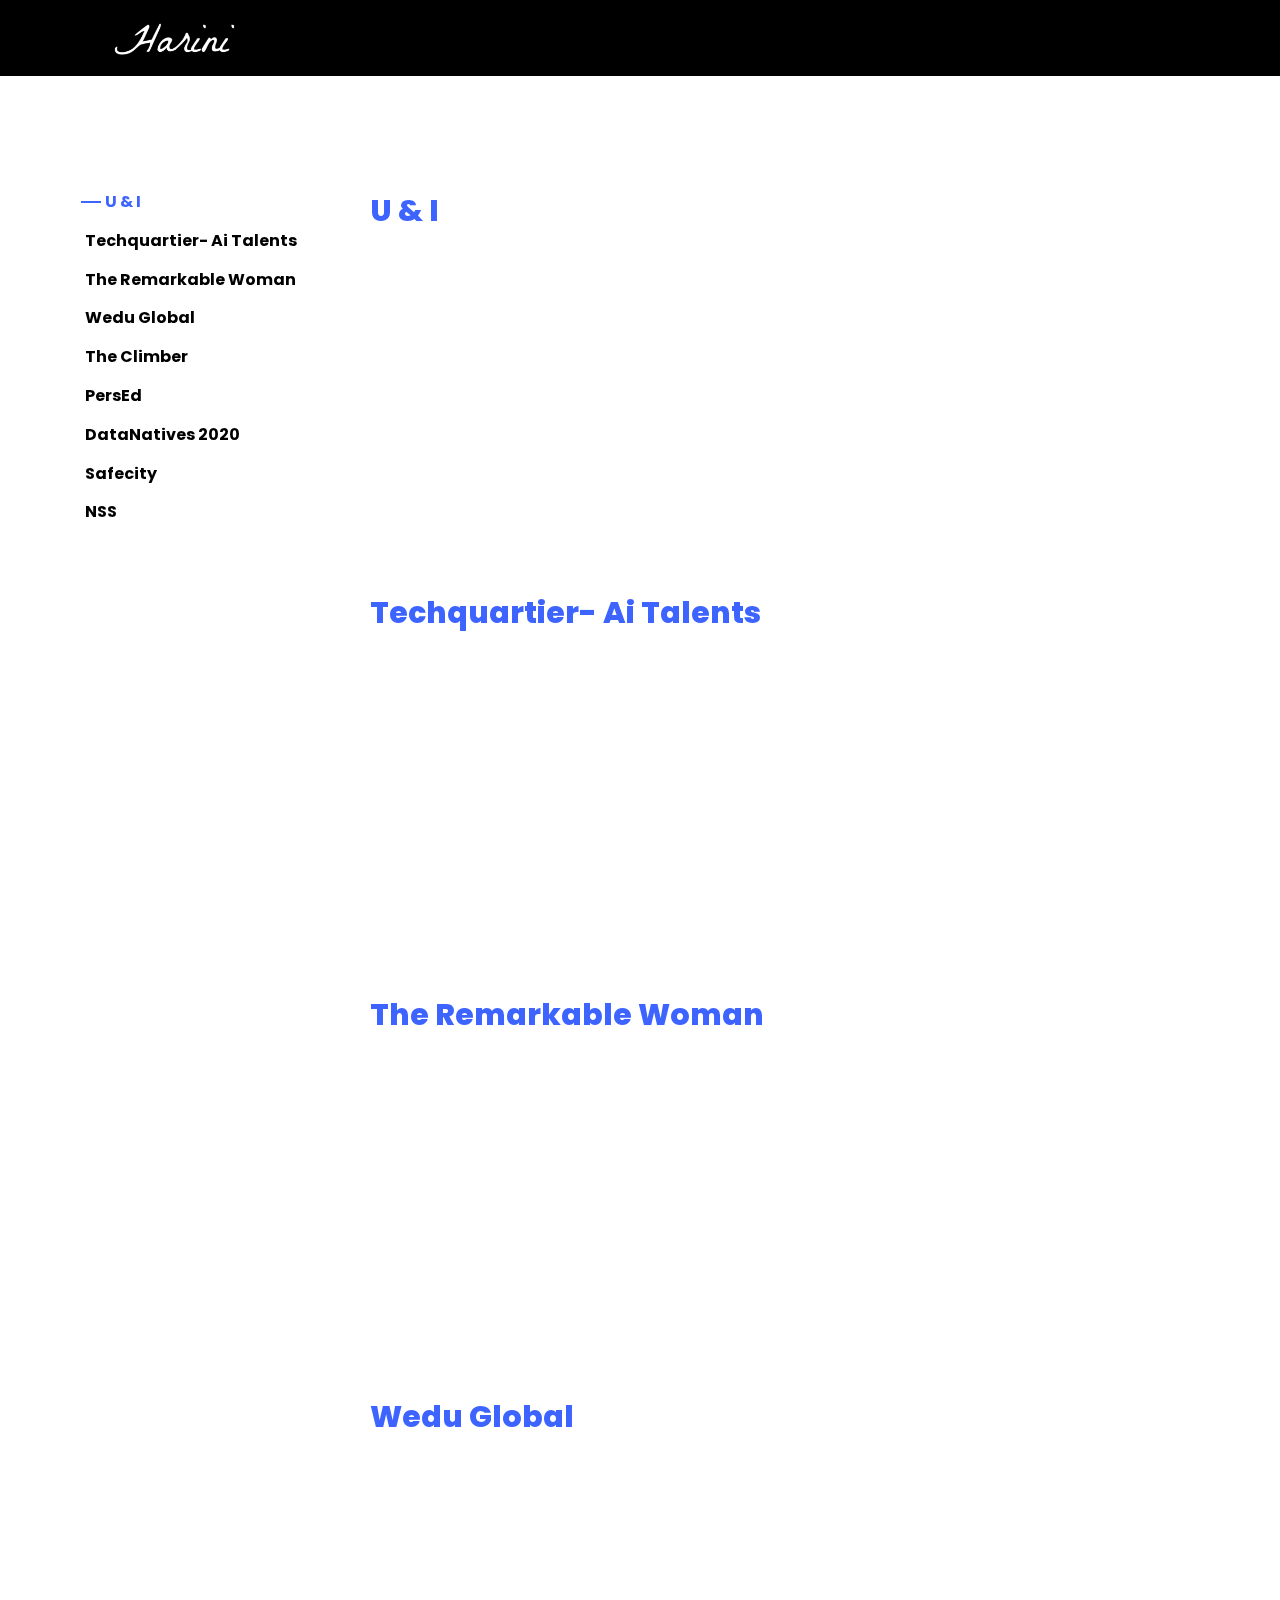
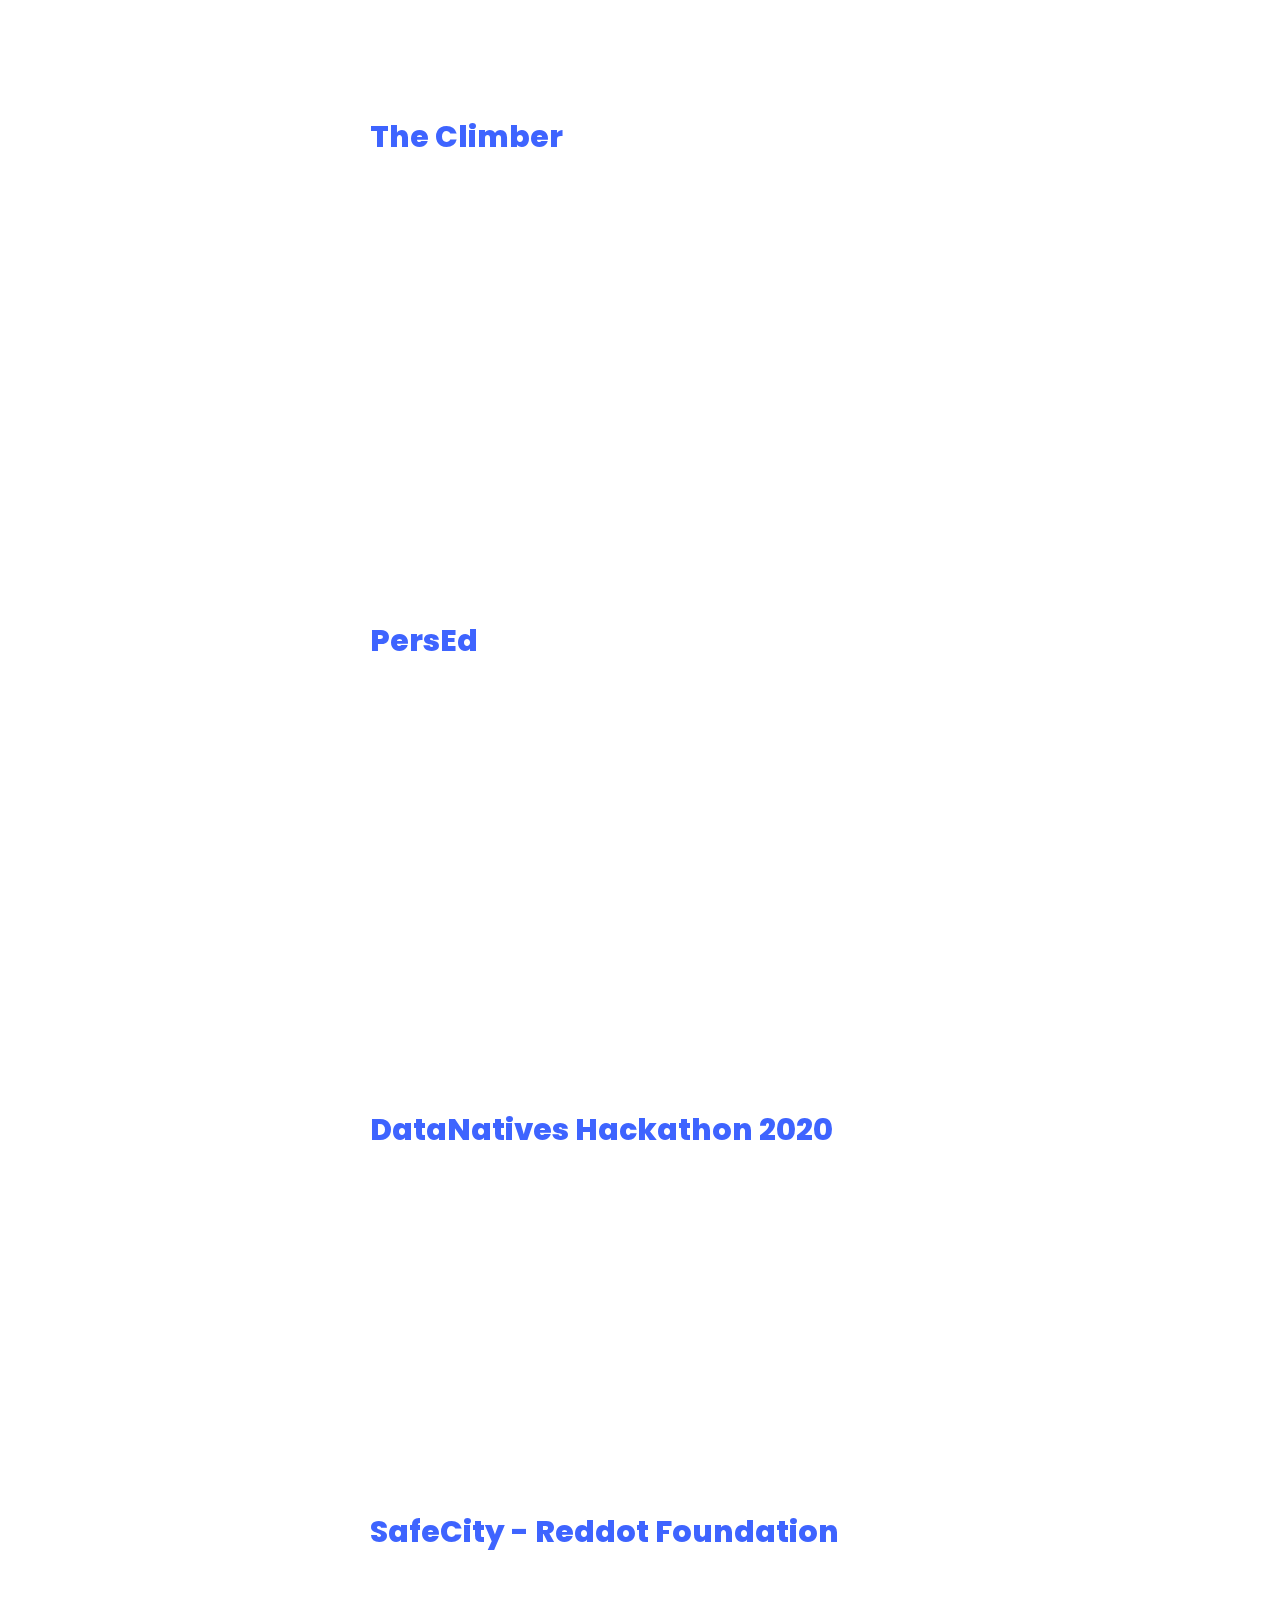
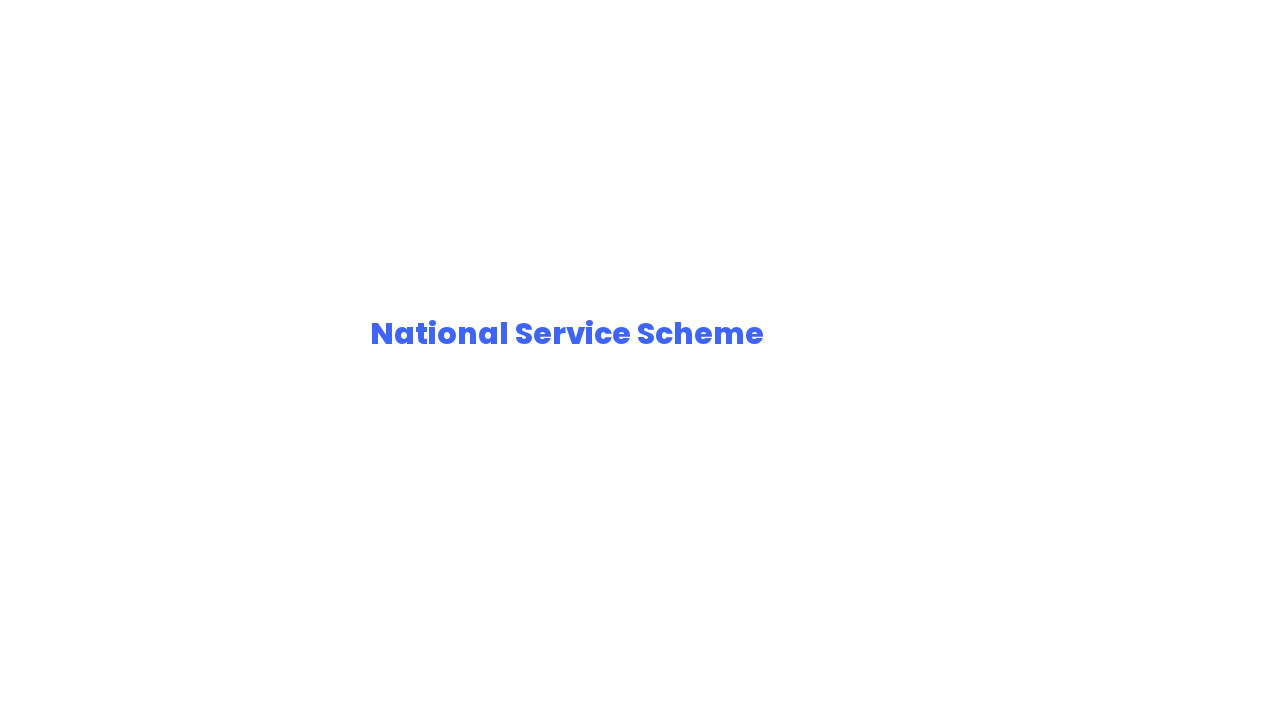
<file: Activity.html>
<!DOCTYPE html>
<html lang="en">
  <head>
    <title>Harini's Portfolio</title>
    <meta charset="utf-8">
    <meta name="viewport" content="width=device-width, initial-scale=1, shrink-to-fit=no">
    
    <link href="https://fonts.googleapis.com/css?family=Poppins:100,200,300,400,500,600,700,800,900" rel="stylesheet">

    <link rel="stylesheet" href="css/open-iconic-bootstrap.min.css">
    <link rel="stylesheet" href="css/animate.css">
    
    <link rel="stylesheet" href="css/owl.carousel.min.css">
    <link rel="stylesheet" href="css/owl.theme.default.min.css">
    <link rel="stylesheet" href="css/magnific-popup.css">

    <link rel="stylesheet" href="css/aos.css">

    <link rel="stylesheet" href="css/ionicons.min.css">
    
    <link rel="stylesheet" href="css/flaticon.css">
    <link rel="stylesheet" href="css/icomoon.css">
    <link rel="stylesheet" href="css/style.css">
  </head>
  <body data-spy="scroll" data-target=".site-navbar-target" data-offset="300">
	  
	  
    <nav class="navbar navbar-expand-lg navbar-dark ftco_navbar" id="ftco-navbar">
	    <div class="container">
			<a class="navbar-brand" href="index.html"><img src="Image/Harini.png"></a>
			<button class="navbar-toggler" type="button" data-toggle="collapse" data-target="#navbarNav" aria-controls="navbarNav" aria-expanded="false" aria-label="Toggle navigation">
				<i class="fa fa-bars"></i>
			</button>

	      <div class="collapse navbar-collapse" id="ftco-nav">
	        <ul class="navbar-nav nav ml-auto">
				<li class="nav-item"><a href="index.html" class="nav-link"><span>Home</span></a></li>
	        </ul>
	      </div>
	    </div>
	  </nav>

    <section class="ftco-section ftco-no-pb goto-here" id="resume-section">
    	<div class="container">
    		<div class="row">
    			<div class="col-md-3">
				    <nav id="navi">
					    <ul>
					      <li><a href="#page-1">U & I</a></li>
						     <li><a href="#page-2">Techquartier- Ai Talents</a></li>
						    <li><a href="#page-3">The Remarkable Woman</a></li>
						  <li><a href="#page-4">Wedu Global</a></li>
						  <li><a href="#page-5">The Climber</a></li>
					      <li><a href="#page-6">PersEd</a></li>
					      <li><a href="#page-7">DataNatives 2020</a></li>
					     <li><a href="#page-8">Safecity</a></li>
					      <li><a href="#page-9">NSS</a></li>
					    </ul>
					  </nav>
					</div>
					<div class="col-md-9">
					  <div id="page-1" class= "page one">
						<a href="https://www.uandi.org.in/" target="_blank"><h2 class="heading">U & I</h2></a>
					    <div class="resume-wrap d-flex ftco-animate">
					    	<div class="icon d-flex align-items-center justify-content-center">
					    		<span class="flaticon-ideas"></span>
					    	</div>
					    	<div class="text pl-3">
		    					<span class="date">Aug 2019 - Present</span>
		    					<h2>Teaching Volunteer</h2>
		    					<p>U&I Teach invests in children from underprivileged backgrounds with courses in English, Math, Science and Social Studies. By being a mentor and a role model, I got involved to bring up the child more confident about school and one step closer to living their dream providing holistic education.</p>
						</div>
	    				</div>
						</div>
						
						<div id="page-2" class= "page two">
						<a href="https://techquartier.com/aitalents/" target="_blank"><h2 class="heading">Techquartier- Ai Talents</h2></a>
					    <div class="resume-wrap d-flex ftco-animate">
					    	<div class="icon d-flex align-items-center justify-content-center">
					    		<span class="flaticon-ideas"></span>
					    	</div>
					    	<div class="text pl-3">
		    					<span class="date">Nov 2020 - Present</span>
		    					<h2>AI Expert</h2>
								<p>This free nine-week bootcamp is for young professionals and higher-level students interested in learning about AI and machine learning.
Participants will work together within small teams on applicable solutions using a data set supplied by a real startup.
								With practical experience in AI topics I support by offering office hours the teams can book to ask their technical questions.</p>
						    </div>
	    				</div>
					  </div>
						
					  <div id="page-3" class= "page three">
						<a href="https://www.theremarkablewoman.com.au" target="_blank"><h2 class="heading">The Remarkable Woman</h2></a>
					    <div class="resume-wrap d-flex ftco-animate">
					    	<div class="icon d-flex align-items-center justify-content-center">
					    		<span class="flaticon-ideas"></span>
					    	</div>
					    	<div class="text pl-3">
		    					<span class="date">Sep 2020 - Present</span>
		    					<h2>Mentor</h2>
								<p>As a Remarkable Woman mentor, we have the opportunity to give back while developing our own leadership skills. We will learn from new talent, generate innovative ideas, and benefit from the fresh perspectives of our mentees. We invest in women achieving their goals and building their careers.</p>
						    </div>
	    				</div>
					  </div>
						  <div id="page-4" class= "page four">
						<a href="https://www.weduglobal.org/leadershipdevelopment/" target="_blank"><h2 class="heading">Wedu Global</h2></a>
					    <div class="resume-wrap d-flex ftco-animate">
					    	<div class="icon d-flex align-items-center justify-content-center">
					    		<span class="flaticon-ideas"></span>
					    	</div>
					    	<div class="text pl-3">
		    					<span class="date">Oct 2020 - Present</span>
		    					<h2>Mentor - Leadership Development Program</h2>
								<p>We, as mentors, share our vision of a future where half of all leadership positions are held by women. The important aspects are the ability to listen, encourage, ask thoughtful questions, and reflect with our Rising Star. We are a confidante, a guide, and most importantly, an invaluable pillar of support to a young woman’s journey to lead the change.</p>
								</div>
	    				</div>
					  </div>
						  <div id="page-5" class= "page five">
						<a href="https://www.mycaptain.in/" target="_blank"><h2 class="heading">The Climber</h2></a>
					    <div class="resume-wrap d-flex ftco-animate">
					    	<div class="icon d-flex align-items-center justify-content-center">
					    		<span class="flaticon-ideas"></span>
					    	</div>
					    	<div class="text pl-3">
		    					<span class="date">May 2020 - Present</span>
		    					<h2>AI Captain</h2>
								<p>The Climber is an NSRCEL, IIM Bangalore Incubated EdTech Startup. MyCaptain by The Climber is among the Top 50 youth led solutions in the World (UN SDSN).
									Mentoring through month-long online workshops where they experience the basics of the Artificial Intelligence field in a practical and guided manner.Conduct live discussions online with the mentees over the week.</p>
									<ul style="list-style-type:disc">
										<li>SKILL DEVELOPMENT  : Help mentees develop the required skill sets to pursue their passion.</li>
										<li>PERSONAL MENTORING : Provide personal mentoring to students to help them.</li>
										<li>PROVIDE EXPERIENCE : Provide hands-on experience through projects and tasks.</li>
									 </ul>	
						     </div>
	    				</div>
					  </div>
						
						  <div id="page-6" class= "page six">
						<a href="https://persedblog.com/hackforhope/" target="_blank"><h2 class="heading">PersEd</h2></a>
					  <div class="resume-wrap d-flex ftco-animate">
						  <div class="icon d-flex align-items-center justify-content-center">
							  <span class="flaticon-ideas"></span>
						  </div>
						  <div class="text pl-3">
							  <span class="date">Sep 2020 - Sep 2020</span>
							  <h2>Mentor Lead</h2>
							  <p>
								Hack for Hope organized by PersEd | Personal Education had taken an amazing initiative to empower young talents in Lebanon and also helps them find remote/digital internships while receiving the skills support they need. The hackathon brought together a global community of innovators and tech experts around a mission: To design a platform that will connect local talent and remote internship opportunities in an innovative way, bringing back hope to the youth of Lebanon.
Volunteered to help Hack4Hope to reach this goal as a mentor lead to support teams with my knowledge in the field of AI, machine learning, and deep learning.
							  </p>
						  </div>
					  </div>
					</div>
						  
						  <div id="page-7" class= "page seven">
						<a href="https://datanatives.io/hackathon/" target="_blank"><h2 class="heading">DataNatives Hackathon 2020</h2></a>
					  <div class="resume-wrap d-flex ftco-animate">
						  <div class="icon d-flex align-items-center justify-content-center">
							  <span class="flaticon-ideas"></span>
						  </div>
						  <div class="text pl-3">
							  <span class="date">Sep 2020 - Sep 2020</span>
							  <h2>Mentor</h2>
							  <p>
								As a mentor, I gave the tools, knowledge and assistance that participants need to succeed in transforming their ideas into practical and useful solutions. We were also responsible for being available to help quickly resolve specific problems, advise and challenge the teams. Mentored Phd students in building a recommendation system using NLP.
							  </p>
						  </div>
					  </div>
					</div>
						  
					  <div id="page-8" class= "page eight">
						<a href="https://safecity.in/" target="_blank"><h2 class="heading">SafeCity - Reddot Foundation</h2></a>
					  <div class="resume-wrap d-flex ftco-animate">
						  <div class="icon d-flex align-items-center justify-content-center">
							  <span class="flaticon-ideas"></span>
						  </div>
						  <div class="text pl-3">
							  <span class="date">May 2020 - Present</span>
							  <h2>Data Analytics Volunteer</h2>
							  <p>
								Safecity crowdsources personal stories of sexual abuse, the data aggregated as hot spot helps identify factors causing violence and work on solutions.Leading a team to build an AI model to analyze data to link factors leading to behavior causing violence. Building a chatbot to reach people from Rural to Urban in India relating to Sexual Abuse.
							  </p>
						  </div>
					  </div>
					</div>
					  <div id="page-9" class= "page nine">
					    <h2 class="heading">National Service Scheme</h2>
					    <div class="resume-wrap d-flex ftco-animate">
					    	<div class="icon d-flex align-items-center justify-content-center">
					    		<span class="flaticon-ideas"></span>
					    	</div>
					    	<div class="text pl-3">
		    					<span class="date">Mar 2017 - April 2018</span>
		    					<h2>Student Volunteer</h2>
                               <p>As a part of NSS Activity held in our University, myself along with 50 other volunteers went to Chinampathy Village located in the outskirts of Coimbatore district.
								Worked for the benefit of the villagers by providing education to children, spreading health awareness on sanitation and worked towards rebuilding the municipal school.
								</p>					
	    					</div>
	    				</div>
					  </div>
					</div>
			  </div>
    	</div>
	</section>
  

  <!-- loader -->
  <div id="ftco-loader" class="show fullscreen"><svg class="circular" width="48px" height="48px"><circle class="path-bg" cx="24" cy="24" r="22" fill="none" stroke-width="4" stroke="#eeeeee"/><circle class="path" cx="24" cy="24" r="22" fill="none" stroke-width="4" stroke-miterlimit="10" stroke="#F96D00"/></svg></div>


  <script src="js/jquery.min.js"></script>
  <script src="js/jquery-migrate-3.0.1.min.js"></script>
  <script src="js/popper.min.js"></script>
  <script src="js/bootstrap.min.js"></script>
  <script src="js/jquery.easing.1.3.js"></script>
  <script src="js/jquery.waypoints.min.js"></script>
  <script src="js/jquery.stellar.min.js"></script>
  <script src="js/owl.carousel.min.js"></script>
  <script src="js/jquery.magnific-popup.min.js"></script>
  <script src="js/aos.js"></script>
  <script src="js/jquery.animateNumber.min.js"></script>
  <script src="js/scrollax.min.js"></script>
  
  <script src="js/main.js"></script>
    
  </body>
</html>
</file>
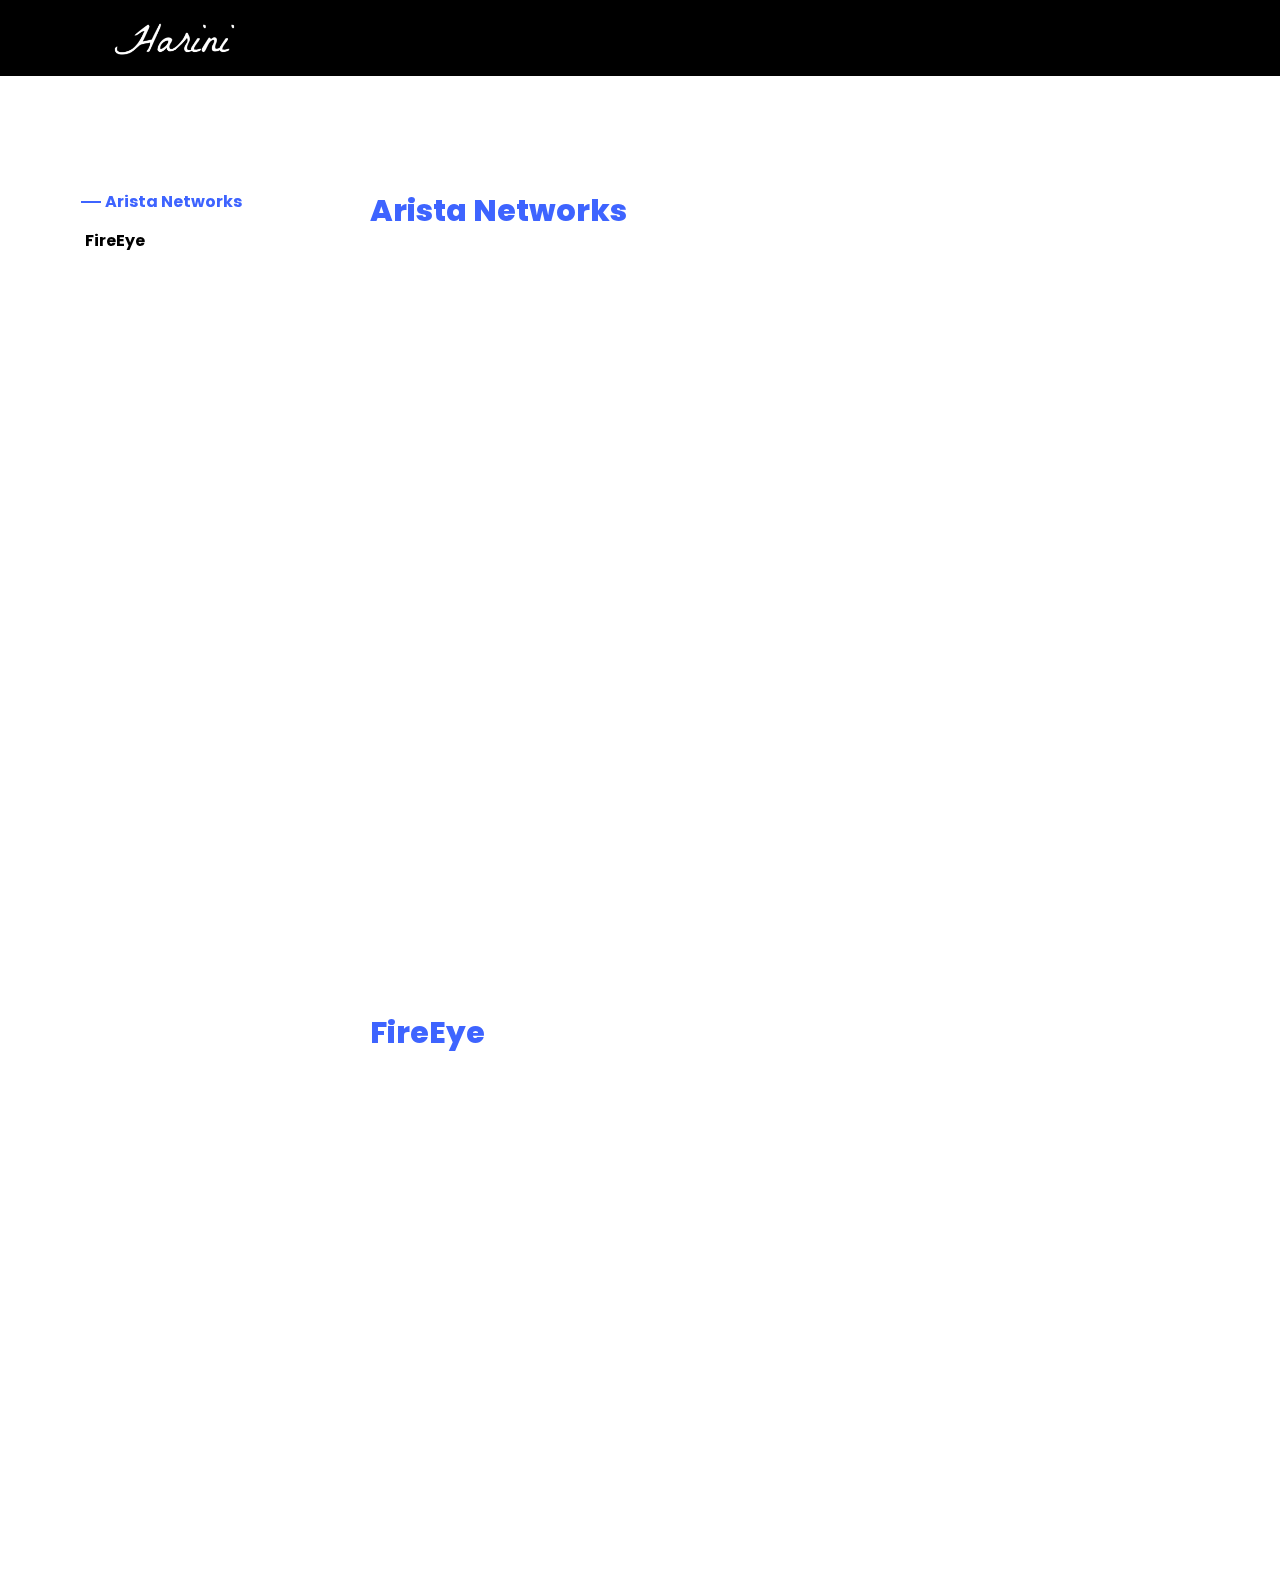
<file: Experience.html>
<!DOCTYPE html>
<html lang="en">
  <head>
    <title>Harini's Portfolio</title>
    <meta charset="utf-8">
    <meta name="viewport" content="width=device-width, initial-scale=1, shrink-to-fit=no">
    
    <link href="https://fonts.googleapis.com/css?family=Poppins:100,200,300,400,500,600,700,800,900" rel="stylesheet">

    <link rel="stylesheet" href="css/open-iconic-bootstrap.min.css">
    <link rel="stylesheet" href="css/animate.css">
    
    <link rel="stylesheet" href="css/owl.carousel.min.css">
    <link rel="stylesheet" href="css/owl.theme.default.min.css">
    <link rel="stylesheet" href="css/magnific-popup.css">

    <link rel="stylesheet" href="css/aos.css">

    <link rel="stylesheet" href="css/ionicons.min.css">
    
    <link rel="stylesheet" href="css/flaticon.css">
    <link rel="stylesheet" href="css/icomoon.css">
    <link rel="stylesheet" href="css/style.css">
  </head>
  <body data-spy="scroll" data-target=".site-navbar-target" data-offset="300">
	  
	  
    <nav class="navbar navbar-expand-lg navbar-dark ftco_navbar" id="ftco-navbar">
	    <div class="container">
			<a class="navbar-brand" href="index.html"><img src="Image/Harini.png"></a>
			<button class="navbar-toggler" type="button" data-toggle="collapse" data-target="#navbarNav" aria-controls="navbarNav" aria-expanded="false" aria-label="Toggle navigation">
				<i class="fa fa-bars"></i>
			</button>

	      <div class="collapse navbar-collapse" id="ftco-nav">
	        <ul class="navbar-nav nav ml-auto">
				<li class="nav-item"><a href="index.html" class="nav-link"><span>Home</span></a></li>
	        </ul>
	      </div>
	    </div>
	  </nav>

    <section class="ftco-section ftco-no-pb goto-here" id="resume-section">
    	<div class="container">
    		<div class="row">
    			<div class="col-md-3">
				    <nav id="navi">
					    <ul>
					      <li><a href="#page-1">Arista Networks</a></li>
					      <li><a href="#page-2">FireEye</a></li>
					    </ul>
					  </nav>
					</div>
					<div class="col-md-9">
					  <div id="page-1" class= "page one">
					  	<a href="https://www.arista.com/en/" target="_blank"><h2 class="heading">Arista Networks</h2></a>
					    <div class="resume-wrap d-flex ftco-animate">
					    	<div class="icon d-flex align-items-center justify-content-center">
					    		<span class="flaticon-ideas"></span>
					    	</div>
					    	<div class="text pl-3">
		    					<span class="date">July 2019 - Present</span>
		    					<h2>Technical Solutions Engineer</h2>
		    					<span class="position">Working in a non-silo environment, supporting all of Arista’s products and the many network protocols,features covered by EOS</span>
		    					<p>Working closely with Data Center customers. Providing them active troubleshooting support on the issues that they encounter in their Data-Center environment on a daily basis.

									As a part of my job, it requires me to actively work with Development/Software teams on escalations thereby enhancing my knowledge in the field of hardware platform and Arista EOS.
									<li>Protocols Expertise : AAA/TACACS, ACL, ARP, BGP (RFC 4271), DHCP, 1G/10G Ethernet (IEEE 802.3ab & IEEE 802.3ae), Flow Control, ICMP, IGMP, IPv4 & IPv6, LACP, LLDP, MPLS, NAT, Open Flow, OSPF (RFC 2328), PIM, QOS, RIP, Sflow, SNMP, STP/RSTP/MST (IEEE 802.1d), VARP/VRRP, VLAN (IEEE 802.1q),
								VRF</li>
								<li>Troubleshooting Tools : IXIA, tcpdump, and Wireshark </li>
								<li>Linux, Scripting </li>
									</p>
									
	    					</div>
	    				</div>
	    				<div class="resume-wrap d-flex ftco-animate">
	    					<div class="icon d-flex align-items-center justify-content-center">
					    		<span class="flaticon-ideas"></span>
					    	</div>
					    	<div class="text pl-3">
		    					<span class="date">Jan 2019 - June 2019</span>
		    					<h2>Intern</h2>
		    					<span class="position">Mentee at AIRP (Arista Industry Readiness Program) 2019 Batch</span>
									<p>Undergone training and hands-on exposure to several Data Center standard Protocols and design mechanisms. The program mainly focused on the study of network protocols and their practical implementation on Arista switches at a great depth.						
                                 	</p>
		    				</div>
	    				</div>
					  <div id="page-2" class= "page two">
					  	<a href="https://www.fireeye.com/" target="_blank"><h2 class="heading">FireEye</h2></a>
					    <div class="resume-wrap d-flex ftco-animate">
					    	<div class="icon d-flex align-items-center justify-content-center">
					    		<span class="flaticon-ideas"></span>
					    	</div>
					    	<div class="text pl-3">
		    					<span class="date">May 2018 - June 2018</span>
		    					<h2>Software Engineer Intern</h2>
		    					<span class="position">R & D Endpoint</span>
		    					<p>FireEye endpoint security software works on a wide range of OSs that are used in an enterprise environment. These span the range of Windows, Mac OS X and Linux. There is a constant need to create new images. Goal to create an automation system for OS Template Creation Flow as follows:</p>
									<ul style="list-style-type:disc">
										<li>Automate the creation of base OS images from release versions</li>
										<li>Automate the update of previously created template images</li>
										<li>Automated configuration of the OS images to create production ready templates</li>
									 </ul>
									<p>Expertise : Python, shell script, powershell script
									Tools : Packer, VMware OVF Tool
									</p>
		    				</div>
	    				</div>
					  </div>					  
			  </div>
    	</div>
	</section>
  

  <!-- loader -->
  <div id="ftco-loader" class="show fullscreen"><svg class="circular" width="48px" height="48px"><circle class="path-bg" cx="24" cy="24" r="22" fill="none" stroke-width="4" stroke="#eeeeee"/><circle class="path" cx="24" cy="24" r="22" fill="none" stroke-width="4" stroke-miterlimit="10" stroke="#F96D00"/></svg></div>


  <script src="js/jquery.min.js"></script>
  <script src="js/jquery-migrate-3.0.1.min.js"></script>
  <script src="js/popper.min.js"></script>
  <script src="js/bootstrap.min.js"></script>
  <script src="js/jquery.easing.1.3.js"></script>
  <script src="js/jquery.waypoints.min.js"></script>
  <script src="js/jquery.stellar.min.js"></script>
  <script src="js/owl.carousel.min.js"></script>
  <script src="js/jquery.magnific-popup.min.js"></script>
  <script src="js/aos.js"></script>
  <script src="js/jquery.animateNumber.min.js"></script>
  <script src="js/scrollax.min.js"></script>
  
  <script src="js/main.js"></script>
    
  </body>
</html>
</file>
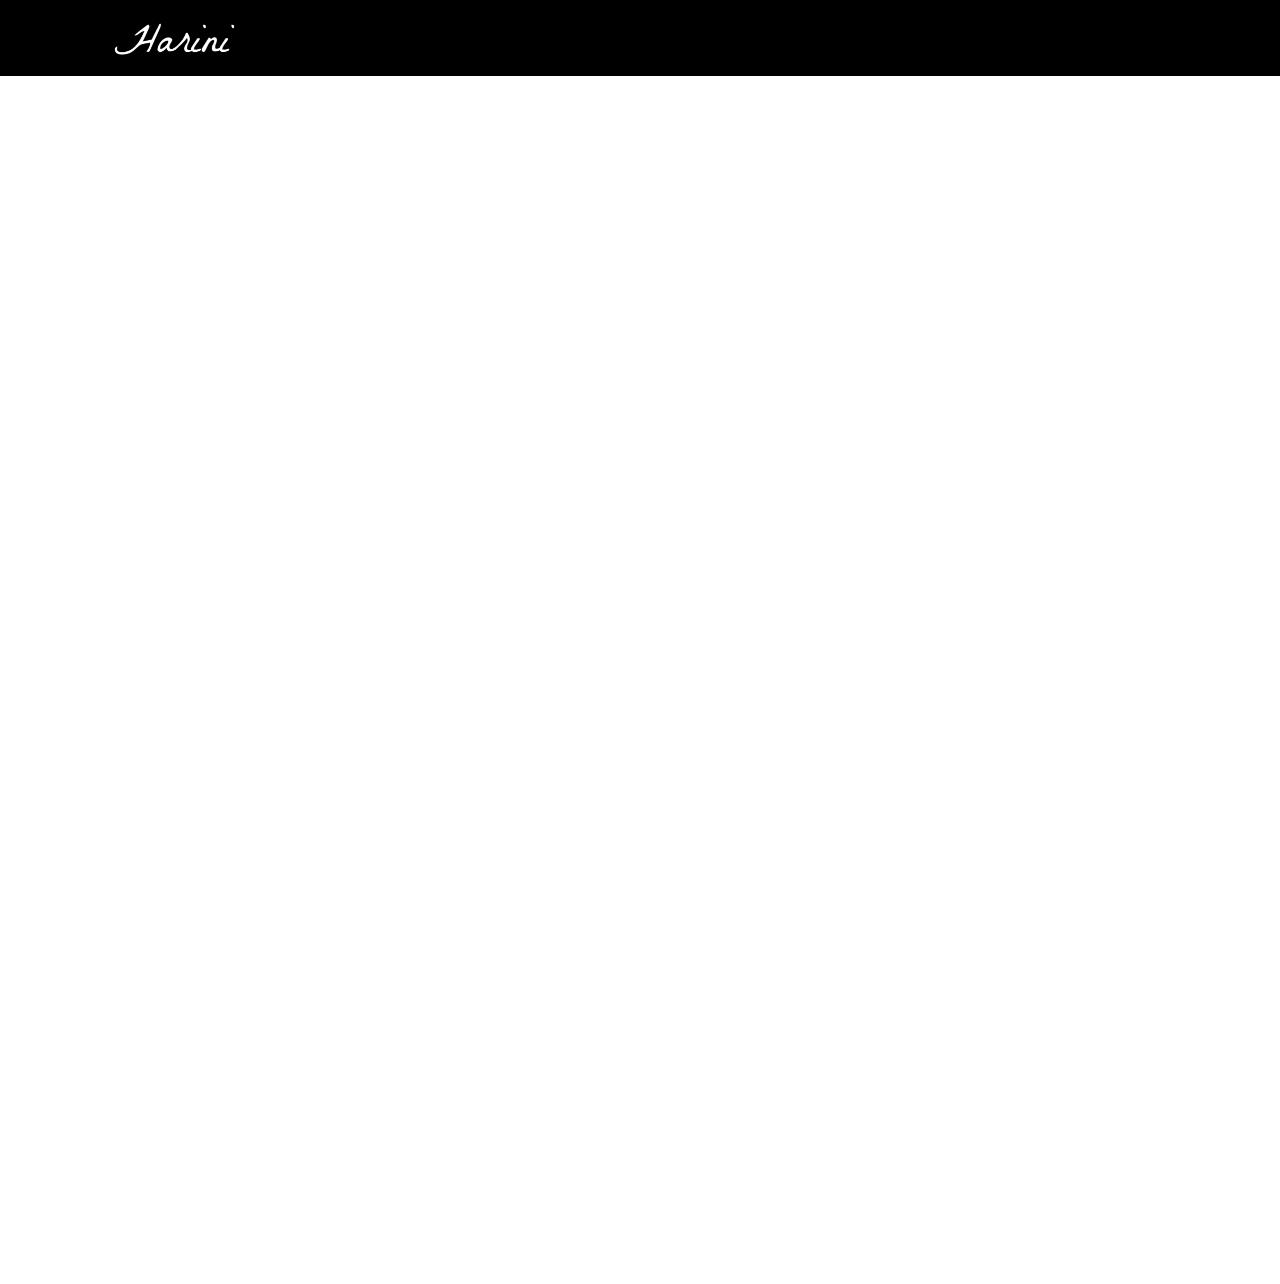
<file: featured.html>
<!DOCTYPE html>
<html lang="en">
  <head>
    <title>Harini's Portfolio</title>
    <meta charset="utf-8">
    <meta name="viewport" content="width=device-width, initial-scale=1, shrink-to-fit=no">
    
    <link href="https://fonts.googleapis.com/css?family=Poppins:100,200,300,400,500,600,700,800,900" rel="stylesheet">

    <link rel="stylesheet" href="css/open-iconic-bootstrap.min.css">
    <link rel="stylesheet" href="css/animate.css">
    
    <link rel="stylesheet" href="css/owl.carousel.min.css">
    <link rel="stylesheet" href="css/owl.theme.default.min.css">
    <link rel="stylesheet" href="css/magnific-popup.css">

    <link rel="stylesheet" href="css/aos.css">

    <link rel="stylesheet" href="css/ionicons.min.css">
    
    <link rel="stylesheet" href="css/flaticon.css">
    <link rel="stylesheet" href="css/icomoon.css">
    <link rel="stylesheet" href="css/style.css">
  </head>
  <body data-spy="scroll" data-target=".site-navbar-target" data-offset="300">
	  
	  
    <nav class="navbar navbar-expand-lg navbar-dark ftco_navbar" id="ftco-navbar">
	    <div class="container">
			<a class="navbar-brand" href="index.html"><img src="Image/Harini.png"></a>
			<button class="navbar-toggler" type="button" data-toggle="collapse" data-target="#navbarNav" aria-controls="navbarNav" aria-expanded="false" aria-label="Toggle navigation">
				<i class="fa fa-bars"></i>
			</button>

	      <div class="collapse navbar-collapse" id="ftco-nav">
	        <ul class="navbar-nav nav ml-auto">
				<li class="nav-item"><a href="index.html" class="nav-link"><span>Home</span></a></li>
	        </ul>
	      </div>
	    </div>
	  </nav>
	  <section class="ftco-section" id="services-section">
    	<div class="container-fluid px-md-5">
    		<div class="row">
					<div class="col-md-3 text-center d-flex ftco-animate">
					    <span class="icon">
								<i class="flaticon-analysis"></i>
							</span>
							<div class="desc">
								<iframe width="320" height="315" src="https://www.youtube.com/embed/mgV96De_jkQ" frameborder="0" allow="accelerometer; autoplay; clipboard-write; encrypted-media; gyroscope; picture-in-picture" allowfullscreen></iframe>
							</div>
					</div>
					<div class="col-md-3 text-center d-flex ftco-animate">
							<span class="icon">
								<i class="flaticon-analysis"></i>
							</span>
							<div class="desc">
								<iframe width="320" height="315" src="https://www.youtube.com/embed/5-ib8Di7nsg" frameborder="0" allow="accelerometer; autoplay; clipboard-write; encrypted-media; gyroscope; picture-in-picture" allowfullscreen></iframe>
							</div>
					</div>
					<div class="col-md-3 text-center d-flex ftco-animate">
							<span class="icon">
								<i class="flaticon-analysis"></i>
							</span>
							<div class="desc">
								<iframe width="320" height="315" src="https://www.youtube.com/embed/jCCseiMSrGU" frameborder="0" allow="accelerometer; autoplay; clipboard-write; encrypted-media; gyroscope; picture-in-picture" allowfullscreen></iframe>
							</div>
					</div>
					<div class="col-md-3 text-center d-flex ftco-animate">
							<span class="icon">
								<i class="flaticon-analysis"></i>
							</span>
							<div class="desc">
								<iframe width="320" height="315" src="https://www.youtube.com/embed/rEM1RaYgVPw" frameborder="0" allow="accelerometer; autoplay; clipboard-write; encrypted-media; gyroscope; picture-in-picture" allowfullscreen></iframe>
							</div>
					</div>
    	</div>
    		<div class="row">

					<div class="col-md-3 text-center d-flex ftco-animate">
							<span class="icon">
								<i class="flaticon-analysis"></i>
							</span>
							<div class="desc">
								<img width="320" height = "315"
                                                               class="project-image"
                                                               src="Image/DataNatives.png"
                                                                alt="project"
                                                                />
							</div>
					</div>
					<div class="col-md-3 text-center d-flex ftco-animate">
							<span class="icon">
								<i class="flaticon-analysis"></i>
							</span>
							<div class="desc">
								<img width="320" height = "315"
                                                               class="project-image"
                                                               src="Image/HACK FOR HOPE - MENTOR.jpg"
                                                                alt="project"
                                                                />
							</div>
					</div>
					<div class="col-md-3 text-center d-flex ftco-animate">
							<span class="icon">
								<i class="flaticon-analysis"></i>
							</span>
							<div class="desc">
								<img width="320" height = "315"
                                                               class="project-image"
                                                               src="Image/Linkedin_Harini.jpg"
                                                                alt="project"
                                                                />
							</div>
					</div>
			<div class="col-md-3 text-center d-flex ftco-animate">
							<span class="icon">
								<i class="flaticon-analysis"></i>
							</span>
							<div class="desc">
								<img width="320" height = "315"
                                                               class="project-image"
                                                               src="Image/WiMLDS.jpg"
                                                                alt="project"
                                                                />
							</div>
					</div>
			
			</div>
		<br/>
		<div class = "row">
		<div class="col-md-3 text-center d-flex ftco-animate">
							<span class="icon">
								<i class="flaticon-analysis"></i>
							</span>
							<div class="desc">
								<img width="320" height = "315"
                                                               class="project-image"
                                                               src="Image/world_usability_1.jpg"
                                                                alt="project"
                                                                />
							</div>
					</div>
		
		<div class="col-md-3 text-center d-flex ftco-animate">
							<span class="icon">
								<i class="flaticon-analysis"></i>
							</span>
							<div class="desc">
								<img width="320" height = "315"
                                                               class="project-image"
                                                               src="Image/World_usability2.jpg"
                                                                alt="project"
                                                                />
							</div>
					</div>
			
			<div class="col-md-3 text-center d-flex ftco-animate">
							<span class="icon">
								<i class="flaticon-analysis"></i>
							</span>
							<div class="desc">
								<img width="320" height = "315"
                                                               class="project-image"
                                                               src="Image/demo.png"
                                                                alt="project"
                                                                />
							</div>
					</div>
    	</div>
		  </div>
		
    </section>
  

  <!-- loader -->
  <div id="ftco-loader" class="show fullscreen"><svg class="circular" width="48px" height="48px"><circle class="path-bg" cx="24" cy="24" r="22" fill="none" stroke-width="4" stroke="#eeeeee"/><circle class="path" cx="24" cy="24" r="22" fill="none" stroke-width="4" stroke-miterlimit="10" stroke="#F96D00"/></svg></div>


  <script src="js/jquery.min.js"></script>
  <script src="js/jquery-migrate-3.0.1.min.js"></script>
  <script src="js/popper.min.js"></script>
  <script src="js/bootstrap.min.js"></script>
  <script src="js/jquery.easing.1.3.js"></script>
  <script src="js/jquery.waypoints.min.js"></script>
  <script src="js/jquery.stellar.min.js"></script>
  <script src="js/owl.carousel.min.js"></script>
  <script src="js/jquery.magnific-popup.min.js"></script>
  <script src="js/aos.js"></script>
  <script src="js/jquery.animateNumber.min.js"></script>
  <script src="js/scrollax.min.js"></script>
  
  <script src="js/main.js"></script>
    
  </body>
</html>
</file>
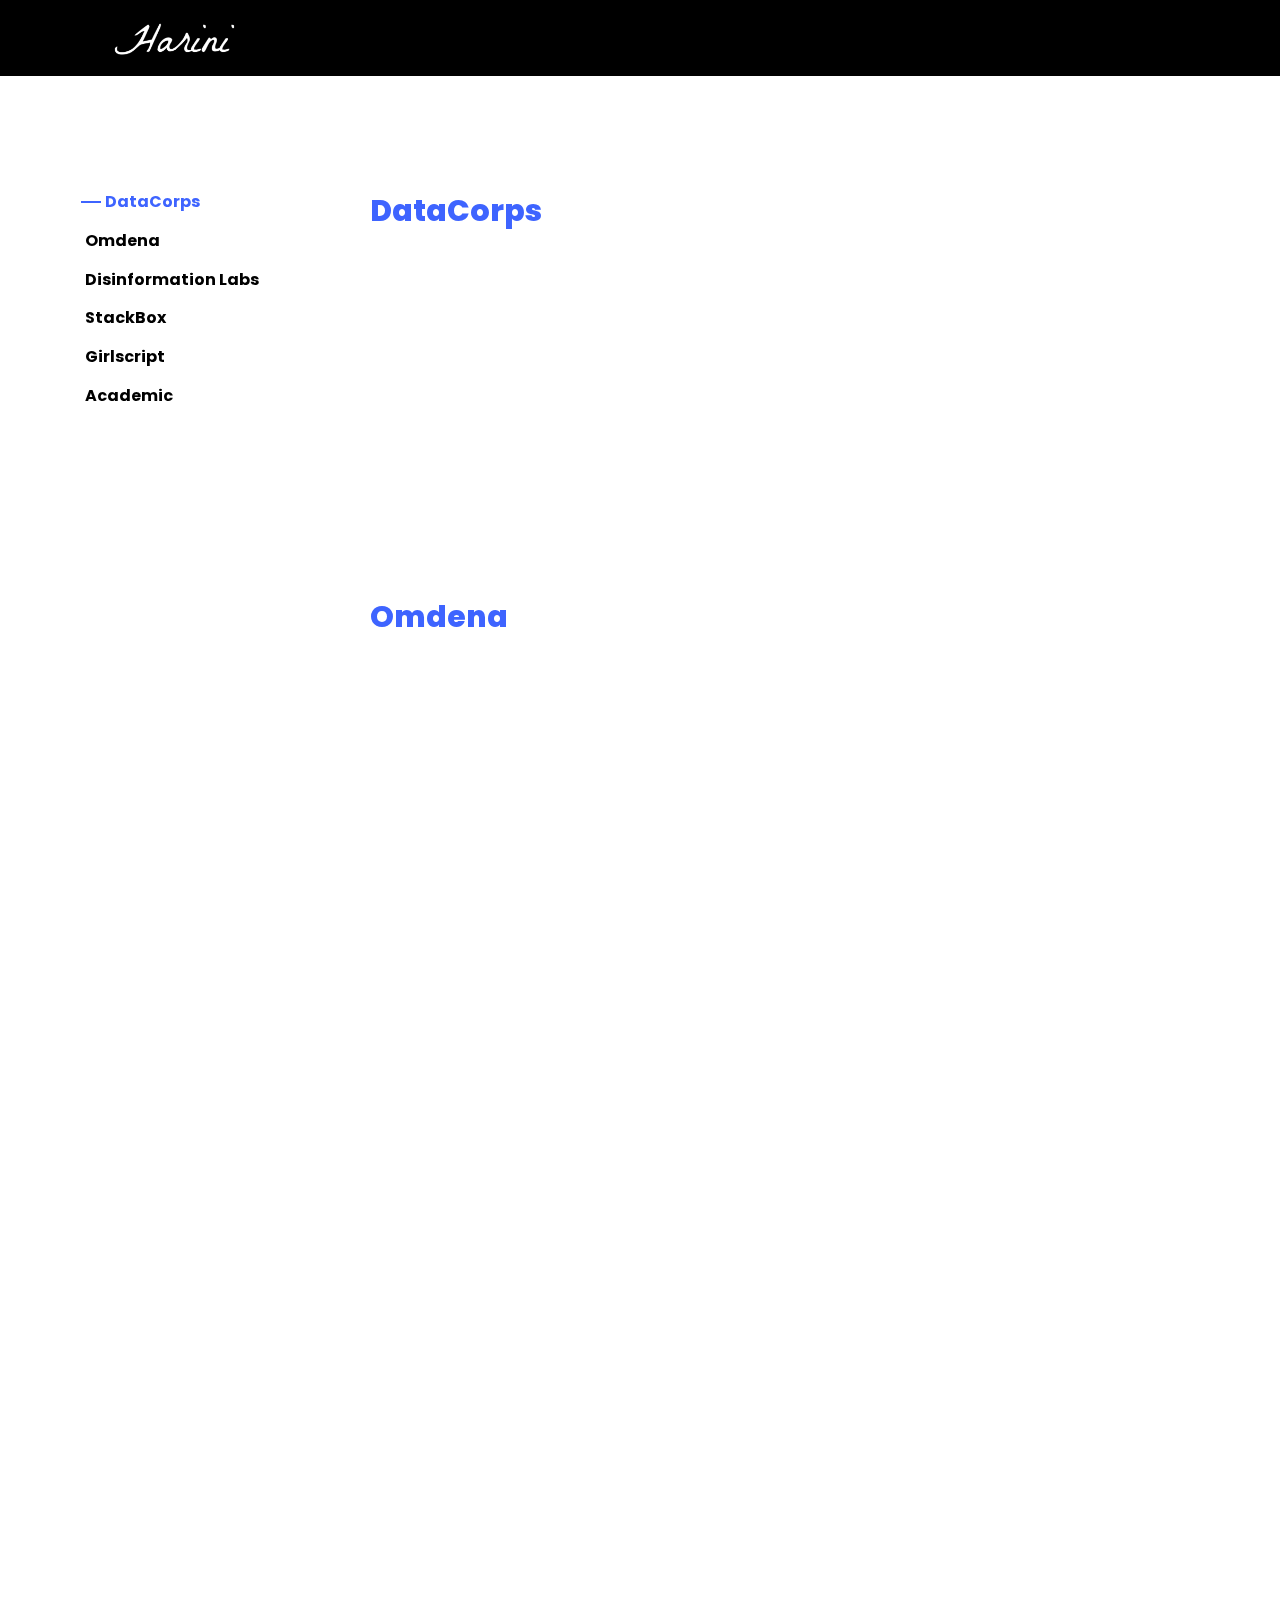
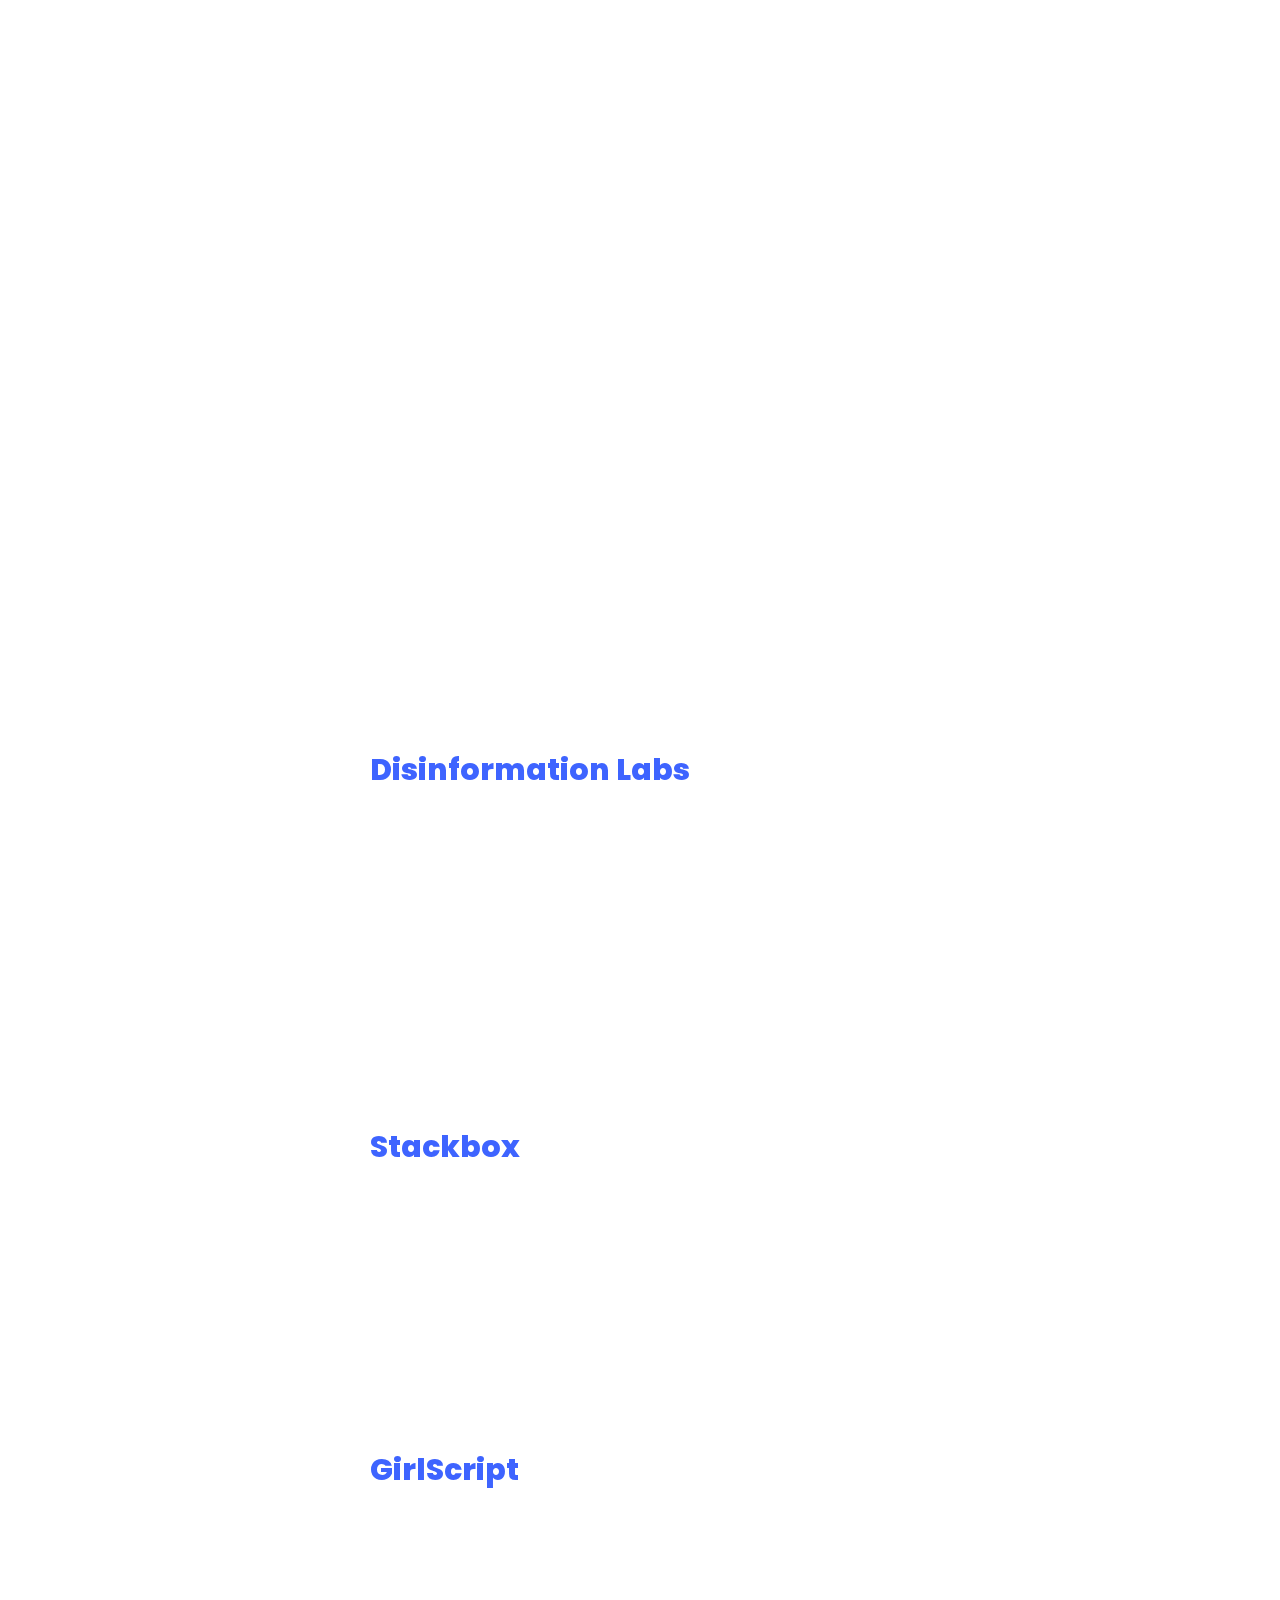
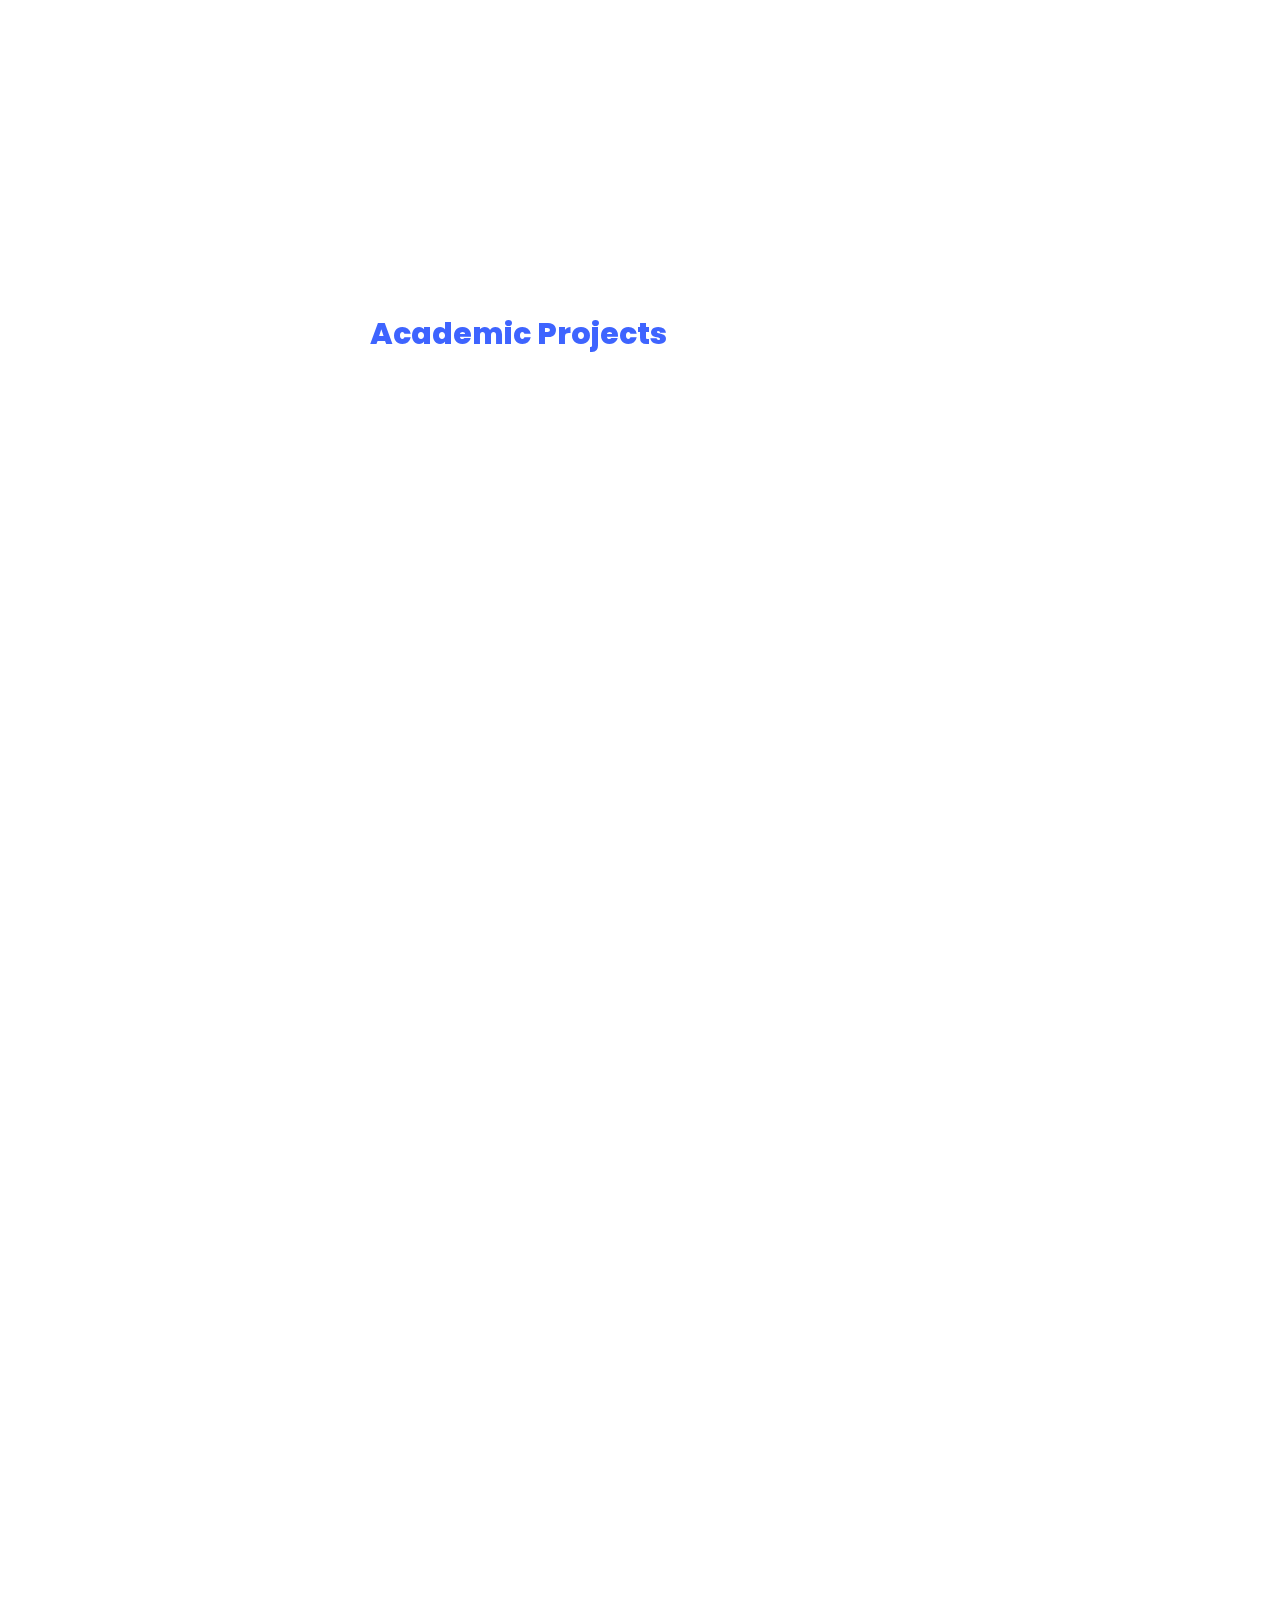
<file: project.html>
<!DOCTYPE html>
<html lang="en">
  <head>
    <title>Harini's Portfolio</title>
    <meta charset="utf-8">
    <meta name="viewport" content="width=device-width, initial-scale=1, shrink-to-fit=no">
    
    <link href="https://fonts.googleapis.com/css?family=Poppins:100,200,300,400,500,600,700,800,900" rel="stylesheet">

    <link rel="stylesheet" href="css/open-iconic-bootstrap.min.css">
    <link rel="stylesheet" href="css/animate.css">
    
    <link rel="stylesheet" href="css/owl.carousel.min.css">
    <link rel="stylesheet" href="css/owl.theme.default.min.css">
    <link rel="stylesheet" href="css/magnific-popup.css">

    <link rel="stylesheet" href="css/aos.css">

    <link rel="stylesheet" href="css/ionicons.min.css">
    
    <link rel="stylesheet" href="css/flaticon.css">
    <link rel="stylesheet" href="css/icomoon.css">
	<link rel="stylesheet" href="css/style.css">
	<link href="https://fonts.googleapis.com/icon?family=Material+Icons" rel="stylesheet">
  </head>
  <body data-spy="scroll" data-target=".site-navbar-target" data-offset="300">
	  
	  
    <nav class="navbar navbar-expand-lg navbar-dark ftco_navbar" id="ftco-navbar">
	    <div class="container">
			<a class="navbar-brand" href="index.html"><img src="Image/Harini.png"></a>
			<button class="navbar-toggler" type="button" data-toggle="collapse" data-target="#navbarNav" aria-controls="navbarNav" aria-expanded="false" aria-label="Toggle navigation">
				<i class="fa fa-bars"></i>
			</button>

	      <div class="collapse navbar-collapse" id="ftco-nav">
	        <ul class="navbar-nav nav ml-auto">
				<li class="nav-item"><a href="index.html" class="nav-link"><span>Home</span></a></li>
	        </ul>
	      </div>
	    </div>
	  </nav>

    <section class="ftco-section ftco-no-pb goto-here" id="resume-section">
    	<div class="container">
    		<div class="row">
    			<div class="col-md-3">
				    <nav id="navi">
					    <ul>
					     <li><a href="#page-1">DataCorps</a></li>
					      <li><a href="#page-2">Omdena</a></li>
						  <li><a href="#page-3">Disinformation Labs</a></li>
						   <li><a href="#page-4">StackBox</a></li>
						  <li><a href="#page-5">Girlscript</a></li>
					      <li><a href="#page-6">Academic</a></li>
					    </ul>
					  </nav>
					</div>
					<div class="col-md-9">
						
						 <div id="page-1" class= "page one">
					  	<h2 class="heading">DataCorps</h2>
					    <div class="resume-wrap d-flex ftco-animate">
					    	<div class="icon d-flex align-items-center justify-content-center">
					    		<span class="flaticon-ideas"></span>
					    	</div>
					    	<div class="text pl-3">
		    					<span class="date">Nov 2020 - Present</span>
		    					<h2>Data Expert</h2>
		    					<span class="position">Human-Wildlife Conflict</span>
		    					<p>In collaboration with Asian Natural Conservation Foundation to classify events in camera trap images which will help reduce or mitigate incidents of human-wildlife conflict using Computer Vision.</p></div>
	    				</div>
					  </div>
					  <div id="page-2" class= "page two">
						<a href="https://omdena.com/" target="_blank"><h2 class="heading">Omdena</h2></a>
						  <div class="resume-wrap d-flex ftco-animate">
					    	<div class="icon d-flex align-items-center justify-content-center">
					    		<span class="flaticon-ideas"></span>
					    	</div>
					    	<div class="text pl-3">
		    					<span class="date">Nov 2020 - Present</span>
		    					<h2>Omdena Mentor/ Lead ML</h2>
		    					<span class="position">Understanding Land Ownership in Kenya to Help Restore Lands</span>
							<p>In partnership with The World Resources Institute, Code for Africa, and collaborators from Stanford University we hope to leverage AI to map land ownership to boost Kenya’s efforts to restore degraded land in an equitable way using NLP where we are working on creating a knowledge graph of land ownership in Kenya, generating a list of organizations in the form of a ‘Watch List’ to identify if there is any corruption with land ownership.
</p>
									
	    					</div>
	    				</div>
						  
						  <div class="resume-wrap d-flex ftco-animate">
					    	<div class="icon d-flex align-items-center justify-content-center">
					    		<span class="flaticon-ideas"></span>
					    	</div>
					    	<div class="text pl-3">
		    					<span class="date">Oct 2020 - Present</span>
		    					<h2>Project Manager</h2>
		    					<span class="position">Improving Cross-Border Child Protection</span>
							<p>The project partner International Social Service (ISS) is an international NGO founded in 1924, which helps more than 75,000 families per year across the globe. In this project, we are working with 50 technology changemakers to build an AI-planning model, which helps to improve case management of social workers in child protection, migration, and welfare.</p>
									
	    					</div>
	    				</div>
						  
						  <div class="resume-wrap d-flex ftco-animate">
					    	<div class="icon d-flex align-items-center justify-content-center">
					    		<span class="flaticon-ideas"></span>
					    	</div>
					    	<div class="text pl-3">
		    					<span class="date">July 2020 - Sep 2020</span>
		    					<h2>Lead Machine Learning Engineer</h2>
		    					<span class="position">Preventing Malaria Infections Through Topography and Satellite Image Analysis</span>
							<p>The partner organization, <b>ZzappMalaria</b>, has been in the Top 10 of the prestigious IBM Watson XPRIZE AI for Good competition. ZzappMalaria is dedicated to malaria elimination. 
									Working on helping reduce the cost of malaria elimination campaigns by ensuring that field workers locate and treat contaminated water bodies. Based on available online satellite images, topography, and ongoing data from the field workers, we developed an algorithm to find the areas in which stagnant water bodies (malaria mosquito breeding sites) are likely to exist.
									</p>
									
	    					</div>
	    				</div>
					    <div class="resume-wrap d-flex ftco-animate">
					    	<div class="icon d-flex align-items-center justify-content-center">
					    		<span class="flaticon-ideas"></span>
					    	</div>
					    	<div class="text pl-3">
		    					<span class="date">July 2020 - Sep 2020</span>
		    					<h2>Lead Machine Learning Engineer</h2>
		    					<span class="position">Increasing Solar Energy Adoption Through Machine Learning Roof Detection</span>
							<p>The partner organizations, <b>Solar AI</b> and <b>ENGIE Factory</b> are on the mission to hyper-scale the deployment of distributed solar and the transition towards 100% renewables by modernizing the way rooftop solar is sold.
									The project falls under the UN's Sustainable Development Goal 7, which is to ensure access to affordable, reliable, sustainable, and modern energy for all. Managed a task group responsible for building a model to detect rooftop and obstacle from satellite images using Computer Vision, Machine Learning and Deep Learning Techniques(Mask RCNN, YOLACT).</p>
									
	    					</div>
	    				</div>
	    				<div class="resume-wrap d-flex ftco-animate">
	    					<div class="icon d-flex align-items-center justify-content-center">
					    		<span class="flaticon-ideas"></span>
					    	</div>
					    	<div class="text pl-3">
		    					<span class="date">May 2020 - June 2020</span>
		    					<h2>Lead Machine Learning Engineer</h2>
		    					<span class="position">Using AI to Analyze Domestic Violence and Online Harassment During COVID19</span>
							<p>In this project, the award-winning Red Dot Foundation partnered with Omdena’s innovation platform to build an artificial intelligence solution to better understand domestic violence and online harassment trends during COVID19.Data mining and analysis regarding an increase in online harassment and domestic violence in the time of COVID19, creating a database and map trends of increase in incidents of domestic violence as seen on publicly available forums and Led a team in NER labeling and modeling for extracting information using Natural Language Processing.</p>
		    				</div>
	    				</div>
					  <div id="page-3" class= "page three">
					  	<h2 class="heading">Disinformation Labs</h2>
					    <div class="resume-wrap d-flex ftco-animate">
					    	<div class="icon d-flex align-items-center justify-content-center">
					    		<span class="flaticon-ideas"></span>
					    	</div>
					    	<div class="text pl-3">
		    					<span class="date">Oct 2020 - Present</span>
		    					<h2>NLP Engineer</h2>
		    					<span class="position">Vista News</span>
		    					<p>A University of Toronto backed and funded project, we are currently building our team from across the globe. The project aims at identifying fake news using AI/ML.</p>
		    				</div>
	    				</div>
					  </div>
				         <div id="page-4" class= "page four">
					  	<h2 class="heading">Stackbox</h2>
					    <div class="resume-wrap d-flex ftco-animate">
					    	<div class="icon d-flex align-items-center justify-content-center">
					    		<span class="flaticon-ideas"></span>
					    	</div>
					    	<div class="text pl-3">
		    					<span class="date">May 2020 - Present</span>
		    					<h2>Software Developer</h2>
		    					<span class="position">Stackbox</span>
		    					<p>The aim of the project is to help developers set up quick infra and boilerplates to start the dev work as soon as possible. Ideally this project is to help rapid prototyping, building PoCs or writing code for hackathons.</p>
		    				</div>
	    				</div>
					  </div>
					  <div id="page-5" class= "page five">
						<a href="https://www.gssoc.tech/" target="_blank"><h2 class="heading">GirlScript</h2></a>
					  <div class="resume-wrap d-flex ftco-animate">
						  <div class="icon d-flex align-items-center justify-content-center">
							  <span class="flaticon-ideas"></span>
						  </div>
						  <div class="text pl-3">
							  <span class="date">Aug 2020- Nov 2020</span>
							  <h2>Project Lead</h2>
							  <span class="position">Girlscript Summer of Code Extended 2020</span>
							  <p>GirlScript Foundation, a non-profit registered by Government of India, has come up with a unique and India's first women oriented technical festival.As a project mentor and lead for Project Title 'How many Topics', an open-source project focussing on Topic modeling, classification, and Natural Language Processing, I was responsible for leading the mentees from various backgrounds. Awarded as a Top Performer due to my contribution to the project.</p>
						  </div>
					  </div>
					</div>
					  <div id="page-6" class= "page six">
					    <h2 class="heading">Academic Projects</h2>
					    <div class="resume-wrap d-flex ftco-animate">
					    	<div class="icon d-flex align-items-center justify-content-center">
					    		<span class="flaticon-ideas"></span>
					    	</div>
					    	<div class="text pl-3">
		    					<span class="date">March 2018 - May 2019</span>
		    					<h2>University Student</h2>
		    					<span class="position">Hand Region Extraction by Saliency Based Color Component</span>
		    					<p>Proposed a saliency-based color model algorithm for hand segmentation under constrained and unconstrained environments.The color models chosen include HSV(Hue Saturation Value), CMYK(Cyan Magneta Yellow Black), HSI(Hue Saturation Intensity) and
									salient model for prediction of the most efficient algorithm.
									Expertise : Image Processing, Color Models
									</p>
	    					</div>
						</div>
						<div class="resume-wrap d-flex ftco-animate">
					    	<div class="icon d-flex align-items-center justify-content-center">
					    		<span class="flaticon-ideas"></span>
					    	</div>
					    	<div class="text pl-3">
		    					<span class="date">August 2018 - May 2019</span>
		    					<h2>University Student</h2>
		    					<span class="position">Extracting Significant Regions Using Human Computer Interaction System</span>
		    					<p>Aims at initiating a system of human-computer interaction which can simplify the
									task of object training using hand region segmentation or eye gaze data. The
									acquiring of training dataset and learning process in object detection is achieved in a simpler way by human-computer interaction system.
									Expertise : MATLAB, Image Processing, Computer Vision, Machine Learning
									</p>
									
	    					</div>
						</div>
						<div class="resume-wrap d-flex ftco-animate">
					    	<div class="icon d-flex align-items-center justify-content-center">
					    		<span class="flaticon-ideas"></span>
					    	</div>
					    	<div class="text pl-3">
		    					<span class="date">March 2019 - June 2019</span>
		    					<h2>Student Intern</h2>
		    					<span class="position">OSPF Visual Sanity Tool</span>
		    					<p> To build a tool for OSPF visualization and to use the tool for troubleshooting cases            related to OSPF states and configurations.
									</p>
									<ul style="list-style-type:disc">
										<li>Building the Network Topology</li>
										<li>Building the OSPF Topology</li>
										<li>Troubleshooting OSPF states</li>
										<li>Generating reports</li>
									 </ul>
									 <p>Report : A pdf report generated with the mismatch not allowing OSPF neighborship to come up and OSPF topology.</p>
	    					</div>
	    				</div>
					  </div>
					</div>
			  </div>
    	</div>
	</section>
	<section class="ftco-section" id="services-section">
    	<div class="container-fluid px-md-5">
    		<div class="row justify-content-center py-5 mt-5">
          <div class="col-md-12 heading-section text-center ftco-animate">
          	<h1 class="big big-2">Social Mentions</h1>
            <h2 class="mb-4">Social Mentions</h2>
          </div>
        </div>
    		<div class="row">
					<div class="col-md-4 text-center d-flex ftco-animate">
						<a href="https://www.youtube.com/watch?v=rEM1RaYgVPw&feature=emb_title" target="_blank" class="services-1 shadow">
							<span class="icon">
								<i class="large material-icons">video_library</i>
							</span>
							<div class="desc">
								<h3 class="mb-5">You tube</h3>
								<p>One of the Presenters at Omdena's demo day focussing on Overcoming Data Challenges that Halt AI Projects.</p>
							</div>
						</a>
					</div>
					<div class="col-md-4 text-center d-flex ftco-animate">
						<a href=" https://www.linkedin.com/posts/omdena_ai-machinelearning-womeninai-activity-6720679800190590976-kXqT" target="_blank" class="services-1 shadow">
							<span class="icon">
								<i class="flaticon-ideas"></i>
							</span>
							<div class="desc">
								<h3 class="mb-5">Linkedlin</h3>
								<p>From Junior to Lead ML To Omdena Mentor</p>
							</div>
						</a>
					</div>
					<div class="col-md-4 text-center d-flex ftco-animate">
						<a href="https://twitter.com/elsamariedsilva/status/1285875022888763392" target="_blank" class="services-1 shadow">
							<span class="icon">
								<i class="flaticon-analysis"></i>
							</span>
							<div class="desc">
								<h3 class="mb-5">Twitter</h3>
								<p>RedDot Foundation Founder Elsa's post on my article with Omdena</p>
							</div>
						</a>
					</div>
    	</div>
    </section>
    
  

  <!-- loader -->
  <div id="ftco-loader" class="show fullscreen"><svg class="circular" width="48px" height="48px"><circle class="path-bg" cx="24" cy="24" r="22" fill="none" stroke-width="4" stroke="#eeeeee"/><circle class="path" cx="24" cy="24" r="22" fill="none" stroke-width="4" stroke-miterlimit="10" stroke="#F96D00"/></svg></div>


  <script src="js/jquery.min.js"></script>
  <script src="js/jquery-migrate-3.0.1.min.js"></script>
  <script src="js/popper.min.js"></script>
  <script src="js/bootstrap.min.js"></script>
  <script src="js/jquery.easing.1.3.js"></script>
  <script src="js/jquery.waypoints.min.js"></script>
  <script src="js/jquery.stellar.min.js"></script>
  <script src="js/owl.carousel.min.js"></script>
  <script src="js/jquery.magnific-popup.min.js"></script>
  <script src="js/aos.js"></script>
  <script src="js/jquery.animateNumber.min.js"></script>
  <script src="js/scrollax.min.js"></script>
  
  <script src="js/main.js"></script>
    
  </body>
</html>
</file>
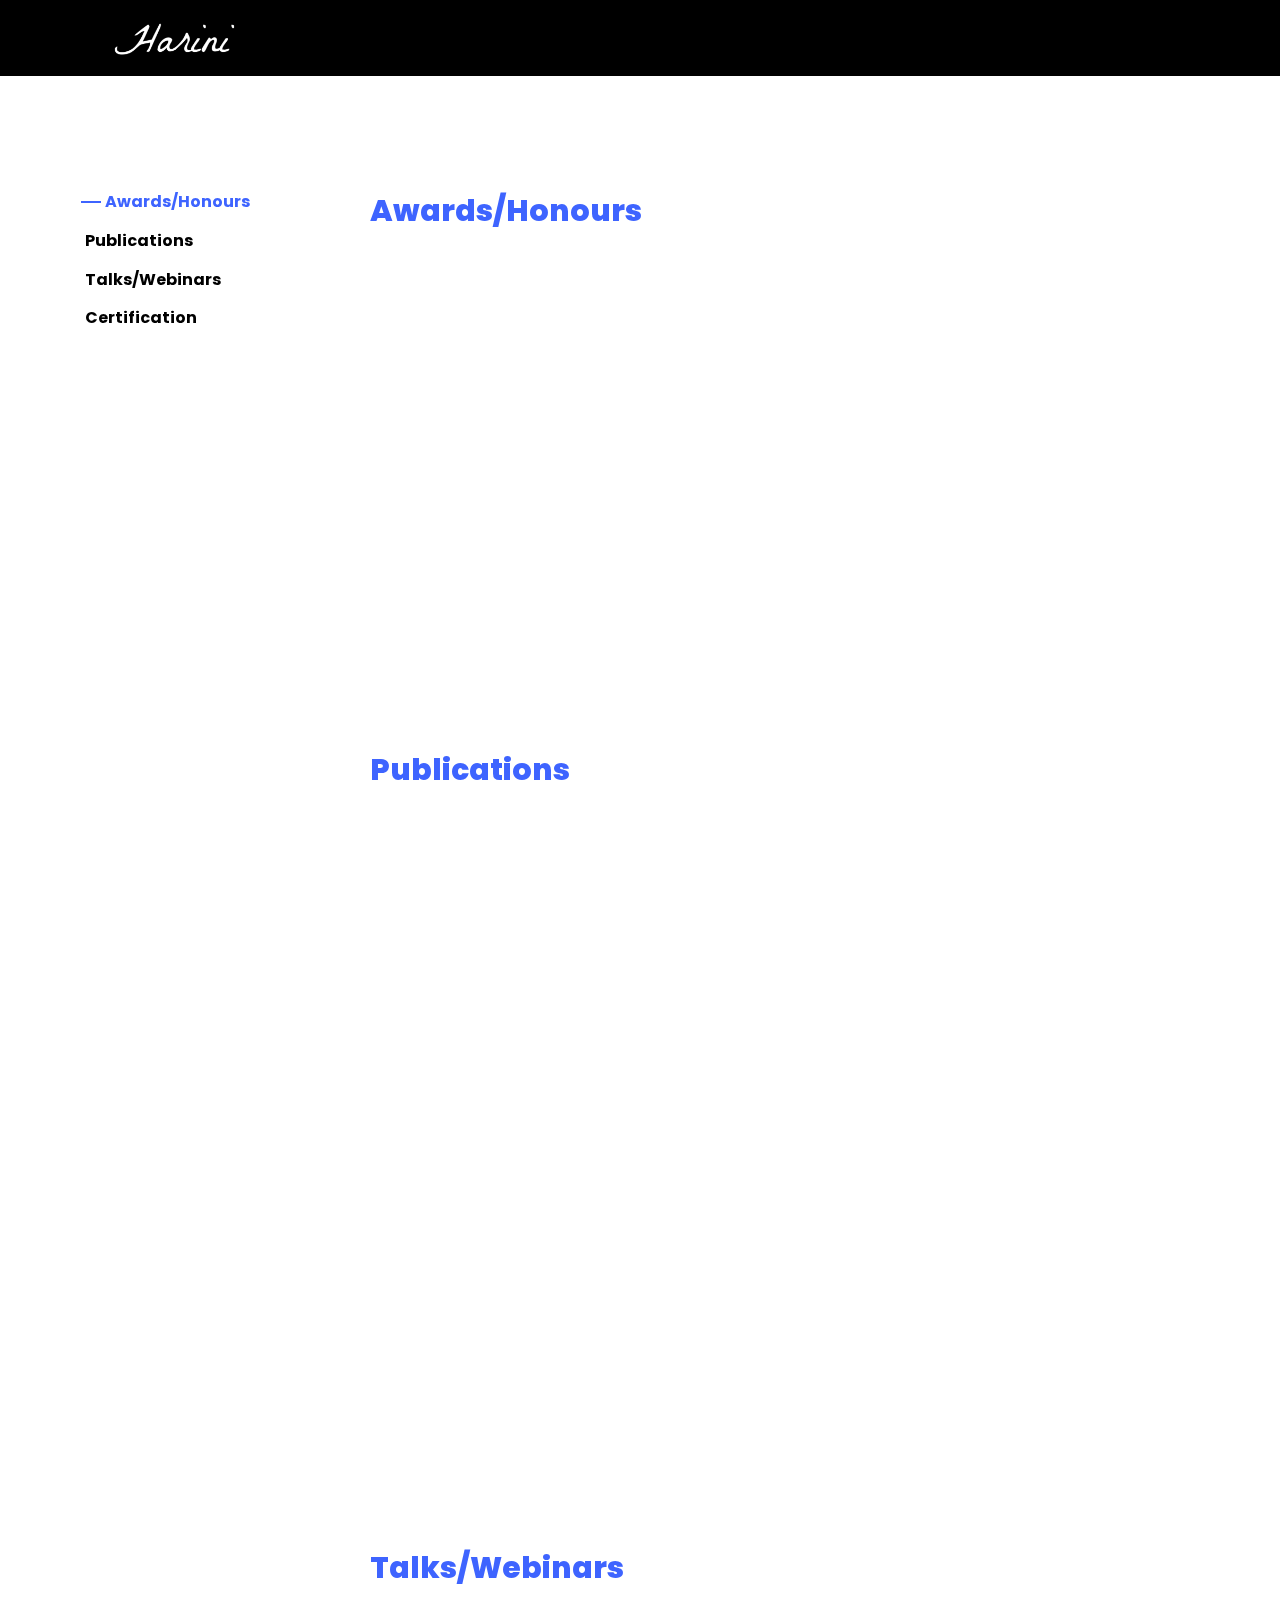
<file: publication.html>
<!DOCTYPE html>
<html lang="en">
  <head>
    <title>Harini's Portfolio</title>
    <meta charset="utf-8">
    <meta name="viewport" content="width=device-width, initial-scale=1, shrink-to-fit=no">
    
    <link href="https://fonts.googleapis.com/css?family=Poppins:100,200,300,400,500,600,700,800,900" rel="stylesheet">

    <link rel="stylesheet" href="css/open-iconic-bootstrap.min.css">
    <link rel="stylesheet" href="css/animate.css">
    
    <link rel="stylesheet" href="css/owl.carousel.min.css">
    <link rel="stylesheet" href="css/owl.theme.default.min.css">
    <link rel="stylesheet" href="css/magnific-popup.css">

    <link rel="stylesheet" href="css/aos.css">

    <link rel="stylesheet" href="css/ionicons.min.css">
    
    <link rel="stylesheet" href="css/flaticon.css">
    <link rel="stylesheet" href="css/icomoon.css">
    <link rel="stylesheet" href="css/style.css">
  </head>
  <body data-spy="scroll" data-target=".site-navbar-target" data-offset="300">
	  
	  
    <nav class="navbar navbar-expand-lg navbar-dark ftco_navbar" id="ftco-navbar">
	    <div class="container">
			<a class="navbar-brand" href="index.html"><img src="Image/Harini.png"></a>
			<button class="navbar-toggler" type="button" data-toggle="collapse" data-target="#navbarNav" aria-controls="navbarNav" aria-expanded="false" aria-label="Toggle navigation">
				<i class="fa fa-bars"></i>
			</button>

	      <div class="collapse navbar-collapse" id="ftco-nav">
	        <ul class="navbar-nav nav ml-auto">
				<li class="nav-item"><a href="index.html" class="nav-link"><span>Home</span></a></li>
	        </ul>
	      </div>
	    </div>
	  </nav>

    <section class="ftco-section ftco-no-pb goto-here" id="resume-section">
    	<div class="container">
    		<div class="row">
    			<div class="col-md-3">
				    <nav id="navi">
					    <ul>
						  <li><a href="#page-1">Awards/Honours</a></li>
						  <li><a href="#page-2">Publications</a></li>
						   <li><a href="#page-3">Talks/Webinars</a></li>
						    <li><a href="#page-4">Certification</a></li>
					    </ul>
					  </nav>
					</div>
					<div class="col-md-9">
						<div id="page-1" class= "page one">
							<h2 class="heading">Awards/Honours</h2>
						    <div class="resume-wrap d-flex ftco-animate">
					    	<div class="icon d-flex align-items-center justify-content-center">
					    		<span class="flaticon-ideas"></span>
					    	</div>
					    	<div class="text pl-3">
							<span class="date"><b>Kalai Illamani Award (Youngest Cultural Award Recipient)</b></span>
		    					<p> The Government Award for the best dancer of classical dance preserving the traditional form of art, selected among a hundred nominees, presented once in every five years. Selected from a vast pool of various forms of dance and music, I was awarded for my contribution to Bharatanatyam determined by a panel of State Government representatives and pioneers, Gurus in Bharatanatyam.</p>
									
	    					</div>
	    				</div>
	    				<div class="resume-wrap d-flex ftco-animate">
	    					<div class="icon d-flex align-items-center justify-content-center">
					    		<span class="flaticon-ideas"></span>
					    	</div>
					    	<div class="text pl-3">
							<span class="date"><b>First Class with Distinction in Bachelors</b></span>
									<p>This honor is presented to students with outstanding academic qualifications, research work, social contributions, exhibited great leadership skills, and secured internships during the period of four years in Bachelors Of Engineering spent at the University.				
                                 	</p>
		    				</div>
	    				</div>					  
			  </div>
						
					  <div id="page-2" class= "page two">
					  	<h2 class="heading">Publications</h2>
					    <div class="resume-wrap d-flex ftco-animate">
					    	<div class="icon d-flex align-items-center justify-content-center">
					    		<span class="flaticon-ideas"></span>
					    	</div>
					    	<div class="text pl-3">
		    					<span class="date">International Journal of Recent Technology and Engineering, Blue Eyes Intelligence Engineering and Sciences Publication, Volume 8, Number 1, p.227-230 (2019)</span>
		    					<h2>Hand Region Extraction by Saliency Based Color Component</h2>
		    					<p>Hand segmentation becomes a challenging task due to uncontrolled environmental conditions, lighting, rapid motion of the hand and skin colour detection. This paper’s objective is to propose a saliency-based colour model algorithm for hand segmentation under constrained and non-constrained environments.
									</p>
									
	    					</div>
	    				</div>
	    				<div class="resume-wrap d-flex ftco-animate">
	    					<div class="icon d-flex align-items-center justify-content-center">
					    		<span class="flaticon-ideas"></span>
					    	</div>
					    	<div class="text pl-3">
		    					<span class="date">International Journal of Pure and Applied mathematics , Volume 118, Issue 7, p.185-189 (2018)</span>
		    					<h2> Deep Convolutional Neural Network Applications in Image Processing :</h2>
									<p>In the area of computer vision, artificial deep neural networks have won plentiful contests in pattern recognition and machine learning.Conventional architectures used for dealing computer vision problems are heavily under control on user features. But the new deep learning techniques have provided a substitute for automatically learning problem related features. Therefore, the understanding of what type of deep networks are suitable for a given problem set is a challenging task.				
                                 	</p>
		    				</div>
	    				</div>					  
			  </div>
						
						 <div id="page-3" class= "page three">
					  	<h2 class="heading">Talks/Webinars</h2>
					    <div class="resume-wrap d-flex ftco-animate">
					    	<div class="icon d-flex align-items-center justify-content-center">
					    		<span class="flaticon-ideas"></span>
					    	</div>
					    	<div class="text pl-3">
		    					<span class="date">Speaker at DataNatives 2020</span>
		    					<h2>The Data Natives Conference is Europe’s biggest data science gathering focussed on exploring the future trends in data science, new economy and debate how the future society will look like. </h2>
		    					<p>At the Data Natives Unlimited Conference, the largest network of 70,000 data expert, my area of topic is how AI helped to track domestic violence during lockdown in India.
								<li>How we built a Named Entity Recognition Model from absolutely zero data</li>
					<li>How the findings from the project helped Red Dot Foundation-Safecity launch a Public Interest Law (PIL) hearing in the Supreme Court of India to list #DomesticViolence prevention services as essential</li>
									</p>
									
	    					</div>
	    				</div>
	    				<div class="resume-wrap d-flex ftco-animate">
	    					<div class="icon d-flex align-items-center justify-content-center">
					    		<span class="flaticon-ideas"></span>
					    	</div>
					    	<div class="text pl-3">
		    					<span class="date">Panelist at Solved By Design on World Usability Day</span>
		    					<h2> "SOLVED BY DESIGN", an online design symposium, inspired by the "WORLD USABILITY DAY 2020" concept, organized by DESIGN KOLKATA & LEARN UP LABS and supported by Interaction Design Foundation Kolkata Chapter.</h2>
									<p> One of the panelists and speaker, talking about the applications of AI and the potential use of AI in helping the track of Domestic Violence on the theme "Human Centered AI".			
                                 	</p>
		    				</div>
	    				</div>	
							 <div class="resume-wrap d-flex ftco-animate">
					    	<div class="icon d-flex align-items-center justify-content-center">
					    		<span class="flaticon-ideas"></span>
					    	</div>
					    	<div class="text pl-3">
		    					<span class="date">WiMLDS - Riyadh Chapter</span>
		    					<h2>Delivered a webinar at Women in Machine Learning and Data Science - Riyadh Chapter, Prince Sultan University, Artificial Intelligence and Data Analytics Lab </h2>
		    					<p> A talk about Data Science/AI/ML & Deep learning applications to solve real-world problems. Attended by more than fifty participants, I provided insights about my projects at Omdena.
									</p>
									
	    					</div>
	    				</div>
							 <div class="resume-wrap d-flex ftco-animate">
	    					<div class="icon d-flex align-items-center justify-content-center">
					    		<span class="flaticon-ideas"></span>
					    	</div>
					    	<div class="text pl-3">
		    					<span class="date">Speaker at Omdena demo day</span>
		    					<h2>Omdena demo day was hosted on the topic "Overcoming Data Challenges in Ai"</h2>
									<p> Registered participants included reporters (HBR/Forbes), data leads from Bill and Melinda gates foundation, World Bank, UNICEF, UNDP, etc. Delivered a presentation representing the project "Using AI to analyse domestic violence in India during Covid'19"			
                                 	</p>
		    				</div>
	    				</div>	
							 
			  </div>
						
						
			  <div id="page-4" class= "page four">
				<h2 class="heading">Certification</h2>
			  <div class="resume-wrap d-flex ftco-animate">
				  <div class="icon d-flex align-items-center justify-content-center">
					  <span class="flaticon-ideas"></span>
				  </div>
				  <div class="text pl-3">
					  <h2>Codechef</h2>
					  <p>Codechef Certified Data-Structures and Algorithms Programme (CCDSAP) -- Foundation Level</p>
					  <p>This certification is an assessment of programming proficiency in Data Structures and Algorithms under a proctored environment.</p>
				  </div>
			  </div>
		          <div class="resume-wrap d-flex ftco-animate">
		              <div class="icon d-flex align-items-center justify-content-center">
					  <span class="flaticon-ideas"></span>
				  </div>
				  <div class="text pl-3">
					  <h2>MovePhorward</h2>
					  <p>Certified Human-Computer Translator</p>
					  <p>MovePhorward is a San Francisco-based community platform that helps future leaders in the tech industry learn how to leverage power skills and techniques in real-life situations. The course takes a hands-on approach to the learning of soft skills, focusing on complex development in the areas of collaboration, persuasion, and taking initiative. Learners improve their skills through proven techniques such as mind mapping, divergent and convergent thinking, visual language, anchoring, making analogies, paraphrasing, active listening and the pyramid principle.</p>
				  </div>
			  </div>
			  <div class="resume-wrap d-flex ftco-animate">
				<div class="icon d-flex align-items-center justify-content-center">
					<span class="flaticon-ideas"></span>
				</div>
				<div class="text pl-3">
					<h2>deeplearning.ai</h2>
					<p>Deep Learning is transforming multiple industries. This five-course specialization focussed on Deep Learning fundamentals, apply them, and build a career in AI.</p>	
					<li>Neural Networks and Deep Learning</li>
					<li>Improving Deep Neural Networks</li>
					<li>Structuring Machine Learning Projects</li>
					<li>Convolutional Neural Networks</li>
					<li>Sequence Models</li>
				</div>
			</div>
			</div>
    	</div>
	</section>
	<section class="ftco-section" id="services-section">
    	<div class="container-fluid px-md-5">
    		<div class="row justify-content-center py-5 mt-5">
          <div class="col-md-12 heading-section text-center ftco-animate">
          	<h1 class="big big-2">Paper Links</h1>
            <h2 class="mb-4">Paper Links</h2>
          </div>
        </div>
    		<div class="row">
					<div class="col-md-3 text-center d-flex ftco-animate">
						<a href="https://www.amrita.edu/publication/hand-region-extraction-saliency-based-color-component" target="_blank" class="services-1 shadow">
							<span class="icon">
								<i class="flaticon-analysis"></i>
							</span>
							<div class="desc">
								<h3 class="mb-5">Browse Paper</h3>
								<p>Hand Region Extraction by Saliency Based Color Component</p>
							</div>
						</a>
					</div>
					<div class="col-md-3 text-center d-flex ftco-animate">
						<a href="https://acadpubl.eu/jsi/2018-118-7-9/articles/7/25.pdf" target="_blank" class="services-1 shadow">
							<span class="icon">
								<i class="flaticon-analysis"></i>
							</span>
							<div class="desc">
								<h3 class="mb-5">Browse Paper</h3>
								<p> Deep Convolutional Neural Network Applications in Image Processing</p>
							</div>
						</a>
					</div>
					<div class="col-md-3 text-center d-flex ftco-animate">
						<a href="https://www.codechef.com/certificates/public/f49700f" target="_blank" class="services-1 shadow">
							<span class="icon">
								<i class="flaticon-analysis"></i>
							</span>
							<div class="desc">
								<h3 class="mb-5">View Certificate</h3>
								<p>Codechef Certification
								</p>
							</div>
						</a>
					</div>
					<div class="col-md-3 text-center d-flex ftco-animate">
						<a href="https://www.coursera.org/account/accomplishments/specialization/certificate/CLP5MVBKJP5X" target="_blank" class="services-1 shadow">
							<span class="icon">
								<i class="flaticon-analysis"></i>
							</span>
							<div class="desc">
								<h3 class="mb-5">View Certificate</h3>
								<p>Deep Learning Certification</p>
							</div>
						</a>
					</div>
    	</div>
    </section>
  

  <!-- loader -->
  <div id="ftco-loader" class="show fullscreen"><svg class="circular" width="48px" height="48px"><circle class="path-bg" cx="24" cy="24" r="22" fill="none" stroke-width="4" stroke="#eeeeee"/><circle class="path" cx="24" cy="24" r="22" fill="none" stroke-width="4" stroke-miterlimit="10" stroke="#F96D00"/></svg></div>


  <script src="js/jquery.min.js"></script>
  <script src="js/jquery-migrate-3.0.1.min.js"></script>
  <script src="js/popper.min.js"></script>
  <script src="js/bootstrap.min.js"></script>
  <script src="js/jquery.easing.1.3.js"></script>
  <script src="js/jquery.waypoints.min.js"></script>
  <script src="js/jquery.stellar.min.js"></script>
  <script src="js/owl.carousel.min.js"></script>
  <script src="js/jquery.magnific-popup.min.js"></script>
  <script src="js/aos.js"></script>
  <script src="js/jquery.animateNumber.min.js"></script>
  <script src="js/scrollax.min.js"></script>
  
  <script src="js/main.js"></script>
    
  </body>
</html>
</file>
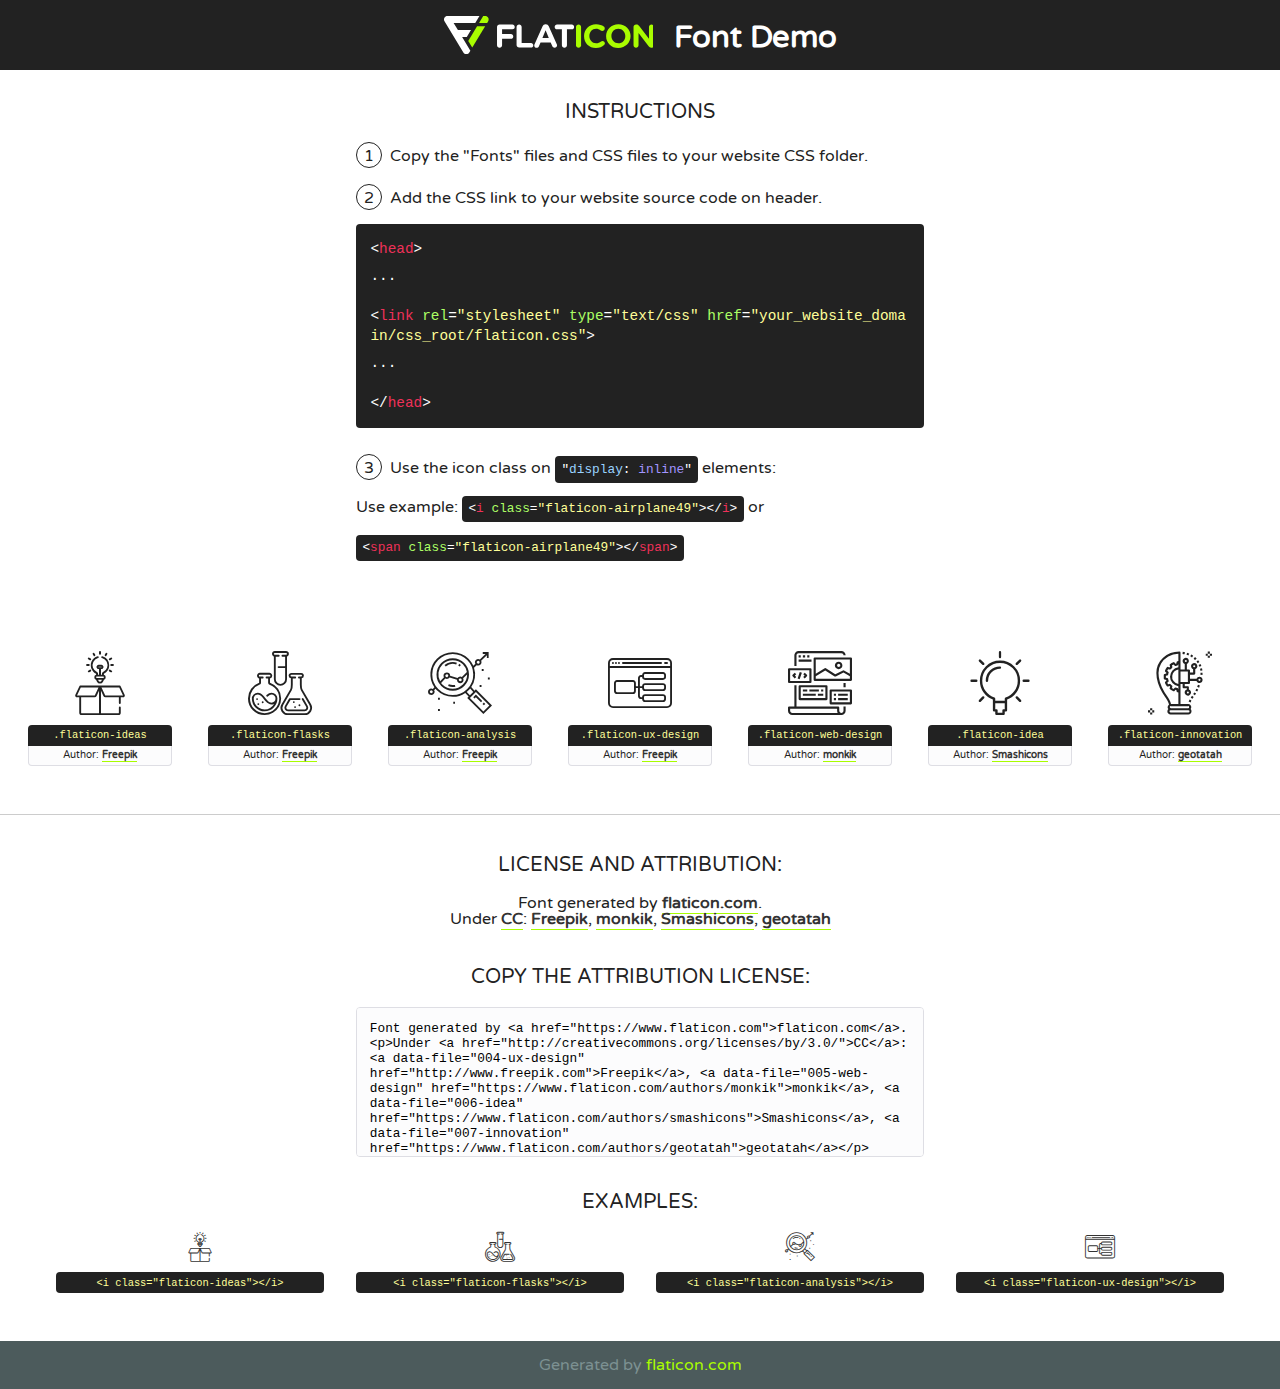
<file: fonts/flaticon/font/flaticon.html>
<!DOCTYPE html>
<!--
  Flaticon icon font: Flaticon
  Creation date: 20/03/2019 02:18
-->
<html>
<!DOCTYPE html>
<html>

<head>
    <title>Flaticon WebFont</title>
    <link href="http://fonts.googleapis.com/css?family=Varela+Round" rel="stylesheet" type="text/css" />
    <link rel="stylesheet" type="text/css" href="flaticon.css">
    <meta charset="UTF-8">
    <style>
    html, body, div, span, applet, object, iframe,
    h1, h2, h3, h4, h5, h6, p, blockquote, pre,
    a, abbr, acronym, address, big, cite, code,
    del, dfn, em, img, ins, kbd, q, s, samp,
    small, strike, strong, sub, sup, tt, var,
    b, u, i, center,
    dl, dt, dd, ol, ul, li,
    fieldset, form, label, legend,
    table, caption, tbody, tfoot, thead, tr, th, td,
    article, aside, canvas, details, embed, 
    figure, figcaption, footer, header, hgroup, 
    menu, nav, output, ruby, section, summary,
    time, mark, audio, video {
        margin: 0;
        padding: 0;
        border: 0;
        font-size: 100%;
        font: inherit;
        vertical-align: baseline;
    }
    /* HTML5 display-role reset for older browsers */
    article, aside, details, figcaption, figure, 
    footer, header, hgroup, menu, nav, section {
        display: block;
    }
    body {
        line-height: 1;
    }
    ol, ul {
        list-style: none;
    }
    blockquote, q {
        quotes: none;
    }
    blockquote:before, blockquote:after,
    q:before, q:after {
        content: '';
        content: none;
    }
    table {
        border-collapse: collapse;
        border-spacing: 0;
    }
    body {
        font-family: 'Varela Round', Helvetica, Arial, sans-serif;
        font-size: 16px;
        color: #222;
    }
    a {
        color: #333;
        border-bottom: 1px solid #a9fd00;
        font-weight: bold;
        text-decoration: none;
    }
    * {
        -moz-box-sizing: border-box;
        -webkit-box-sizing: border-box;
        box-sizing: border-box;
        margin: 0;
        padding: 0;
    }
    [class^="flaticon-"]:before, [class*=" flaticon-"]:before, [class^="flaticon-"]:after, [class*=" flaticon-"]:after {
        font-family: Flaticon;
        font-size: 30px;
        font-style: normal;
        margin-left: 20px;
        color: #333;
    }
    .wrapper {
        max-width: 600px;
        margin: auto;
        padding: 0 1em;
    }
    .title {
        font-size: 1.25em;
        text-align: center;
        margin-bottom: 1em;
        text-transform: uppercase;
    }
    header {
        text-align: center;
        background-color: #222;
        color: #fff;
        padding: 1em;
    }
    header .logo {
        width: 210px;
        height: 38px;
        display: inline-block;
        vertical-align: middle;
        margin-right: 1em;
        border: none;
    }
    header strong {
        font-size: 1.95em;
        font-weight: bold;
        vertical-align: middle;
        margin-top: 5px;
        display: inline-block;
    }
    .demo {
        margin: 2em auto;
        line-height: 1.25em;
    }
    .demo ul li {
        margin-bottom: 1em;
    }
    .demo ul li .num {
        color: #222;
        border-radius: 20px;
        display: inline-block;
        width: 26px;
        padding: 3px;
        height: 26px;
        text-align: center;
        margin-right: 0.5em;
        border: 1px solid #222;
    }
    .demo ul li code {
        background-color: #222;
        border-radius: 4px;
        padding: 0.25em 0.5em;
        display: inline-block;
        color: #fff;
        font-family: Consolas,Monaco,Lucida Console,Liberation Mono,DejaVu Sans Mono,Bitstream Vera Sans Mono,Courier New, monospace;
        font-weight: lighter;
        margin-top: 1em;
        font-size: 0.8em;
        word-break: break-all;
    }
    .demo ul li code.big {
        padding: 1em;
        font-size: 0.9em;
    }
    .demo ul li code .red {
        color: #EF3159;
    }
    .demo ul li code .green {
        color: #ACFF65;
    }
    .demo ul li code .yellow {
        color: #FFFF99;
    }
    .demo ul li code .blue {
        color: #99D3FF;
    }
    .demo ul li code .purple {
        color: #A295FF;
    }
    .demo ul li code .dots {
        margin-top: 0.5em;
        display: block;
    }
    #glyphs {
        border-bottom: 1px solid #ccc;
        padding: 2em 0;
        text-align: center;
    }
    .glyph {
        display: inline-block;
        width: 9em;
        margin: 1em;
        text-align: center;
        vertical-align: top;
        background: #FFF;
    }
    .glyph .glyph-icon {
        padding: 10px;
        display: block;
        font-family:"Flaticon";
        font-size: 64px;
        line-height: 1;
    }
    .glyph .glyph-icon:before {
        font-size: 64px;
        color: #222;
        margin-left: 0;
    }
    .class-name {
        font-size: 0.65em;
        background-color: #222;
        color: #fff;
        border-radius: 4px 4px 0 0;
        padding: 0.5em;
        color: #FFFF99;
        font-family: Consolas,Monaco,Lucida Console,Liberation Mono,DejaVu Sans Mono,Bitstream Vera Sans Mono,Courier New, monospace;
    }
    .author-name {
        font-size: 0.6em;
        background-color: #fcfcfd;
        border: 1px solid #DEDEE4;
        border-top: 0;
        border-radius: 0 0 4px 4px;
        padding: 0.5em;
    }
    .class-name:last-child {
        font-size: 10px;
        color:#888;
    }
    .class-name:last-child a {
        font-size: 10px;
        color:#555;
    }
    .class-name:last-child a:hover {
        color:#a9fd00;
    }
    .glyph > input {
        display: block;
        width: 100px;
        margin: 5px auto;
        text-align: center;
        font-size: 12px;
        cursor: text;
    }
    .glyph > input.icon-input {
        font-family:"Flaticon";
        font-size: 16px;
        margin-bottom: 10px;
    }
    .attribution .title {
        margin-top: 2em;
    }
    .attribution textarea {
        background-color: #fcfcfd;
        padding: 1em;
        border: none;
        box-shadow: none;
        border: 1px solid #DEDEE4;
        border-radius: 4px;
        resize: none;
        width: 100%;
        height: 150px;
        font-size: 0.8em;
        font-family: Consolas,Monaco,Lucida Console,Liberation Mono,DejaVu Sans Mono,Bitstream Vera Sans Mono,Courier New, monospace;
        -webkit-appearance: none;
    }
    .iconsuse {
        margin: 2em auto;
        text-align: center;
        max-width: 1200px;
    }
    .iconsuse:after {
        content: '';
        display: table;
        clear: both;
    }
    .iconsuse .image {
        float: left;
        width: 25%;
        padding: 0 1em;
    }
    .iconsuse .image p {
        margin-bottom: 1em;
    }
    .iconsuse .image span {
        display: block;
        font-size: 0.65em;
        background-color: #222;
        color: #fff;
        border-radius: 4px;
        padding: 0.5em;
        color: #FFFF99;
        margin-top: 1em;
        font-family: Consolas,Monaco,Lucida Console,Liberation Mono,DejaVu Sans Mono,Bitstream Vera Sans Mono,Courier New, monospace;
    }
    #footer {
        text-align: center;
        background-color: #4C5B5C;
        color: #7c9192;
        padding: 1em;
    }
    #footer a {
        border: none;
        color: #a9fd00;
        font-weight: normal;
    }
    @media (max-width: 960px) {
        .iconsuse .image {
            width: 50%;
        }
    }
    @media (max-width: 560px) {
        .iconsuse .image {
            width: 100%;
        }
    }
    </style>
</head>

<body class="characters-off">

    <header>
        <a href="https://www.flaticon.com" target="_blank" class="logo">
            <svg version="1.1" xmlns="http://www.w3.org/2000/svg" xmlns:xlink="http://www.w3.org/1999/xlink" xmlns:a="http://ns.adobe.com/AdobeSVGViewerExtensions/3.0/" viewBox="0 0 560.875 102.036" enable-background="new 0 0 560.875 102.036" xml:space="preserve">
                <defs>
                </defs>
                <g>
                    <g class="letters">
                        <path fill="#ffffff" d="M141.596,29.675c0-3.777,2.985-6.767,6.764-6.767h34.438c3.426,0,6.15,2.728,6.15,6.15
                        c0,3.43-2.724,6.149-6.15,6.149h-27.674v13.091h23.719c3.429,0,6.151,2.724,6.151,6.15c0,3.43-2.723,6.149-6.151,6.149h-23.719
                        v17.574c0,3.773-2.986,6.761-6.764,6.761c-3.779,0-6.764-2.989-6.764-6.761V29.675z"></path>
                        <path fill="#ffffff" d="M193.844,29.149c0-3.781,2.985-6.767,6.764-6.767c3.776,0,6.763,2.985,6.763,6.767v42.957h25.039
                        c3.426,0,6.149,2.726,6.149,6.153c0,3.425-2.723,6.15-6.149,6.15h-31.802c-3.779,0-6.764-2.986-6.764-6.768V29.149z"></path>
                        <path fill="#ffffff" d="M241.891,75.71l21.438-48.407c1.492-3.341,4.215-5.357,7.906-5.357h0.792
                        c3.686,0,6.323,2.017,7.815,5.357l21.439,48.407c0.436,0.967,0.701,1.845,0.701,2.723c0,3.602-2.809,6.501-6.414,6.501
                        c-3.161,0-5.269-1.845-6.499-4.655l-4.132-9.661h-27.059l-4.301,10.102c-1.144,2.631-3.426,4.214-6.237,4.214
                        c-3.517,0-6.24-2.81-6.24-6.325C241.1,77.64,241.451,76.677,241.891,75.71z M279.932,58.666l-8.521-20.297l-8.526,20.297H279.932
                        z"></path>
                        <path fill="#ffffff" d="M314.864,35.387H301.86c-3.429,0-6.239-2.813-6.239-6.238c0-3.429,2.811-6.24,6.239-6.24h39.533
                        c3.426,0,6.237,2.811,6.237,6.24c0,3.425-2.811,6.238-6.237,6.238h-13.001v42.785c0,3.773-2.99,6.761-6.764,6.761
                        c-3.779,0-6.764-2.989-6.764-6.761V35.387z"></path>
                        <path fill="#A9FD00" d="M352.615,29.149c0-3.781,2.985-6.767,6.767-6.767c3.774,0,6.761,2.985,6.761,6.767v49.024
                        c0,3.773-2.987,6.761-6.761,6.761c-3.781,0-6.767-2.989-6.767-6.761V29.149z"></path>
                        <path fill="#A9FD00" d="M374.132,53.836v-0.179c0-17.481,13.178-31.801,32.065-31.801c9.22,0,15.459,2.458,20.557,6.238
                        c1.402,1.054,2.637,2.985,2.637,5.357c0,3.692-2.985,6.59-6.681,6.59c-1.845,0-3.071-0.702-4.044-1.319
                        c-3.776-2.813-7.729-4.393-12.562-4.393c-10.364,0-17.831,8.611-17.831,19.154v0.173c0,10.542,7.291,19.329,17.831,19.329
                        c5.715,0,9.492-1.756,13.359-4.834c1.049-0.874,2.458-1.491,4.039-1.491c3.429,0,6.325,2.813,6.325,6.236
                        c0,2.106-1.056,3.78-2.282,4.834c-5.539,4.834-12.036,7.733-21.878,7.733C387.572,85.464,374.132,71.493,374.132,53.836z"></path>
                        <path fill="#A9FD00" d="M433.009,53.836v-0.179c0-17.481,13.79-31.801,32.766-31.801c18.981,0,32.592,14.143,32.592,31.628v0.173
                        c0,17.483-13.785,31.807-32.769,31.807C446.625,85.464,433.009,71.32,433.009,53.836z M484.224,53.836v-0.179
                        c0-10.539-7.725-19.326-18.626-19.326c-10.893,0-18.449,8.611-18.449,19.154v0.173c0,10.542,7.73,19.329,18.626,19.329
                        C476.676,72.986,484.224,64.378,484.224,53.836z"></path>
                        <path fill="#A9FD00" d="M506.233,29.321c0-3.774,2.99-6.763,6.767-6.763h1.401c3.252,0,5.183,1.583,7.029,3.953l26.093,34.265
                        V29.059c0-3.692,2.99-6.677,6.681-6.677c3.683,0,6.671,2.985,6.671,6.677v48.934c0,3.78-2.987,6.765-6.764,6.765h-0.436
                        c-3.257,0-5.188-1.581-7.034-3.953l-27.056-35.492v32.944c0,3.687-2.985,6.676-6.678,6.676c-3.683,0-6.673-2.989-6.673-6.676
                        V29.321z"></path>
                    </g>
                    <g class="insignia">
                        <path fill="#ffffff" d="M48.372,56.137h12.517l11.156-18.537H37.186L25.688,18.539h57.825L94.668,0H9.271
                        C5.925,0,2.842,1.801,1.198,4.716c-1.644,2.907-1.593,6.482,0.134,9.343l50.38,83.501c1.678,2.781,4.689,4.476,7.938,4.476
                        c3.246,0,6.257-1.695,7.935-4.476l2.898-4.804L48.372,56.137z"></path>
                        <g class="i">
                            <path fill="#A9FD00" d="M93.575,18.539h0.031v0.004l21.652,0.004l2.705-4.488c1.727-2.861,1.778-6.436,0.133-9.343
                            C116.454,1.801,113.371,0,110.026,0h-5.294L93.575,18.539z"></path>
                            <polygon fill="#A9FD00" points="88.291,27.356 64.725,66.486 75.519,84.404 109.942,27.356"></polygon>
                        </g>
                    </g>
                </g>
            </svg>
        </a>
        <strong>Font Demo</strong>
    </header>


    <section class="demo wrapper">

        <p class="title">Instructions</p>

        <ul>
            <li>
                <span class="num">1</span>Copy the "Fonts" files and CSS files to your website CSS folder.
            </li>
            <li>
                <span class="num">2</span>Add the CSS link to your website source code on header.
                <code class="big">
                    &lt;<span class="red">head</span>&gt;
                    <br/><span class="dots">...</span>
                    <br/>&lt;<span class="red">link</span> <span class="green">rel</span>=<span class="yellow">"stylesheet"</span> <span class="green">type</span>=<span class="yellow">"text/css"</span> <span class="green">href</span>=<span class="yellow">"your_website_domain/css_root/flaticon.css"</span>&gt;
                    <br/><span class="dots">...</span>
                    <br/>&lt;/<span class="red">head</span>&gt;
                </code>
            </li>

            <li>
                <p>
                    <span class="num">3</span>Use the icon class on <code>"<span class="blue">display</span>:<span class="purple"> inline</span>"</code> elements:
                    <br />
                    Use example: <code>&lt;<span class="red">i</span> <span class="green">class</span>=<span class="yellow">&quot;flaticon-airplane49&quot;</span>&gt;&lt;/<span class="red">i</span>&gt;</code> or <code>&lt;<span class="red">span</span> <span class="green">class</span>=<span class="yellow">&quot;flaticon-airplane49&quot;</span>&gt;&lt;/<span class="red">span</span>&gt;</code>
            </li>
        </ul>

    </section>




   <section id="glyphs">          
    
      
        <div class="glyph"><div class="glyph-icon flaticon-ideas"></div>
            <div class="class-name">.flaticon-ideas</div>
            <div class="author-name">Author: <a data-file="001-ideas" href="http://www.freepik.com">Freepik</a> </div> 
        </div>        
        
        <div class="glyph"><div class="glyph-icon flaticon-flasks"></div>
            <div class="class-name">.flaticon-flasks</div>
            <div class="author-name">Author: <a data-file="002-flasks" href="http://www.freepik.com">Freepik</a> </div> 
        </div>        
        
        <div class="glyph"><div class="glyph-icon flaticon-analysis"></div>
            <div class="class-name">.flaticon-analysis</div>
            <div class="author-name">Author: <a data-file="003-analysis" href="http://www.freepik.com">Freepik</a> </div> 
        </div>        
        
        <div class="glyph"><div class="glyph-icon flaticon-ux-design"></div>
            <div class="class-name">.flaticon-ux-design</div>
            <div class="author-name">Author: <a data-file="004-ux-design" href="http://www.freepik.com">Freepik</a> </div> 
        </div>        
        
        <div class="glyph"><div class="glyph-icon flaticon-web-design"></div>
            <div class="class-name">.flaticon-web-design</div>
            <div class="author-name">Author: <a data-file="005-web-design" href="https://www.flaticon.com/authors/monkik">monkik</a> </div> 
        </div>        
        
        <div class="glyph"><div class="glyph-icon flaticon-idea"></div>
            <div class="class-name">.flaticon-idea</div>
            <div class="author-name">Author: <a data-file="006-idea" href="https://www.flaticon.com/authors/smashicons">Smashicons</a> </div> 
        </div>        
        
        <div class="glyph"><div class="glyph-icon flaticon-innovation"></div>
            <div class="class-name">.flaticon-innovation</div>
            <div class="author-name">Author: <a data-file="007-innovation" href="https://www.flaticon.com/authors/geotatah">geotatah</a> </div> 
        </div>        
        

    </section>



    <section class="attribution wrapper"   style="text-align:center;">

      <div class="title">License and attribution:</div><div class="attrDiv">Font generated by <a href="https://www.flaticon.com">flaticon.com</a>. <div><p>Under <a href="http://creativecommons.org/licenses/by/3.0/">CC</a>: <a data-file="004-ux-design" href="http://www.freepik.com">Freepik</a>, <a data-file="005-web-design" href="https://www.flaticon.com/authors/monkik">monkik</a>, <a data-file="006-idea" href="https://www.flaticon.com/authors/smashicons">Smashicons</a>, <a data-file="007-innovation" href="https://www.flaticon.com/authors/geotatah">geotatah</a></p>  </div>
      </div>
      <div class="title">Copy the Attribution License:</div>

    <textarea onclick="this.focus();this.select();">Font generated by &lt;a href=&quot;https://www.flaticon.com&quot;&gt;flaticon.com&lt;/a&gt;. <p>Under <a href="http://creativecommons.org/licenses/by/3.0/">CC</a>: <a data-file="004-ux-design" href="http://www.freepik.com">Freepik</a>, <a data-file="005-web-design" href="https://www.flaticon.com/authors/monkik">monkik</a>, <a data-file="006-idea" href="https://www.flaticon.com/authors/smashicons">Smashicons</a>, <a data-file="007-innovation" href="https://www.flaticon.com/authors/geotatah">geotatah</a></p>  
     </textarea>

    </section>

    <section class="iconsuse">

          <div class="title">Examples:</div>            
             
            <div class="image">
                <p>
                    <i class="glyph-icon flaticon-ideas"></i> 
                    <span>&lt;i class=&quot;flaticon-ideas&quot;&gt;&lt;/i&gt;</span>
                </p>
            </div>
            
            <div class="image">
                <p>
                    <i class="glyph-icon flaticon-flasks"></i> 
                    <span>&lt;i class=&quot;flaticon-flasks&quot;&gt;&lt;/i&gt;</span>
                </p>
            </div>
            
            <div class="image">
                <p>
                    <i class="glyph-icon flaticon-analysis"></i> 
                    <span>&lt;i class=&quot;flaticon-analysis&quot;&gt;&lt;/i&gt;</span>
                </p>
            </div>
            
            <div class="image">
                <p>
                    <i class="glyph-icon flaticon-ux-design"></i> 
                    <span>&lt;i class=&quot;flaticon-ux-design&quot;&gt;&lt;/i&gt;</span>
                </p>
            </div>
                       
        </div>
                            
    </section>

<div id="footer">
    <div>Generated by <a href="https://www.flaticon.com">flaticon.com</a>
    </div>
</div>



</body>
</html>
</file>
<file: css/flaticon.css>
/*
  	Flaticon icon font: Flaticon
  	Creation date: 04/01/2019 13:45
  	*/


@font-face {
  font-family: "Flaticon";
  src: url("../fonts/flaticon/font/Flaticon.eot");
  src: url("../fonts/flaticon/font/Flaticon.eot?#iefix") format("embedded-opentype"),
       url("../fonts/flaticon/font/Flaticon.woff") format("woff"),
       url("../fonts/flaticon/font/Flaticon.ttf") format("truetype"),
       url("../fonts/flaticon/font/Flaticon.svg#Flaticon") format("svg");
  font-weight: normal;
  font-style: normal;
}

@media screen and (-webkit-min-device-pixel-ratio:0) {
  @font-face {
    font-family: "Flaticon";
    src: url("../fonts/flaticon/font/Flaticon.svg#Flaticon") format("svg");
  }
}

[class^="flaticon-"]:before, [class*=" flaticon-"]:before,
[class^="flaticon-"]:after, [class*=" flaticon-"]:after {   
  font-family: Flaticon;
  font-style: normal;
  font-weight: normal;
  font-variant: normal;
  text-transform: none;
  line-height: 1;

  /* Better Font Rendering =========== */
  -webkit-font-smoothing: antialiased;
  -moz-osx-font-smoothing: grayscale;
}

.flaticon-ideas:before { content: "\f100"; }
.flaticon-flasks:before { content: "\f101"; }
.flaticon-analysis:before { content: "\f102"; }
.flaticon-ux-design:before { content: "\f103"; }
.flaticon-web-design:before { content: "\f104"; }
.flaticon-idea:before { content: "\f105"; }
.flaticon-innovation:before { content: "\f106"; }
</file>
<file: css/icomoon.css>
@font-face {
  font-family: 'icomoon';
  src:  url('../fonts/icomoon/icomoon.eot?6tt51o');
  src:  url('../fonts/icomoon/icomoon.eot?6tt51o#iefix') format('embedded-opentype'),
    url('../fonts/icomoon/icomoon.ttf?6tt51o') format('truetype'),
    url('../fonts/icomoon/icomoon.woff?6tt51o') format('woff'),
    url('../fonts/icomoon/icomoon.svg?6tt51o#icomoon') format('svg');
  font-weight: normal;
  font-style: normal;
}

[class^="icon-"], [class*=" icon-"] {
  /* use !important to prevent issues with browser extensions that change fonts */
  font-family: 'icomoon' !important;
  speak: none;
  font-style: normal;
  font-weight: normal;
  font-variant: normal;
  text-transform: none;
  line-height: 1;

  /* Better Font Rendering =========== */
  -webkit-font-smoothing: antialiased;
  -moz-osx-font-smoothing: grayscale;
}

.icon-asterisk:before {
  content: "\f069";
}
.icon-plus:before {
  content: "\f067";
}
.icon-question:before {
  content: "\f128";
}
.icon-minus:before {
  content: "\f068";
}
.icon-glass:before {
  content: "\f000";
}
.icon-music:before {
  content: "\f001";
}
.icon-search:before {
  content: "\f002";
}
.icon-envelope-o:before {
  content: "\f003";
}
.icon-heart:before {
  content: "\f004";
}
.icon-star:before {
  content: "\f005";
}
.icon-star-o:before {
  content: "\f006";
}
.icon-user:before {
  content: "\f007";
}
.icon-film:before {
  content: "\f008";
}
.icon-th-large:before {
  content: "\f009";
}
.icon-th:before {
  content: "\f00a";
}
.icon-th-list:before {
  content: "\f00b";
}
.icon-check:before {
  content: "\f00c";
}
.icon-close:before {
  content: "\f00d";
}
.icon-remove:before {
  content: "\f00d";
}
.icon-times:before {
  content: "\f00d";
}
.icon-search-plus:before {
  content: "\f00e";
}
.icon-search-minus:before {
  content: "\f010";
}
.icon-power-off:before {
  content: "\f011";
}
.icon-signal:before {
  content: "\f012";
}
.icon-cog:before {
  content: "\f013";
}
.icon-gear:before {
  content: "\f013";
}
.icon-trash-o:before {
  content: "\f014";
}
.icon-home:before {
  content: "\f015";
}
.icon-file-o:before {
  content: "\f016";
}
.icon-clock-o:before {
  content: "\f017";
}
.icon-road:before {
  content: "\f018";
}
.icon-download:before {
  content: "\f019";
}
.icon-arrow-circle-o-down:before {
  content: "\f01a";
}
.icon-arrow-circle-o-up:before {
  content: "\f01b";
}
.icon-inbox:before {
  content: "\f01c";
}
.icon-play-circle-o:before {
  content: "\f01d";
}
.icon-repeat:before {
  content: "\f01e";
}
.icon-rotate-right:before {
  content: "\f01e";
}
.icon-refresh:before {
  content: "\f021";
}
.icon-list-alt:before {
  content: "\f022";
}
.icon-lock:before {
  content: "\f023";
}
.icon-flag:before {
  content: "\f024";
}
.icon-headphones:before {
  content: "\f025";
}
.icon-volume-off:before {
  content: "\f026";
}
.icon-volume-down:before {
  content: "\f027";
}
.icon-volume-up:before {
  content: "\f028";
}
.icon-qrcode:before {
  content: "\f029";
}
.icon-barcode:before {
  content: "\f02a";
}
.icon-tag:before {
  content: "\f02b";
}
.icon-tags:before {
  content: "\f02c";
}
.icon-book:before {
  content: "\f02d";
}
.icon-bookmark:before {
  content: "\f02e";
}
.icon-print:before {
  content: "\f02f";
}
.icon-camera:before {
  content: "\f030";
}
.icon-font:before {
  content: "\f031";
}
.icon-bold:before {
  content: "\f032";
}
.icon-italic:before {
  content: "\f033";
}
.icon-text-height:before {
  content: "\f034";
}
.icon-text-width:before {
  content: "\f035";
}
.icon-align-left:before {
  content: "\f036";
}
.icon-align-center:before {
  content: "\f037";
}
.icon-align-right:before {
  content: "\f038";
}
.icon-align-justify:before {
  content: "\f039";
}
.icon-list:before {
  content: "\f03a";
}
.icon-dedent:before {
  content: "\f03b";
}
.icon-outdent:before {
  content: "\f03b";
}
.icon-indent:before {
  content: "\f03c";
}
.icon-video-camera:before {
  content: "\f03d";
}
.icon-image:before {
  content: "\f03e";
}
.icon-photo:before {
  content: "\f03e";
}
.icon-picture-o:before {
  content: "\f03e";
}
.icon-pencil:before {
  content: "\f040";
}
.icon-map-marker:before {
  content: "\f041";
}
.icon-adjust:before {
  content: "\f042";
}
.icon-tint:before {
  content: "\f043";
}
.icon-edit:before {
  content: "\f044";
}
.icon-pencil-square-o:before {
  content: "\f044";
}
.icon-share-square-o:before {
  content: "\f045";
}
.icon-check-square-o:before {
  content: "\f046";
}
.icon-arrows:before {
  content: "\f047";
}
.icon-step-backward:before {
  content: "\f048";
}
.icon-fast-backward:before {
  content: "\f049";
}
.icon-backward:before {
  content: "\f04a";
}
.icon-play:before {
  content: "\f04b";
}
.icon-pause:before {
  content: "\f04c";
}
.icon-stop:before {
  content: "\f04d";
}
.icon-forward:before {
  content: "\f04e";
}
.icon-fast-forward:before {
  content: "\f050";
}
.icon-step-forward:before {
  content: "\f051";
}
.icon-eject:before {
  content: "\f052";
}
.icon-chevron-left:before {
  content: "\f053";
}
.icon-chevron-right:before {
  content: "\f054";
}
.icon-plus-circle:before {
  content: "\f055";
}
.icon-minus-circle:before {
  content: "\f056";
}
.icon-times-circle:before {
  content: "\f057";
}
.icon-check-circle:before {
  content: "\f058";
}
.icon-question-circle:before {
  content: "\f059";
}
.icon-info-circle:before {
  content: "\f05a";
}
.icon-crosshairs:before {
  content: "\f05b";
}
.icon-times-circle-o:before {
  content: "\f05c";
}
.icon-check-circle-o:before {
  content: "\f05d";
}
.icon-ban:before {
  content: "\f05e";
}
.icon-arrow-left:before {
  content: "\f060";
}
.icon-arrow-right:before {
  content: "\f061";
}
.icon-arrow-up:before {
  content: "\f062";
}
.icon-arrow-down:before {
  content: "\f063";
}
.icon-mail-forward:before {
  content: "\f064";
}
.icon-share:before {
  content: "\f064";
}
.icon-expand:before {
  content: "\f065";
}
.icon-compress:before {
  content: "\f066";
}
.icon-exclamation-circle:before {
  content: "\f06a";
}
.icon-gift:before {
  content: "\f06b";
}
.icon-leaf:before {
  content: "\f06c";
}
.icon-fire:before {
  content: "\f06d";
}
.icon-eye:before {
  content: "\f06e";
}
.icon-eye-slash:before {
  content: "\f070";
}
.icon-exclamation-triangle:before {
  content: "\f071";
}
.icon-warning:before {
  content: "\f071";
}
.icon-plane:before {
  content: "\f072";
}
.icon-calendar:before {
  content: "\f073";
}
.icon-random:before {
  content: "\f074";
}
.icon-comment:before {
  content: "\f075";
}
.icon-magnet:before {
  content: "\f076";
}
.icon-chevron-up:before {
  content: "\f077";
}
.icon-chevron-down:before {
  content: "\f078";
}
.icon-retweet:before {
  content: "\f079";
}
.icon-shopping-cart:before {
  content: "\f07a";
}
.icon-folder:before {
  content: "\f07b";
}
.icon-folder-open:before {
  content: "\f07c";
}
.icon-arrows-v:before {
  content: "\f07d";
}
.icon-arrows-h:before {
  content: "\f07e";
}
.icon-bar-chart:before {
  content: "\f080";
}
.icon-bar-chart-o:before {
  content: "\f080";
}
.icon-twitter-square:before {
  content: "\f081";
}
.icon-facebook-square:before {
  content: "\f082";
}
.icon-camera-retro:before {
  content: "\f083";
}
.icon-key:before {
  content: "\f084";
}
.icon-cogs:before {
  content: "\f085";
}
.icon-gears:before {
  content: "\f085";
}
.icon-comments:before {
  content: "\f086";
}
.icon-thumbs-o-up:before {
  content: "\f087";
}
.icon-thumbs-o-down:before {
  content: "\f088";
}
.icon-star-half:before {
  content: "\f089";
}
.icon-heart-o:before {
  content: "\f08a";
}
.icon-sign-out:before {
  content: "\f08b";
}
.icon-linkedin-square:before {
  content: "\f08c";
}
.icon-thumb-tack:before {
  content: "\f08d";
}
.icon-external-link:before {
  content: "\f08e";
}
.icon-sign-in:before {
  content: "\f090";
}
.icon-trophy:before {
  content: "\f091";
}
.icon-github-square:before {
  content: "\f092";
}
.icon-upload:before {
  content: "\f093";
}
.icon-lemon-o:before {
  content: "\f094";
}
.icon-phone:before {
  content: "\f095";
}
.icon-square-o:before {
  content: "\f096";
}
.icon-bookmark-o:before {
  content: "\f097";
}
.icon-phone-square:before {
  content: "\f098";
}
.icon-twitter:before {
  content: "\f099";
}
.icon-facebook:before {
  content: "\f09a";
}
.icon-facebook-f:before {
  content: "\f09a";
}
.icon-github:before {
  content: "\f09b";
}
.icon-unlock:before {
  content: "\f09c";
}
.icon-credit-card:before {
  content: "\f09d";
}
.icon-feed:before {
  content: "\f09e";
}
.icon-rss:before {
  content: "\f09e";
}
.icon-hdd-o:before {
  content: "\f0a0";
}
.icon-bullhorn:before {
  content: "\f0a1";
}
.icon-bell-o:before {
  content: "\f0a2";
}
.icon-certificate:before {
  content: "\f0a3";
}
.icon-hand-o-right:before {
  content: "\f0a4";
}
.icon-hand-o-left:before {
  content: "\f0a5";
}
.icon-hand-o-up:before {
  content: "\f0a6";
}
.icon-hand-o-down:before {
  content: "\f0a7";
}
.icon-arrow-circle-left:before {
  content: "\f0a8";
}
.icon-arrow-circle-right:before {
  content: "\f0a9";
}
.icon-arrow-circle-up:before {
  content: "\f0aa";
}
.icon-arrow-circle-down:before {
  content: "\f0ab";
}
.icon-globe:before {
  content: "\f0ac";
}
.icon-wrench:before {
  content: "\f0ad";
}
.icon-tasks:before {
  content: "\f0ae";
}
.icon-filter:before {
  content: "\f0b0";
}
.icon-briefcase:before {
  content: "\f0b1";
}
.icon-arrows-alt:before {
  content: "\f0b2";
}
.icon-group:before {
  content: "\f0c0";
}
.icon-users:before {
  content: "\f0c0";
}
.icon-chain:before {
  content: "\f0c1";
}
.icon-link:before {
  content: "\f0c1";
}
.icon-cloud:before {
  content: "\f0c2";
}
.icon-flask:before {
  content: "\f0c3";
}
.icon-cut:before {
  content: "\f0c4";
}
.icon-scissors:before {
  content: "\f0c4";
}
.icon-copy:before {
  content: "\f0c5";
}
.icon-files-o:before {
  content: "\f0c5";
}
.icon-paperclip:before {
  content: "\f0c6";
}
.icon-floppy-o:before {
  content: "\f0c7";
}
.icon-save:before {
  content: "\f0c7";
}
.icon-square:before {
  content: "\f0c8";
}
.icon-bars:before {
  content: "\f0c9";
}
.icon-navicon:before {
  content: "\f0c9";
}
.icon-reorder:before {
  content: "\f0c9";
}
.icon-list-ul:before {
  content: "\f0ca";
}
.icon-list-ol:before {
  content: "\f0cb";
}
.icon-strikethrough:before {
  content: "\f0cc";
}
.icon-underline:before {
  content: "\f0cd";
}
.icon-table:before {
  content: "\f0ce";
}
.icon-magic:before {
  content: "\f0d0";
}
.icon-truck:before {
  content: "\f0d1";
}
.icon-pinterest:before {
  content: "\f0d2";
}
.icon-pinterest-square:before {
  content: "\f0d3";
}
.icon-google-plus-square:before {
  content: "\f0d4";
}
.icon-google-plus:before {
  content: "\f0d5";
}
.icon-money:before {
  content: "\f0d6";
}
.icon-caret-down:before {
  content: "\f0d7";
}
.icon-caret-up:before {
  content: "\f0d8";
}
.icon-caret-left:before {
  content: "\f0d9";
}
.icon-caret-right:before {
  content: "\f0da";
}
.icon-columns:before {
  content: "\f0db";
}
.icon-sort:before {
  content: "\f0dc";
}
.icon-unsorted:before {
  content: "\f0dc";
}
.icon-sort-desc:before {
  content: "\f0dd";
}
.icon-sort-down:before {
  content: "\f0dd";
}
.icon-sort-asc:before {
  content: "\f0de";
}
.icon-sort-up:before {
  content: "\f0de";
}
.icon-envelope:before {
  content: "\f0e0";
}
.icon-linkedin:before {
  content: "\f0e1";
}
.icon-rotate-left:before {
  content: "\f0e2";
}
.icon-undo:before {
  content: "\f0e2";
}
.icon-gavel:before {
  content: "\f0e3";
}
.icon-legal:before {
  content: "\f0e3";
}
.icon-dashboard:before {
  content: "\f0e4";
}
.icon-tachometer:before {
  content: "\f0e4";
}
.icon-comment-o:before {
  content: "\f0e5";
}
.icon-comments-o:before {
  content: "\f0e6";
}
.icon-bolt:before {
  content: "\f0e7";
}
.icon-flash:before {
  content: "\f0e7";
}
.icon-sitemap:before {
  content: "\f0e8";
}
.icon-umbrella:before {
  content: "\f0e9";
}
.icon-clipboard:before {
  content: "\f0ea";
}
.icon-paste:before {
  content: "\f0ea";
}
.icon-lightbulb-o:before {
  content: "\f0eb";
}
.icon-exchange:before {
  content: "\f0ec";
}
.icon-cloud-download:before {
  content: "\f0ed";
}
.icon-cloud-upload:before {
  content: "\f0ee";
}
.icon-user-md:before {
  content: "\f0f0";
}
.icon-stethoscope:before {
  content: "\f0f1";
}
.icon-suitcase:before {
  content: "\f0f2";
}
.icon-bell:before {
  content: "\f0f3";
}
.icon-coffee:before {
  content: "\f0f4";
}
.icon-cutlery:before {
  content: "\f0f5";
}
.icon-file-text-o:before {
  content: "\f0f6";
}
.icon-building-o:before {
  content: "\f0f7";
}
.icon-hospital-o:before {
  content: "\f0f8";
}
.icon-ambulance:before {
  content: "\f0f9";
}
.icon-medkit:before {
  content: "\f0fa";
}
.icon-fighter-jet:before {
  content: "\f0fb";
}
.icon-beer:before {
  content: "\f0fc";
}
.icon-h-square:before {
  content: "\f0fd";
}
.icon-plus-square:before {
  content: "\f0fe";
}
.icon-angle-double-left:before {
  content: "\f100";
}
.icon-angle-double-right:before {
  content: "\f101";
}
.icon-angle-double-up:before {
  content: "\f102";
}
.icon-angle-double-down:before {
  content: "\f103";
}
.icon-angle-left:before {
  content: "\f104";
}
.icon-angle-right:before {
  content: "\f105";
}
.icon-angle-up:before {
  content: "\f106";
}
.icon-angle-down:before {
  content: "\f107";
}
.icon-desktop:before {
  content: "\f108";
}
.icon-laptop:before {
  content: "\f109";
}
.icon-tablet:before {
  content: "\f10a";
}
.icon-mobile:before {
  content: "\f10b";
}
.icon-mobile-phone:before {
  content: "\f10b";
}
.icon-circle-o:before {
  content: "\f10c";
}
.icon-quote-left:before {
  content: "\f10d";
}
.icon-quote-right:before {
  content: "\f10e";
}
.icon-spinner:before {
  content: "\f110";
}
.icon-circle:before {
  content: "\f111";
}
.icon-mail-reply:before {
  content: "\f112";
}
.icon-reply:before {
  content: "\f112";
}
.icon-github-alt:before {
  content: "\f113";
}
.icon-folder-o:before {
  content: "\f114";
}
.icon-folder-open-o:before {
  content: "\f115";
}
.icon-smile-o:before {
  content: "\f118";
}
.icon-frown-o:before {
  content: "\f119";
}
.icon-meh-o:before {
  content: "\f11a";
}
.icon-gamepad:before {
  content: "\f11b";
}
.icon-keyboard-o:before {
  content: "\f11c";
}
.icon-flag-o:before {
  content: "\f11d";
}
.icon-flag-checkered:before {
  content: "\f11e";
}
.icon-terminal:before {
  content: "\f120";
}
.icon-code:before {
  content: "\f121";
}
.icon-mail-reply-all:before {
  content: "\f122";
}
.icon-reply-all:before {
  content: "\f122";
}
.icon-star-half-empty:before {
  content: "\f123";
}
.icon-star-half-full:before {
  content: "\f123";
}
.icon-star-half-o:before {
  content: "\f123";
}
.icon-location-arrow:before {
  content: "\f124";
}
.icon-crop:before {
  content: "\f125";
}
.icon-code-fork:before {
  content: "\f126";
}
.icon-chain-broken:before {
  content: "\f127";
}
.icon-unlink:before {
  content: "\f127";
}
.icon-info:before {
  content: "\f129";
}
.icon-exclamation:before {
  content: "\f12a";
}
.icon-superscript:before {
  content: "\f12b";
}
.icon-subscript:before {
  content: "\f12c";
}
.icon-eraser:before {
  content: "\f12d";
}
.icon-puzzle-piece:before {
  content: "\f12e";
}
.icon-microphone:before {
  content: "\f130";
}
.icon-microphone-slash:before {
  content: "\f131";
}
.icon-shield:before {
  content: "\f132";
}
.icon-calendar-o:before {
  content: "\f133";
}
.icon-fire-extinguisher:before {
  content: "\f134";
}
.icon-rocket:before {
  content: "\f135";
}
.icon-maxcdn:before {
  content: "\f136";
}
.icon-chevron-circle-left:before {
  content: "\f137";
}
.icon-chevron-circle-right:before {
  content: "\f138";
}
.icon-chevron-circle-up:before {
  content: "\f139";
}
.icon-chevron-circle-down:before {
  content: "\f13a";
}
.icon-html5:before {
  content: "\f13b";
}
.icon-css3:before {
  content: "\f13c";
}
.icon-anchor:before {
  content: "\f13d";
}
.icon-unlock-alt:before {
  content: "\f13e";
}
.icon-bullseye:before {
  content: "\f140";
}
.icon-ellipsis-h:before {
  content: "\f141";
}
.icon-ellipsis-v:before {
  content: "\f142";
}
.icon-rss-square:before {
  content: "\f143";
}
.icon-play-circle:before {
  content: "\f144";
}
.icon-ticket:before {
  content: "\f145";
}
.icon-minus-square:before {
  content: "\f146";
}
.icon-minus-square-o:before {
  content: "\f147";
}
.icon-level-up:before {
  content: "\f148";
}
.icon-level-down:before {
  content: "\f149";
}
.icon-check-square:before {
  content: "\f14a";
}
.icon-pencil-square:before {
  content: "\f14b";
}
.icon-external-link-square:before {
  content: "\f14c";
}
.icon-share-square:before {
  content: "\f14d";
}
.icon-compass:before {
  content: "\f14e";
}
.icon-caret-square-o-down:before {
  content: "\f150";
}
.icon-toggle-down:before {
  content: "\f150";
}
.icon-caret-square-o-up:before {
  content: "\f151";
}
.icon-toggle-up:before {
  content: "\f151";
}
.icon-caret-square-o-right:before {
  content: "\f152";
}
.icon-toggle-right:before {
  content: "\f152";
}
.icon-eur:before {
  content: "\f153";
}
.icon-euro:before {
  content: "\f153";
}
.icon-gbp:before {
  content: "\f154";
}
.icon-dollar:before {
  content: "\f155";
}
.icon-usd:before {
  content: "\f155";
}
.icon-inr:before {
  content: "\f156";
}
.icon-rupee:before {
  content: "\f156";
}
.icon-cny:before {
  content: "\f157";
}
.icon-jpy:before {
  content: "\f157";
}
.icon-rmb:before {
  content: "\f157";
}
.icon-yen:before {
  content: "\f157";
}
.icon-rouble:before {
  content: "\f158";
}
.icon-rub:before {
  content: "\f158";
}
.icon-ruble:before {
  content: "\f158";
}
.icon-krw:before {
  content: "\f159";
}
.icon-won:before {
  content: "\f159";
}
.icon-bitcoin:before {
  content: "\f15a";
}
.icon-btc:before {
  content: "\f15a";
}
.icon-file:before {
  content: "\f15b";
}
.icon-file-text:before {
  content: "\f15c";
}
.icon-sort-alpha-asc:before {
  content: "\f15d";
}
.icon-sort-alpha-desc:before {
  content: "\f15e";
}
.icon-sort-amount-asc:before {
  content: "\f160";
}
.icon-sort-amount-desc:before {
  content: "\f161";
}
.icon-sort-numeric-asc:before {
  content: "\f162";
}
.icon-sort-numeric-desc:before {
  content: "\f163";
}
.icon-thumbs-up:before {
  content: "\f164";
}
.icon-thumbs-down:before {
  content: "\f165";
}
.icon-youtube-square:before {
  content: "\f166";
}
.icon-youtube:before {
  content: "\f167";
}
.icon-xing:before {
  content: "\f168";
}
.icon-xing-square:before {
  content: "\f169";
}
.icon-youtube-play:before {
  content: "\f16a";
}
.icon-dropbox:before {
  content: "\f16b";
}
.icon-stack-overflow:before {
  content: "\f16c";
}
.icon-instagram:before {
  content: "\f16d";
}
.icon-flickr:before {
  content: "\f16e";
}
.icon-adn:before {
  content: "\f170";
}
.icon-bitbucket:before {
  content: "\f171";
}
.icon-bitbucket-square:before {
  content: "\f172";
}
.icon-tumblr:before {
  content: "\f173";
}
.icon-tumblr-square:before {
  content: "\f174";
}
.icon-long-arrow-down:before {
  content: "\f175";
}
.icon-long-arrow-up:before {
  content: "\f176";
}
.icon-long-arrow-left:before {
  content: "\f177";
}
.icon-long-arrow-right:before {
  content: "\f178";
}
.icon-apple:before {
  content: "\f179";
}
.icon-windows:before {
  content: "\f17a";
}
.icon-android:before {
  content: "\f17b";
}
.icon-linux:before {
  content: "\f17c";
}
.icon-dribbble:before {
  content: "\f17d";
}
.icon-skype:before {
  content: "\f17e";
}
.icon-foursquare:before {
  content: "\f180";
}
.icon-trello:before {
  content: "\f181";
}
.icon-female:before {
  content: "\f182";
}
.icon-male:before {
  content: "\f183";
}
.icon-gittip:before {
  content: "\f184";
}
.icon-gratipay:before {
  content: "\f184";
}
.icon-sun-o:before {
  content: "\f185";
}
.icon-moon-o:before {
  content: "\f186";
}
.icon-archive:before {
  content: "\f187";
}
.icon-bug:before {
  content: "\f188";
}
.icon-vk:before {
  content: "\f189";
}
.icon-weibo:before {
  content: "\f18a";
}
.icon-renren:before {
  content: "\f18b";
}
.icon-pagelines:before {
  content: "\f18c";
}
.icon-stack-exchange:before {
  content: "\f18d";
}
.icon-arrow-circle-o-right:before {
  content: "\f18e";
}
.icon-arrow-circle-o-left:before {
  content: "\f190";
}
.icon-caret-square-o-left:before {
  content: "\f191";
}
.icon-toggle-left:before {
  content: "\f191";
}
.icon-dot-circle-o:before {
  content: "\f192";
}
.icon-wheelchair:before {
  content: "\f193";
}
.icon-vimeo-square:before {
  content: "\f194";
}
.icon-try:before {
  content: "\f195";
}
.icon-turkish-lira:before {
  content: "\f195";
}
.icon-plus-square-o:before {
  content: "\f196";
}
.icon-space-shuttle:before {
  content: "\f197";
}
.icon-slack:before {
  content: "\f198";
}
.icon-envelope-square:before {
  content: "\f199";
}
.icon-wordpress:before {
  content: "\f19a";
}
.icon-openid:before {
  content: "\f19b";
}
.icon-bank:before {
  content: "\f19c";
}
.icon-institution:before {
  content: "\f19c";
}
.icon-university:before {
  content: "\f19c";
}
.icon-graduation-cap:before {
  content: "\f19d";
}
.icon-mortar-board:before {
  content: "\f19d";
}
.icon-yahoo:before {
  content: "\f19e";
}
.icon-google:before {
  content: "\f1a0";
}
.icon-reddit:before {
  content: "\f1a1";
}
.icon-reddit-square:before {
  content: "\f1a2";
}
.icon-stumbleupon-circle:before {
  content: "\f1a3";
}
.icon-stumbleupon:before {
  content: "\f1a4";
}
.icon-delicious:before {
  content: "\f1a5";
}
.icon-digg:before {
  content: "\f1a6";
}
.icon-pied-piper-pp:before {
  content: "\f1a7";
}
.icon-pied-piper-alt:before {
  content: "\f1a8";
}
.icon-drupal:before {
  content: "\f1a9";
}
.icon-joomla:before {
  content: "\f1aa";
}
.icon-language:before {
  content: "\f1ab";
}
.icon-fax:before {
  content: "\f1ac";
}
.icon-building:before {
  content: "\f1ad";
}
.icon-child:before {
  content: "\f1ae";
}
.icon-paw:before {
  content: "\f1b0";
}
.icon-spoon:before {
  content: "\f1b1";
}
.icon-cube:before {
  content: "\f1b2";
}
.icon-cubes:before {
  content: "\f1b3";
}
.icon-behance:before {
  content: "\f1b4";
}
.icon-behance-square:before {
  content: "\f1b5";
}
.icon-steam:before {
  content: "\f1b6";
}
.icon-steam-square:before {
  content: "\f1b7";
}
.icon-recycle:before {
  content: "\f1b8";
}
.icon-automobile:before {
  content: "\f1b9";
}
.icon-car:before {
  content: "\f1b9";
}
.icon-cab:before {
  content: "\f1ba";
}
.icon-taxi:before {
  content: "\f1ba";
}
.icon-tree:before {
  content: "\f1bb";
}
.icon-spotify:before {
  content: "\f1bc";
}
.icon-deviantart:before {
  content: "\f1bd";
}
.icon-soundcloud:before {
  content: "\f1be";
}
.icon-database:before {
  content: "\f1c0";
}
.icon-file-pdf-o:before {
  content: "\f1c1";
}
.icon-file-word-o:before {
  content: "\f1c2";
}
.icon-file-excel-o:before {
  content: "\f1c3";
}
.icon-file-powerpoint-o:before {
  content: "\f1c4";
}
.icon-file-image-o:before {
  content: "\f1c5";
}
.icon-file-photo-o:before {
  content: "\f1c5";
}
.icon-file-picture-o:before {
  content: "\f1c5";
}
.icon-file-archive-o:before {
  content: "\f1c6";
}
.icon-file-zip-o:before {
  content: "\f1c6";
}
.icon-file-audio-o:before {
  content: "\f1c7";
}
.icon-file-sound-o:before {
  content: "\f1c7";
}
.icon-file-movie-o:before {
  content: "\f1c8";
}
.icon-file-video-o:before {
  content: "\f1c8";
}
.icon-file-code-o:before {
  content: "\f1c9";
}
.icon-vine:before {
  content: "\f1ca";
}
.icon-codepen:before {
  content: "\f1cb";
}
.icon-jsfiddle:before {
  content: "\f1cc";
}
.icon-life-bouy:before {
  content: "\f1cd";
}
.icon-life-buoy:before {
  content: "\f1cd";
}
.icon-life-ring:before {
  content: "\f1cd";
}
.icon-life-saver:before {
  content: "\f1cd";
}
.icon-support:before {
  content: "\f1cd";
}
.icon-circle-o-notch:before {
  content: "\f1ce";
}
.icon-ra:before {
  content: "\f1d0";
}
.icon-rebel:before {
  content: "\f1d0";
}
.icon-resistance:before {
  content: "\f1d0";
}
.icon-empire:before {
  content: "\f1d1";
}
.icon-ge:before {
  content: "\f1d1";
}
.icon-git-square:before {
  content: "\f1d2";
}
.icon-git:before {
  content: "\f1d3";
}
.icon-hacker-news:before {
  content: "\f1d4";
}
.icon-y-combinator-square:before {
  content: "\f1d4";
}
.icon-yc-square:before {
  content: "\f1d4";
}
.icon-tencent-weibo:before {
  content: "\f1d5";
}
.icon-qq:before {
  content: "\f1d6";
}
.icon-wechat:before {
  content: "\f1d7";
}
.icon-weixin:before {
  content: "\f1d7";
}
.icon-paper-plane:before {
  content: "\f1d8";
}
.icon-send:before {
  content: "\f1d8";
}
.icon-paper-plane-o:before {
  content: "\f1d9";
}
.icon-send-o:before {
  content: "\f1d9";
}
.icon-history:before {
  content: "\f1da";
}
.icon-circle-thin:before {
  content: "\f1db";
}
.icon-header:before {
  content: "\f1dc";
}
.icon-paragraph:before {
  content: "\f1dd";
}
.icon-sliders:before {
  content: "\f1de";
}
.icon-share-alt:before {
  content: "\f1e0";
}
.icon-share-alt-square:before {
  content: "\f1e1";
}
.icon-bomb:before {
  content: "\f1e2";
}
.icon-futbol-o:before {
  content: "\f1e3";
}
.icon-soccer-ball-o:before {
  content: "\f1e3";
}
.icon-tty:before {
  content: "\f1e4";
}
.icon-binoculars:before {
  content: "\f1e5";
}
.icon-plug:before {
  content: "\f1e6";
}
.icon-slideshare:before {
  content: "\f1e7";
}
.icon-twitch:before {
  content: "\f1e8";
}
.icon-yelp:before {
  content: "\f1e9";
}
.icon-newspaper-o:before {
  content: "\f1ea";
}
.icon-wifi:before {
  content: "\f1eb";
}
.icon-calculator:before {
  content: "\f1ec";
}
.icon-paypal:before {
  content: "\f1ed";
}
.icon-google-wallet:before {
  content: "\f1ee";
}
.icon-cc-visa:before {
  content: "\f1f0";
}
.icon-cc-mastercard:before {
  content: "\f1f1";
}
.icon-cc-discover:before {
  content: "\f1f2";
}
.icon-cc-amex:before {
  content: "\f1f3";
}
.icon-cc-paypal:before {
  content: "\f1f4";
}
.icon-cc-stripe:before {
  content: "\f1f5";
}
.icon-bell-slash:before {
  content: "\f1f6";
}
.icon-bell-slash-o:before {
  content: "\f1f7";
}
.icon-trash:before {
  content: "\f1f8";
}
.icon-copyright:before {
  content: "\f1f9";
}
.icon-at:before {
  content: "\f1fa";
}
.icon-eyedropper:before {
  content: "\f1fb";
}
.icon-paint-brush:before {
  content: "\f1fc";
}
.icon-birthday-cake:before {
  content: "\f1fd";
}
.icon-area-chart:before {
  content: "\f1fe";
}
.icon-pie-chart:before {
  content: "\f200";
}
.icon-line-chart:before {
  content: "\f201";
}
.icon-lastfm:before {
  content: "\f202";
}
.icon-lastfm-square:before {
  content: "\f203";
}
.icon-toggle-off:before {
  content: "\f204";
}
.icon-toggle-on:before {
  content: "\f205";
}
.icon-bicycle:before {
  content: "\f206";
}
.icon-bus:before {
  content: "\f207";
}
.icon-ioxhost:before {
  content: "\f208";
}
.icon-angellist:before {
  content: "\f209";
}
.icon-cc:before {
  content: "\f20a";
}
.icon-ils:before {
  content: "\f20b";
}
.icon-shekel:before {
  content: "\f20b";
}
.icon-sheqel:before {
  content: "\f20b";
}
.icon-meanpath:before {
  content: "\f20c";
}
.icon-buysellads:before {
  content: "\f20d";
}
.icon-connectdevelop:before {
  content: "\f20e";
}
.icon-dashcube:before {
  content: "\f210";
}
.icon-forumbee:before {
  content: "\f211";
}
.icon-leanpub:before {
  content: "\f212";
}
.icon-sellsy:before {
  content: "\f213";
}
.icon-shirtsinbulk:before {
  content: "\f214";
}
.icon-simplybuilt:before {
  content: "\f215";
}
.icon-skyatlas:before {
  content: "\f216";
}
.icon-cart-plus:before {
  content: "\f217";
}
.icon-cart-arrow-down:before {
  content: "\f218";
}
.icon-diamond:before {
  content: "\f219";
}
.icon-ship:before {
  content: "\f21a";
}
.icon-user-secret:before {
  content: "\f21b";
}
.icon-motorcycle:before {
  content: "\f21c";
}
.icon-street-view:before {
  content: "\f21d";
}
.icon-heartbeat:before {
  content: "\f21e";
}
.icon-venus:before {
  content: "\f221";
}
.icon-mars:before {
  content: "\f222";
}
.icon-mercury:before {
  content: "\f223";
}
.icon-intersex:before {
  content: "\f224";
}
.icon-transgender:before {
  content: "\f224";
}
.icon-transgender-alt:before {
  content: "\f225";
}
.icon-venus-double:before {
  content: "\f226";
}
.icon-mars-double:before {
  content: "\f227";
}
.icon-venus-mars:before {
  content: "\f228";
}
.icon-mars-stroke:before {
  content: "\f229";
}
.icon-mars-stroke-v:before {
  content: "\f22a";
}
.icon-mars-stroke-h:before {
  content: "\f22b";
}
.icon-neuter:before {
  content: "\f22c";
}
.icon-genderless:before {
  content: "\f22d";
}
.icon-facebook-official:before {
  content: "\f230";
}
.icon-pinterest-p:before {
  content: "\f231";
}
.icon-whatsapp:before {
  content: "\f232";
}
.icon-server:before {
  content: "\f233";
}
.icon-user-plus:before {
  content: "\f234";
}
.icon-user-times:before {
  content: "\f235";
}
.icon-bed:before {
  content: "\f236";
}
.icon-hotel:before {
  content: "\f236";
}
.icon-viacoin:before {
  content: "\f237";
}
.icon-train:before {
  content: "\f238";
}
.icon-subway:before {
  content: "\f239";
}
.icon-medium:before {
  content: "\f23a";
}
.icon-y-combinator:before {
  content: "\f23b";
}
.icon-yc:before {
  content: "\f23b";
}
.icon-optin-monster:before {
  content: "\f23c";
}
.icon-opencart:before {
  content: "\f23d";
}
.icon-expeditedssl:before {
  content: "\f23e";
}
.icon-battery:before {
  content: "\f240";
}
.icon-battery-4:before {
  content: "\f240";
}
.icon-battery-full:before {
  content: "\f240";
}
.icon-battery-3:before {
  content: "\f241";
}
.icon-battery-three-quarters:before {
  content: "\f241";
}
.icon-battery-2:before {
  content: "\f242";
}
.icon-battery-half:before {
  content: "\f242";
}
.icon-battery-1:before {
  content: "\f243";
}
.icon-battery-quarter:before {
  content: "\f243";
}
.icon-battery-0:before {
  content: "\f244";
}
.icon-battery-empty:before {
  content: "\f244";
}
.icon-mouse-pointer:before {
  content: "\f245";
}
.icon-i-cursor:before {
  content: "\f246";
}
.icon-object-group:before {
  content: "\f247";
}
.icon-object-ungroup:before {
  content: "\f248";
}
.icon-sticky-note:before {
  content: "\f249";
}
.icon-sticky-note-o:before {
  content: "\f24a";
}
.icon-cc-jcb:before {
  content: "\f24b";
}
.icon-cc-diners-club:before {
  content: "\f24c";
}
.icon-clone:before {
  content: "\f24d";
}
.icon-balance-scale:before {
  content: "\f24e";
}
.icon-hourglass-o:before {
  content: "\f250";
}
.icon-hourglass-1:before {
  content: "\f251";
}
.icon-hourglass-start:before {
  content: "\f251";
}
.icon-hourglass-2:before {
  content: "\f252";
}
.icon-hourglass-half:before {
  content: "\f252";
}
.icon-hourglass-3:before {
  content: "\f253";
}
.icon-hourglass-end:before {
  content: "\f253";
}
.icon-hourglass:before {
  content: "\f254";
}
.icon-hand-grab-o:before {
  content: "\f255";
}
.icon-hand-rock-o:before {
  content: "\f255";
}
.icon-hand-paper-o:before {
  content: "\f256";
}
.icon-hand-stop-o:before {
  content: "\f256";
}
.icon-hand-scissors-o:before {
  content: "\f257";
}
.icon-hand-lizard-o:before {
  content: "\f258";
}
.icon-hand-spock-o:before {
  content: "\f259";
}
.icon-hand-pointer-o:before {
  content: "\f25a";
}
.icon-hand-peace-o:before {
  content: "\f25b";
}
.icon-trademark:before {
  content: "\f25c";
}
.icon-registered:before {
  content: "\f25d";
}
.icon-creative-commons:before {
  content: "\f25e";
}
.icon-gg:before {
  content: "\f260";
}
.icon-gg-circle:before {
  content: "\f261";
}
.icon-tripadvisor:before {
  content: "\f262";
}
.icon-odnoklassniki:before {
  content: "\f263";
}
.icon-odnoklassniki-square:before {
  content: "\f264";
}
.icon-get-pocket:before {
  content: "\f265";
}
.icon-wikipedia-w:before {
  content: "\f266";
}
.icon-safari:before {
  content: "\f267";
}
.icon-chrome:before {
  content: "\f268";
}
.icon-firefox:before {
  content: "\f269";
}
.icon-opera:before {
  content: "\f26a";
}
.icon-internet-explorer:before {
  content: "\f26b";
}
.icon-television:before {
  content: "\f26c";
}
.icon-tv:before {
  content: "\f26c";
}
.icon-contao:before {
  content: "\f26d";
}
.icon-500px:before {
  content: "\f26e";
}
.icon-amazon:before {
  content: "\f270";
}
.icon-calendar-plus-o:before {
  content: "\f271";
}
.icon-calendar-minus-o:before {
  content: "\f272";
}
.icon-calendar-times-o:before {
  content: "\f273";
}
.icon-calendar-check-o:before {
  content: "\f274";
}
.icon-industry:before {
  content: "\f275";
}
.icon-map-pin:before {
  content: "\f276";
}
.icon-map-signs:before {
  content: "\f277";
}
.icon-map-o:before {
  content: "\f278";
}
.icon-map:before {
  content: "\f279";
}
.icon-commenting:before {
  content: "\f27a";
}
.icon-commenting-o:before {
  content: "\f27b";
}
.icon-houzz:before {
  content: "\f27c";
}
.icon-vimeo:before {
  content: "\f27d";
}
.icon-black-tie:before {
  content: "\f27e";
}
.icon-fonticons:before {
  content: "\f280";
}
.icon-reddit-alien:before {
  content: "\f281";
}
.icon-edge:before {
  content: "\f282";
}
.icon-credit-card-alt:before {
  content: "\f283";
}
.icon-codiepie:before {
  content: "\f284";
}
.icon-modx:before {
  content: "\f285";
}
.icon-fort-awesome:before {
  content: "\f286";
}
.icon-usb:before {
  content: "\f287";
}
.icon-product-hunt:before {
  content: "\f288";
}
.icon-mixcloud:before {
  content: "\f289";
}
.icon-scribd:before {
  content: "\f28a";
}
.icon-pause-circle:before {
  content: "\f28b";
}
.icon-pause-circle-o:before {
  content: "\f28c";
}
.icon-stop-circle:before {
  content: "\f28d";
}
.icon-stop-circle-o:before {
  content: "\f28e";
}
.icon-shopping-bag:before {
  content: "\f290";
}
.icon-shopping-basket:before {
  content: "\f291";
}
.icon-hashtag:before {
  content: "\f292";
}
.icon-bluetooth:before {
  content: "\f293";
}
.icon-bluetooth-b:before {
  content: "\f294";
}
.icon-percent:before {
  content: "\f295";
}
.icon-gitlab:before {
  content: "\f296";
}
.icon-wpbeginner:before {
  content: "\f297";
}
.icon-wpforms:before {
  content: "\f298";
}
.icon-envira:before {
  content: "\f299";
}
.icon-universal-access:before {
  content: "\f29a";
}
.icon-wheelchair-alt:before {
  content: "\f29b";
}
.icon-question-circle-o:before {
  content: "\f29c";
}
.icon-blind:before {
  content: "\f29d";
}
.icon-audio-description:before {
  content: "\f29e";
}
.icon-volume-control-phone:before {
  content: "\f2a0";
}
.icon-braille:before {
  content: "\f2a1";
}
.icon-assistive-listening-systems:before {
  content: "\f2a2";
}
.icon-american-sign-language-interpreting:before {
  content: "\f2a3";
}
.icon-asl-interpreting:before {
  content: "\f2a3";
}
.icon-deaf:before {
  content: "\f2a4";
}
.icon-deafness:before {
  content: "\f2a4";
}
.icon-hard-of-hearing:before {
  content: "\f2a4";
}
.icon-glide:before {
  content: "\f2a5";
}
.icon-glide-g:before {
  content: "\f2a6";
}
.icon-sign-language:before {
  content: "\f2a7";
}
.icon-signing:before {
  content: "\f2a7";
}
.icon-low-vision:before {
  content: "\f2a8";
}
.icon-viadeo:before {
  content: "\f2a9";
}
.icon-viadeo-square:before {
  content: "\f2aa";
}
.icon-snapchat:before {
  content: "\f2ab";
}
.icon-snapchat-ghost:before {
  content: "\f2ac";
}
.icon-snapchat-square:before {
  content: "\f2ad";
}
.icon-pied-piper:before {
  content: "\f2ae";
}
.icon-first-order:before {
  content: "\f2b0";
}
.icon-yoast:before {
  content: "\f2b1";
}
.icon-themeisle:before {
  content: "\f2b2";
}
.icon-google-plus-circle:before {
  content: "\f2b3";
}
.icon-google-plus-official:before {
  content: "\f2b3";
}
.icon-fa:before {
  content: "\f2b4";
}
.icon-font-awesome:before {
  content: "\f2b4";
}
.icon-handshake-o:before {
  content: "\f2b5";
}
.icon-envelope-open:before {
  content: "\f2b6";
}
.icon-envelope-open-o:before {
  content: "\f2b7";
}
.icon-linode:before {
  content: "\f2b8";
}
.icon-address-book:before {
  content: "\f2b9";
}
.icon-address-book-o:before {
  content: "\f2ba";
}
.icon-address-card:before {
  content: "\f2bb";
}
.icon-vcard:before {
  content: "\f2bb";
}
.icon-address-card-o:before {
  content: "\f2bc";
}
.icon-vcard-o:before {
  content: "\f2bc";
}
.icon-user-circle:before {
  content: "\f2bd";
}
.icon-user-circle-o:before {
  content: "\f2be";
}
.icon-user-o:before {
  content: "\f2c0";
}
.icon-id-badge:before {
  content: "\f2c1";
}
.icon-drivers-license:before {
  content: "\f2c2";
}
.icon-id-card:before {
  content: "\f2c2";
}
.icon-drivers-license-o:before {
  content: "\f2c3";
}
.icon-id-card-o:before {
  content: "\f2c3";
}
.icon-quora:before {
  content: "\f2c4";
}
.icon-free-code-camp:before {
  content: "\f2c5";
}
.icon-telegram:before {
  content: "\f2c6";
}
.icon-thermometer:before {
  content: "\f2c7";
}
.icon-thermometer-4:before {
  content: "\f2c7";
}
.icon-thermometer-full:before {
  content: "\f2c7";
}
.icon-thermometer-3:before {
  content: "\f2c8";
}
.icon-thermometer-three-quarters:before {
  content: "\f2c8";
}
.icon-thermometer-2:before {
  content: "\f2c9";
}
.icon-thermometer-half:before {
  content: "\f2c9";
}
.icon-thermometer-1:before {
  content: "\f2ca";
}
.icon-thermometer-quarter:before {
  content: "\f2ca";
}
.icon-thermometer-0:before {
  content: "\f2cb";
}
.icon-thermometer-empty:before {
  content: "\f2cb";
}
.icon-shower:before {
  content: "\f2cc";
}
.icon-bath:before {
  content: "\f2cd";
}
.icon-bathtub:before {
  content: "\f2cd";
}
.icon-s15:before {
  content: "\f2cd";
}
.icon-podcast:before {
  content: "\f2ce";
}
.icon-window-maximize:before {
  content: "\f2d0";
}
.icon-window-minimize:before {
  content: "\f2d1";
}
.icon-window-restore:before {
  content: "\f2d2";
}
.icon-times-rectangle:before {
  content: "\f2d3";
}
.icon-window-close:before {
  content: "\f2d3";
}
.icon-times-rectangle-o:before {
  content: "\f2d4";
}
.icon-window-close-o:before {
  content: "\f2d4";
}
.icon-bandcamp:before {
  content: "\f2d5";
}
.icon-grav:before {
  content: "\f2d6";
}
.icon-etsy:before {
  content: "\f2d7";
}
.icon-imdb:before {
  content: "\f2d8";
}
.icon-ravelry:before {
  content: "\f2d9";
}
.icon-eercast:before {
  content: "\f2da";
}
.icon-microchip:before {
  content: "\f2db";
}
.icon-snowflake-o:before {
  content: "\f2dc";
}
.icon-superpowers:before {
  content: "\f2dd";
}
.icon-wpexplorer:before {
  content: "\f2de";
}
.icon-meetup:before {
  content: "\f2e0";
}
.icon-3d_rotation:before {
  content: "\e84d";
}
.icon-ac_unit:before {
  content: "\eb3b";
}
.icon-alarm:before {
  content: "\e855";
}
.icon-access_alarms:before {
  content: "\e191";
}
.icon-schedule:before {
  content: "\e8b5";
}
.icon-accessibility:before {
  content: "\e84e";
}
.icon-accessible:before {
  content: "\e914";
}
.icon-account_balance:before {
  content: "\e84f";
}
.icon-account_balance_wallet:before {
  content: "\e850";
}
.icon-account_box:before {
  content: "\e851";
}
.icon-account_circle:before {
  content: "\e853";
}
.icon-adb:before {
  content: "\e60e";
}
.icon-add:before {
  content: "\e145";
}
.icon-add_a_photo:before {
  content: "\e439";
}
.icon-alarm_add:before {
  content: "\e856";
}
.icon-add_alert:before {
  content: "\e003";
}
.icon-add_box:before {
  content: "\e146";
}
.icon-add_circle:before {
  content: "\e147";
}
.icon-control_point:before {
  content: "\e3ba";
}
.icon-add_location:before {
  content: "\e567";
}
.icon-add_shopping_cart:before {
  content: "\e854";
}
.icon-queue:before {
  content: "\e03c";
}
.icon-add_to_queue:before {
  content: "\e05c";
}
.icon-adjust2:before {
  content: "\e39e";
}
.icon-airline_seat_flat:before {
  content: "\e630";
}
.icon-airline_seat_flat_angled:before {
  content: "\e631";
}
.icon-airline_seat_individual_suite:before {
  content: "\e632";
}
.icon-airline_seat_legroom_extra:before {
  content: "\e633";
}
.icon-airline_seat_legroom_normal:before {
  content: "\e634";
}
.icon-airline_seat_legroom_reduced:before {
  content: "\e635";
}
.icon-airline_seat_recline_extra:before {
  content: "\e636";
}
.icon-airline_seat_recline_normal:before {
  content: "\e637";
}
.icon-flight:before {
  content: "\e539";
}
.icon-airplanemode_inactive:before {
  content: "\e194";
}
.icon-airplay:before {
  content: "\e055";
}
.icon-airport_shuttle:before {
  content: "\eb3c";
}
.icon-alarm_off:before {
  content: "\e857";
}
.icon-alarm_on:before {
  content: "\e858";
}
.icon-album:before {
  content: "\e019";
}
.icon-all_inclusive:before {
  content: "\eb3d";
}
.icon-all_out:before {
  content: "\e90b";
}
.icon-android2:before {
  content: "\e859";
}
.icon-announcement:before {
  content: "\e85a";
}
.icon-apps:before {
  content: "\e5c3";
}
.icon-archive2:before {
  content: "\e149";
}
.icon-arrow_back:before {
  content: "\e5c4";
}
.icon-arrow_downward:before {
  content: "\e5db";
}
.icon-arrow_drop_down:before {
  content: "\e5c5";
}
.icon-arrow_drop_down_circle:before {
  content: "\e5c6";
}
.icon-arrow_drop_up:before {
  content: "\e5c7";
}
.icon-arrow_forward:before {
  content: "\e5c8";
}
.icon-arrow_upward:before {
  content: "\e5d8";
}
.icon-art_track:before {
  content: "\e060";
}
.icon-aspect_ratio:before {
  content: "\e85b";
}
.icon-poll:before {
  content: "\e801";
}
.icon-assignment:before {
  content: "\e85d";
}
.icon-assignment_ind:before {
  content: "\e85e";
}
.icon-assignment_late:before {
  content: "\e85f";
}
.icon-assignment_return:before {
  content: "\e860";
}
.icon-assignment_returned:before {
  content: "\e861";
}
.icon-assignment_turned_in:before {
  content: "\e862";
}
.icon-assistant:before {
  content: "\e39f";
}
.icon-flag2:before {
  content: "\e153";
}
.icon-attach_file:before {
  content: "\e226";
}
.icon-attach_money:before {
  content: "\e227";
}
.icon-attachment:before {
  content: "\e2bc";
}
.icon-audiotrack:before {
  content: "\e3a1";
}
.icon-autorenew:before {
  content: "\e863";
}
.icon-av_timer:before {
  content: "\e01b";
}
.icon-backspace:before {
  content: "\e14a";
}
.icon-cloud_upload:before {
  content: "\e2c3";
}
.icon-battery_alert:before {
  content: "\e19c";
}
.icon-battery_charging_full:before {
  content: "\e1a3";
}
.icon-battery_std:before {
  content: "\e1a5";
}
.icon-battery_unknown:before {
  content: "\e1a6";
}
.icon-beach_access:before {
  content: "\eb3e";
}
.icon-beenhere:before {
  content: "\e52d";
}
.icon-block:before {
  content: "\e14b";
}
.icon-bluetooth2:before {
  content: "\e1a7";
}
.icon-bluetooth_searching:before {
  content: "\e1aa";
}
.icon-bluetooth_connected:before {
  content: "\e1a8";
}
.icon-bluetooth_disabled:before {
  content: "\e1a9";
}
.icon-blur_circular:before {
  content: "\e3a2";
}
.icon-blur_linear:before {
  content: "\e3a3";
}
.icon-blur_off:before {
  content: "\e3a4";
}
.icon-blur_on:before {
  content: "\e3a5";
}
.icon-class:before {
  content: "\e86e";
}
.icon-turned_in:before {
  content: "\e8e6";
}
.icon-turned_in_not:before {
  content: "\e8e7";
}
.icon-border_all:before {
  content: "\e228";
}
.icon-border_bottom:before {
  content: "\e229";
}
.icon-border_clear:before {
  content: "\e22a";
}
.icon-border_color:before {
  content: "\e22b";
}
.icon-border_horizontal:before {
  content: "\e22c";
}
.icon-border_inner:before {
  content: "\e22d";
}
.icon-border_left:before {
  content: "\e22e";
}
.icon-border_outer:before {
  content: "\e22f";
}
.icon-border_right:before {
  content: "\e230";
}
.icon-border_style:before {
  content: "\e231";
}
.icon-border_top:before {
  content: "\e232";
}
.icon-border_vertical:before {
  content: "\e233";
}
.icon-branding_watermark:before {
  content: "\e06b";
}
.icon-brightness_1:before {
  content: "\e3a6";
}
.icon-brightness_2:before {
  content: "\e3a7";
}
.icon-brightness_3:before {
  content: "\e3a8";
}
.icon-brightness_4:before {
  content: "\e3a9";
}
.icon-brightness_low:before {
  content: "\e1ad";
}
.icon-brightness_medium:before {
  content: "\e1ae";
}
.icon-brightness_high:before {
  content: "\e1ac";
}
.icon-brightness_auto:before {
  content: "\e1ab";
}
.icon-broken_image:before {
  content: "\e3ad";
}
.icon-brush:before {
  content: "\e3ae";
}
.icon-bubble_chart:before {
  content: "\e6dd";
}
.icon-bug_report:before {
  content: "\e868";
}
.icon-build:before {
  content: "\e869";
}
.icon-burst_mode:before {
  content: "\e43c";
}
.icon-domain:before {
  content: "\e7ee";
}
.icon-business_center:before {
  content: "\eb3f";
}
.icon-cached:before {
  content: "\e86a";
}
.icon-cake:before {
  content: "\e7e9";
}
.icon-phone2:before {
  content: "\e0cd";
}
.icon-call_end:before {
  content: "\e0b1";
}
.icon-call_made:before {
  content: "\e0b2";
}
.icon-merge_type:before {
  content: "\e252";
}
.icon-call_missed:before {
  content: "\e0b4";
}
.icon-call_missed_outgoing:before {
  content: "\e0e4";
}
.icon-call_received:before {
  content: "\e0b5";
}
.icon-call_split:before {
  content: "\e0b6";
}
.icon-call_to_action:before {
  content: "\e06c";
}
.icon-camera2:before {
  content: "\e3af";
}
.icon-photo_camera:before {
  content: "\e412";
}
.icon-camera_enhance:before {
  content: "\e8fc";
}
.icon-camera_front:before {
  content: "\e3b1";
}
.icon-camera_rear:before {
  content: "\e3b2";
}
.icon-camera_roll:before {
  content: "\e3b3";
}
.icon-cancel:before {
  content: "\e5c9";
}
.icon-redeem:before {
  content: "\e8b1";
}
.icon-card_membership:before {
  content: "\e8f7";
}
.icon-card_travel:before {
  content: "\e8f8";
}
.icon-casino:before {
  content: "\eb40";
}
.icon-cast:before {
  content: "\e307";
}
.icon-cast_connected:before {
  content: "\e308";
}
.icon-center_focus_strong:before {
  content: "\e3b4";
}
.icon-center_focus_weak:before {
  content: "\e3b5";
}
.icon-change_history:before {
  content: "\e86b";
}
.icon-chat:before {
  content: "\e0b7";
}
.icon-chat_bubble:before {
  content: "\e0ca";
}
.icon-chat_bubble_outline:before {
  content: "\e0cb";
}
.icon-check2:before {
  content: "\e5ca";
}
.icon-check_box:before {
  content: "\e834";
}
.icon-check_box_outline_blank:before {
  content: "\e835";
}
.icon-check_circle:before {
  content: "\e86c";
}
.icon-navigate_before:before {
  content: "\e408";
}
.icon-navigate_next:before {
  content: "\e409";
}
.icon-child_care:before {
  content: "\eb41";
}
.icon-child_friendly:before {
  content: "\eb42";
}
.icon-chrome_reader_mode:before {
  content: "\e86d";
}
.icon-close2:before {
  content: "\e5cd";
}
.icon-clear_all:before {
  content: "\e0b8";
}
.icon-closed_caption:before {
  content: "\e01c";
}
.icon-wb_cloudy:before {
  content: "\e42d";
}
.icon-cloud_circle:before {
  content: "\e2be";
}
.icon-cloud_done:before {
  content: "\e2bf";
}
.icon-cloud_download:before {
  content: "\e2c0";
}
.icon-cloud_off:before {
  content: "\e2c1";
}
.icon-cloud_queue:before {
  content: "\e2c2";
}
.icon-code2:before {
  content: "\e86f";
}
.icon-photo_library:before {
  content: "\e413";
}
.icon-collections_bookmark:before {
  content: "\e431";
}
.icon-palette:before {
  content: "\e40a";
}
.icon-colorize:before {
  content: "\e3b8";
}
.icon-comment2:before {
  content: "\e0b9";
}
.icon-compare:before {
  content: "\e3b9";
}
.icon-compare_arrows:before {
  content: "\e915";
}
.icon-laptop2:before {
  content: "\e31e";
}
.icon-confirmation_number:before {
  content: "\e638";
}
.icon-contact_mail:before {
  content: "\e0d0";
}
.icon-contact_phone:before {
  content: "\e0cf";
}
.icon-contacts:before {
  content: "\e0ba";
}
.icon-content_copy:before {
  content: "\e14d";
}
.icon-content_cut:before {
  content: "\e14e";
}
.icon-content_paste:before {
  content: "\e14f";
}
.icon-control_point_duplicate:before {
  content: "\e3bb";
}
.icon-copyright2:before {
  content: "\e90c";
}
.icon-mode_edit:before {
  content: "\e254";
}
.icon-create_new_folder:before {
  content: "\e2cc";
}
.icon-payment:before {
  content: "\e8a1";
}
.icon-crop2:before {
  content: "\e3be";
}
.icon-crop_16_9:before {
  content: "\e3bc";
}
.icon-crop_3_2:before {
  content: "\e3bd";
}
.icon-crop_landscape:before {
  content: "\e3c3";
}
.icon-crop_7_5:before {
  content: "\e3c0";
}
.icon-crop_din:before {
  content: "\e3c1";
}
.icon-crop_free:before {
  content: "\e3c2";
}
.icon-crop_original:before {
  content: "\e3c4";
}
.icon-crop_portrait:before {
  content: "\e3c5";
}
.icon-crop_rotate:before {
  content: "\e437";
}
.icon-crop_square:before {
  content: "\e3c6";
}
.icon-dashboard2:before {
  content: "\e871";
}
.icon-data_usage:before {
  content: "\e1af";
}
.icon-date_range:before {
  content: "\e916";
}
.icon-dehaze:before {
  content: "\e3c7";
}
.icon-delete:before {
  content: "\e872";
}
.icon-delete_forever:before {
  content: "\e92b";
}
.icon-delete_sweep:before {
  content: "\e16c";
}
.icon-description:before {
  content: "\e873";
}
.icon-desktop_mac:before {
  content: "\e30b";
}
.icon-desktop_windows:before {
  content: "\e30c";
}
.icon-details:before {
  content: "\e3c8";
}
.icon-developer_board:before {
  content: "\e30d";
}
.icon-developer_mode:before {
  content: "\e1b0";
}
.icon-device_hub:before {
  content: "\e335";
}
.icon-phonelink:before {
  content: "\e326";
}
.icon-devices_other:before {
  content: "\e337";
}
.icon-dialer_sip:before {
  content: "\e0bb";
}
.icon-dialpad:before {
  content: "\e0bc";
}
.icon-directions:before {
  content: "\e52e";
}
.icon-directions_bike:before {
  content: "\e52f";
}
.icon-directions_boat:before {
  content: "\e532";
}
.icon-directions_bus:before {
  content: "\e530";
}
.icon-directions_car:before {
  content: "\e531";
}
.icon-directions_railway:before {
  content: "\e534";
}
.icon-directions_run:before {
  content: "\e566";
}
.icon-directions_transit:before {
  content: "\e535";
}
.icon-directions_walk:before {
  content: "\e536";
}
.icon-disc_full:before {
  content: "\e610";
}
.icon-dns:before {
  content: "\e875";
}
.icon-not_interested:before {
  content: "\e033";
}
.icon-do_not_disturb_alt:before {
  content: "\e611";
}
.icon-do_not_disturb_off:before {
  content: "\e643";
}
.icon-remove_circle:before {
  content: "\e15c";
}
.icon-dock:before {
  content: "\e30e";
}
.icon-done:before {
  content: "\e876";
}
.icon-done_all:before {
  content: "\e877";
}
.icon-donut_large:before {
  content: "\e917";
}
.icon-donut_small:before {
  content: "\e918";
}
.icon-drafts:before {
  content: "\e151";
}
.icon-drag_handle:before {
  content: "\e25d";
}
.icon-time_to_leave:before {
  content: "\e62c";
}
.icon-dvr:before {
  content: "\e1b2";
}
.icon-edit_location:before {
  content: "\e568";
}
.icon-eject2:before {
  content: "\e8fb";
}
.icon-markunread:before {
  content: "\e159";
}
.icon-enhanced_encryption:before {
  content: "\e63f";
}
.icon-equalizer:before {
  content: "\e01d";
}
.icon-error:before {
  content: "\e000";
}
.icon-error_outline:before {
  content: "\e001";
}
.icon-euro_symbol:before {
  content: "\e926";
}
.icon-ev_station:before {
  content: "\e56d";
}
.icon-insert_invitation:before {
  content: "\e24f";
}
.icon-event_available:before {
  content: "\e614";
}
.icon-event_busy:before {
  content: "\e615";
}
.icon-event_note:before {
  content: "\e616";
}
.icon-event_seat:before {
  content: "\e903";
}
.icon-exit_to_app:before {
  content: "\e879";
}
.icon-expand_less:before {
  content: "\e5ce";
}
.icon-expand_more:before {
  content: "\e5cf";
}
.icon-explicit:before {
  content: "\e01e";
}
.icon-explore:before {
  content: "\e87a";
}
.icon-exposure:before {
  content: "\e3ca";
}
.icon-exposure_neg_1:before {
  content: "\e3cb";
}
.icon-exposure_neg_2:before {
  content: "\e3cc";
}
.icon-exposure_plus_1:before {
  content: "\e3cd";
}
.icon-exposure_plus_2:before {
  content: "\e3ce";
}
.icon-exposure_zero:before {
  content: "\e3cf";
}
.icon-extension:before {
  content: "\e87b";
}
.icon-face:before {
  content: "\e87c";
}
.icon-fast_forward:before {
  content: "\e01f";
}
.icon-fast_rewind:before {
  content: "\e020";
}
.icon-favorite:before {
  content: "\e87d";
}
.icon-favorite_border:before {
  content: "\e87e";
}
.icon-featured_play_list:before {
  content: "\e06d";
}
.icon-featured_video:before {
  content: "\e06e";
}
.icon-sms_failed:before {
  content: "\e626";
}
.icon-fiber_dvr:before {
  content: "\e05d";
}
.icon-fiber_manual_record:before {
  content: "\e061";
}
.icon-fiber_new:before {
  content: "\e05e";
}
.icon-fiber_pin:before {
  content: "\e06a";
}
.icon-fiber_smart_record:before {
  content: "\e062";
}
.icon-get_app:before {
  content: "\e884";
}
.icon-file_upload:before {
  content: "\e2c6";
}
.icon-filter2:before {
  content: "\e3d3";
}
.icon-filter_1:before {
  content: "\e3d0";
}
.icon-filter_2:before {
  content: "\e3d1";
}
.icon-filter_3:before {
  content: "\e3d2";
}
.icon-filter_4:before {
  content: "\e3d4";
}
.icon-filter_5:before {
  content: "\e3d5";
}
.icon-filter_6:before {
  content: "\e3d6";
}
.icon-filter_7:before {
  content: "\e3d7";
}
.icon-filter_8:before {
  content: "\e3d8";
}
.icon-filter_9:before {
  content: "\e3d9";
}
.icon-filter_9_plus:before {
  content: "\e3da";
}
.icon-filter_b_and_w:before {
  content: "\e3db";
}
.icon-filter_center_focus:before {
  content: "\e3dc";
}
.icon-filter_drama:before {
  content: "\e3dd";
}
.icon-filter_frames:before {
  content: "\e3de";
}
.icon-terrain:before {
  content: "\e564";
}
.icon-filter_list:before {
  content: "\e152";
}
.icon-filter_none:before {
  content: "\e3e0";
}
.icon-filter_tilt_shift:before {
  content: "\e3e2";
}
.icon-filter_vintage:before {
  content: "\e3e3";
}
.icon-find_in_page:before {
  content: "\e880";
}
.icon-find_replace:before {
  content: "\e881";
}
.icon-fingerprint:before {
  content: "\e90d";
}
.icon-first_page:before {
  content: "\e5dc";
}
.icon-fitness_center:before {
  content: "\eb43";
}
.icon-flare:before {
  content: "\e3e4";
}
.icon-flash_auto:before {
  content: "\e3e5";
}
.icon-flash_off:before {
  content: "\e3e6";
}
.icon-flash_on:before {
  content: "\e3e7";
}
.icon-flight_land:before {
  content: "\e904";
}
.icon-flight_takeoff:before {
  content: "\e905";
}
.icon-flip:before {
  content: "\e3e8";
}
.icon-flip_to_back:before {
  content: "\e882";
}
.icon-flip_to_front:before {
  content: "\e883";
}
.icon-folder2:before {
  content: "\e2c7";
}
.icon-folder_open:before {
  content: "\e2c8";
}
.icon-folder_shared:before {
  content: "\e2c9";
}
.icon-folder_special:before {
  content: "\e617";
}
.icon-font_download:before {
  content: "\e167";
}
.icon-format_align_center:before {
  content: "\e234";
}
.icon-format_align_justify:before {
  content: "\e235";
}
.icon-format_align_left:before {
  content: "\e236";
}
.icon-format_align_right:before {
  content: "\e237";
}
.icon-format_bold:before {
  content: "\e238";
}
.icon-format_clear:before {
  content: "\e239";
}
.icon-format_color_fill:before {
  content: "\e23a";
}
.icon-format_color_reset:before {
  content: "\e23b";
}
.icon-format_color_text:before {
  content: "\e23c";
}
.icon-format_indent_decrease:before {
  content: "\e23d";
}
.icon-format_indent_increase:before {
  content: "\e23e";
}
.icon-format_italic:before {
  content: "\e23f";
}
.icon-format_line_spacing:before {
  content: "\e240";
}
.icon-format_list_bulleted:before {
  content: "\e241";
}
.icon-format_list_numbered:before {
  content: "\e242";
}
.icon-format_paint:before {
  content: "\e243";
}
.icon-format_quote:before {
  content: "\e244";
}
.icon-format_shapes:before {
  content: "\e25e";
}
.icon-format_size:before {
  content: "\e245";
}
.icon-format_strikethrough:before {
  content: "\e246";
}
.icon-format_textdirection_l_to_r:before {
  content: "\e247";
}
.icon-format_textdirection_r_to_l:before {
  content: "\e248";
}
.icon-format_underlined:before {
  content: "\e249";
}
.icon-question_answer:before {
  content: "\e8af";
}
.icon-forward2:before {
  content: "\e154";
}
.icon-forward_10:before {
  content: "\e056";
}
.icon-forward_30:before {
  content: "\e057";
}
.icon-forward_5:before {
  content: "\e058";
}
.icon-free_breakfast:before {
  content: "\eb44";
}
.icon-fullscreen:before {
  content: "\e5d0";
}
.icon-fullscreen_exit:before {
  content: "\e5d1";
}
.icon-functions:before {
  content: "\e24a";
}
.icon-g_translate:before {
  content: "\e927";
}
.icon-games:before {
  content: "\e021";
}
.icon-gavel2:before {
  content: "\e90e";
}
.icon-gesture:before {
  content: "\e155";
}
.icon-gif:before {
  content: "\e908";
}
.icon-goat:before {
  content: "\e900";
}
.icon-golf_course:before {
  content: "\eb45";
}
.icon-my_location:before {
  content: "\e55c";
}
.icon-location_searching:before {
  content: "\e1b7";
}
.icon-location_disabled:before {
  content: "\e1b6";
}
.icon-star2:before {
  content: "\e838";
}
.icon-gradient:before {
  content: "\e3e9";
}
.icon-grain:before {
  content: "\e3ea";
}
.icon-graphic_eq:before {
  content: "\e1b8";
}
.icon-grid_off:before {
  content: "\e3eb";
}
.icon-grid_on:before {
  content: "\e3ec";
}
.icon-people:before {
  content: "\e7fb";
}
.icon-group_add:before {
  content: "\e7f0";
}
.icon-group_work:before {
  content: "\e886";
}
.icon-hd:before {
  content: "\e052";
}
.icon-hdr_off:before {
  content: "\e3ed";
}
.icon-hdr_on:before {
  content: "\e3ee";
}
.icon-hdr_strong:before {
  content: "\e3f1";
}
.icon-hdr_weak:before {
  content: "\e3f2";
}
.icon-headset:before {
  content: "\e310";
}
.icon-headset_mic:before {
  content: "\e311";
}
.icon-healing:before {
  content: "\e3f3";
}
.icon-hearing:before {
  content: "\e023";
}
.icon-help:before {
  content: "\e887";
}
.icon-help_outline:before {
  content: "\e8fd";
}
.icon-high_quality:before {
  content: "\e024";
}
.icon-highlight:before {
  content: "\e25f";
}
.icon-highlight_off:before {
  content: "\e888";
}
.icon-restore:before {
  content: "\e8b3";
}
.icon-home2:before {
  content: "\e88a";
}
.icon-hot_tub:before {
  content: "\eb46";
}
.icon-local_hotel:before {
  content: "\e549";
}
.icon-hourglass_empty:before {
  content: "\e88b";
}
.icon-hourglass_full:before {
  content: "\e88c";
}
.icon-http:before {
  content: "\e902";
}
.icon-lock2:before {
  content: "\e897";
}
.icon-photo2:before {
  content: "\e410";
}
.icon-image_aspect_ratio:before {
  content: "\e3f5";
}
.icon-import_contacts:before {
  content: "\e0e0";
}
.icon-import_export:before {
  content: "\e0c3";
}
.icon-important_devices:before {
  content: "\e912";
}
.icon-inbox2:before {
  content: "\e156";
}
.icon-indeterminate_check_box:before {
  content: "\e909";
}
.icon-info2:before {
  content: "\e88e";
}
.icon-info_outline:before {
  content: "\e88f";
}
.icon-input:before {
  content: "\e890";
}
.icon-insert_comment:before {
  content: "\e24c";
}
.icon-insert_drive_file:before {
  content: "\e24d";
}
.icon-tag_faces:before {
  content: "\e420";
}
.icon-link2:before {
  content: "\e157";
}
.icon-invert_colors:before {
  content: "\e891";
}
.icon-invert_colors_off:before {
  content: "\e0c4";
}
.icon-iso:before {
  content: "\e3f6";
}
.icon-keyboard:before {
  content: "\e312";
}
.icon-keyboard_arrow_down:before {
  content: "\e313";
}
.icon-keyboard_arrow_left:before {
  content: "\e314";
}
.icon-keyboard_arrow_right:before {
  content: "\e315";
}
.icon-keyboard_arrow_up:before {
  content: "\e316";
}
.icon-keyboard_backspace:before {
  content: "\e317";
}
.icon-keyboard_capslock:before {
  content: "\e318";
}
.icon-keyboard_hide:before {
  content: "\e31a";
}
.icon-keyboard_return:before {
  content: "\e31b";
}
.icon-keyboard_tab:before {
  content: "\e31c";
}
.icon-keyboard_voice:before {
  content: "\e31d";
}
.icon-kitchen:before {
  content: "\eb47";
}
.icon-label:before {
  content: "\e892";
}
.icon-label_outline:before {
  content: "\e893";
}
.icon-language2:before {
  content: "\e894";
}
.icon-laptop_chromebook:before {
  content: "\e31f";
}
.icon-laptop_mac:before {
  content: "\e320";
}
.icon-laptop_windows:before {
  content: "\e321";
}
.icon-last_page:before {
  content: "\e5dd";
}
.icon-open_in_new:before {
  content: "\e89e";
}
.icon-layers:before {
  content: "\e53b";
}
.icon-layers_clear:before {
  content: "\e53c";
}
.icon-leak_add:before {
  content: "\e3f8";
}
.icon-leak_remove:before {
  content: "\e3f9";
}
.icon-lens:before {
  content: "\e3fa";
}
.icon-library_books:before {
  content: "\e02f";
}
.icon-library_music:before {
  content: "\e030";
}
.icon-lightbulb_outline:before {
  content: "\e90f";
}
.icon-line_style:before {
  content: "\e919";
}
.icon-line_weight:before {
  content: "\e91a";
}
.icon-linear_scale:before {
  content: "\e260";
}
.icon-linked_camera:before {
  content: "\e438";
}
.icon-list2:before {
  content: "\e896";
}
.icon-live_help:before {
  content: "\e0c6";
}
.icon-live_tv:before {
  content: "\e639";
}
.icon-local_play:before {
  content: "\e553";
}
.icon-local_airport:before {
  content: "\e53d";
}
.icon-local_atm:before {
  content: "\e53e";
}
.icon-local_bar:before {
  content: "\e540";
}
.icon-local_cafe:before {
  content: "\e541";
}
.icon-local_car_wash:before {
  content: "\e542";
}
.icon-local_convenience_store:before {
  content: "\e543";
}
.icon-restaurant_menu:before {
  content: "\e561";
}
.icon-local_drink:before {
  content: "\e544";
}
.icon-local_florist:before {
  content: "\e545";
}
.icon-local_gas_station:before {
  content: "\e546";
}
.icon-shopping_cart:before {
  content: "\e8cc";
}
.icon-local_hospital:before {
  content: "\e548";
}
.icon-local_laundry_service:before {
  content: "\e54a";
}
.icon-local_library:before {
  content: "\e54b";
}
.icon-local_mall:before {
  content: "\e54c";
}
.icon-theaters:before {
  content: "\e8da";
}
.icon-local_offer:before {
  content: "\e54e";
}
.icon-local_parking:before {
  content: "\e54f";
}
.icon-local_pharmacy:before {
  content: "\e550";
}
.icon-local_pizza:before {
  content: "\e552";
}
.icon-print2:before {
  content: "\e8ad";
}
.icon-local_shipping:before {
  content: "\e558";
}
.icon-local_taxi:before {
  content: "\e559";
}
.icon-location_city:before {
  content: "\e7f1";
}
.icon-location_off:before {
  content: "\e0c7";
}
.icon-room:before {
  content: "\e8b4";
}
.icon-lock_open:before {
  content: "\e898";
}
.icon-lock_outline:before {
  content: "\e899";
}
.icon-looks:before {
  content: "\e3fc";
}
.icon-looks_3:before {
  content: "\e3fb";
}
.icon-looks_4:before {
  content: "\e3fd";
}
.icon-looks_5:before {
  content: "\e3fe";
}
.icon-looks_6:before {
  content: "\e3ff";
}
.icon-looks_one:before {
  content: "\e400";
}
.icon-looks_two:before {
  content: "\e401";
}
.icon-sync:before {
  content: "\e627";
}
.icon-loupe:before {
  content: "\e402";
}
.icon-low_priority:before {
  content: "\e16d";
}
.icon-loyalty:before {
  content: "\e89a";
}
.icon-mail_outline:before {
  content: "\e0e1";
}
.icon-map2:before {
  content: "\e55b";
}
.icon-markunread_mailbox:before {
  content: "\e89b";
}
.icon-memory:before {
  content: "\e322";
}
.icon-menu:before {
  content: "\e5d2";
}
.icon-message:before {
  content: "\e0c9";
}
.icon-mic:before {
  content: "\e029";
}
.icon-mic_none:before {
  content: "\e02a";
}
.icon-mic_off:before {
  content: "\e02b";
}
.icon-mms:before {
  content: "\e618";
}
.icon-mode_comment:before {
  content: "\e253";
}
.icon-monetization_on:before {
  content: "\e263";
}
.icon-money_off:before {
  content: "\e25c";
}
.icon-monochrome_photos:before {
  content: "\e403";
}
.icon-mood_bad:before {
  content: "\e7f3";
}
.icon-more:before {
  content: "\e619";
}
.icon-more_horiz:before {
  content: "\e5d3";
}
.icon-more_vert:before {
  content: "\e5d4";
}
.icon-motorcycle2:before {
  content: "\e91b";
}
.icon-mouse:before {
  content: "\e323";
}
.icon-move_to_inbox:before {
  content: "\e168";
}
.icon-movie_creation:before {
  content: "\e404";
}
.icon-movie_filter:before {
  content: "\e43a";
}
.icon-multiline_chart:before {
  content: "\e6df";
}
.icon-music_note:before {
  content: "\e405";
}
.icon-music_video:before {
  content: "\e063";
}
.icon-nature:before {
  content: "\e406";
}
.icon-nature_people:before {
  content: "\e407";
}
.icon-navigation:before {
  content: "\e55d";
}
.icon-near_me:before {
  content: "\e569";
}
.icon-network_cell:before {
  content: "\e1b9";
}
.icon-network_check:before {
  content: "\e640";
}
.icon-network_locked:before {
  content: "\e61a";
}
.icon-network_wifi:before {
  content: "\e1ba";
}
.icon-new_releases:before {
  content: "\e031";
}
.icon-next_week:before {
  content: "\e16a";
}
.icon-nfc:before {
  content: "\e1bb";
}
.icon-no_encryption:before {
  content: "\e641";
}
.icon-signal_cellular_no_sim:before {
  content: "\e1ce";
}
.icon-note:before {
  content: "\e06f";
}
.icon-note_add:before {
  content: "\e89c";
}
.icon-notifications:before {
  content: "\e7f4";
}
.icon-notifications_active:before {
  content: "\e7f7";
}
.icon-notifications_none:before {
  content: "\e7f5";
}
.icon-notifications_off:before {
  content: "\e7f6";
}
.icon-notifications_paused:before {
  content: "\e7f8";
}
.icon-offline_pin:before {
  content: "\e90a";
}
.icon-ondemand_video:before {
  content: "\e63a";
}
.icon-opacity:before {
  content: "\e91c";
}
.icon-open_in_browser:before {
  content: "\e89d";
}
.icon-open_with:before {
  content: "\e89f";
}
.icon-pages:before {
  content: "\e7f9";
}
.icon-pageview:before {
  content: "\e8a0";
}
.icon-pan_tool:before {
  content: "\e925";
}
.icon-panorama:before {
  content: "\e40b";
}
.icon-radio_button_unchecked:before {
  content: "\e836";
}
.icon-panorama_horizontal:before {
  content: "\e40d";
}
.icon-panorama_vertical:before {
  content: "\e40e";
}
.icon-panorama_wide_angle:before {
  content: "\e40f";
}
.icon-party_mode:before {
  content: "\e7fa";
}
.icon-pause2:before {
  content: "\e034";
}
.icon-pause_circle_filled:before {
  content: "\e035";
}
.icon-pause_circle_outline:before {
  content: "\e036";
}
.icon-people_outline:before {
  content: "\e7fc";
}
.icon-perm_camera_mic:before {
  content: "\e8a2";
}
.icon-perm_contact_calendar:before {
  content: "\e8a3";
}
.icon-perm_data_setting:before {
  content: "\e8a4";
}
.icon-perm_device_information:before {
  content: "\e8a5";
}
.icon-person_outline:before {
  content: "\e7ff";
}
.icon-perm_media:before {
  content: "\e8a7";
}
.icon-perm_phone_msg:before {
  content: "\e8a8";
}
.icon-perm_scan_wifi:before {
  content: "\e8a9";
}
.icon-person:before {
  content: "\e7fd";
}
.icon-person_add:before {
  content: "\e7fe";
}
.icon-person_pin:before {
  content: "\e55a";
}
.icon-person_pin_circle:before {
  content: "\e56a";
}
.icon-personal_video:before {
  content: "\e63b";
}
.icon-pets:before {
  content: "\e91d";
}
.icon-phone_android:before {
  content: "\e324";
}
.icon-phone_bluetooth_speaker:before {
  content: "\e61b";
}
.icon-phone_forwarded:before {
  content: "\e61c";
}
.icon-phone_in_talk:before {
  content: "\e61d";
}
.icon-phone_iphone:before {
  content: "\e325";
}
.icon-phone_locked:before {
  content: "\e61e";
}
.icon-phone_missed:before {
  content: "\e61f";
}
.icon-phone_paused:before {
  content: "\e620";
}
.icon-phonelink_erase:before {
  content: "\e0db";
}
.icon-phonelink_lock:before {
  content: "\e0dc";
}
.icon-phonelink_off:before {
  content: "\e327";
}
.icon-phonelink_ring:before {
  content: "\e0dd";
}
.icon-phonelink_setup:before {
  content: "\e0de";
}
.icon-photo_album:before {
  content: "\e411";
}
.icon-photo_filter:before {
  content: "\e43b";
}
.icon-photo_size_select_actual:before {
  content: "\e432";
}
.icon-photo_size_select_large:before {
  content: "\e433";
}
.icon-photo_size_select_small:before {
  content: "\e434";
}
.icon-picture_as_pdf:before {
  content: "\e415";
}
.icon-picture_in_picture:before {
  content: "\e8aa";
}
.icon-picture_in_picture_alt:before {
  content: "\e911";
}
.icon-pie_chart:before {
  content: "\e6c4";
}
.icon-pie_chart_outlined:before {
  content: "\e6c5";
}
.icon-pin_drop:before {
  content: "\e55e";
}
.icon-play_arrow:before {
  content: "\e037";
}
.icon-play_circle_filled:before {
  content: "\e038";
}
.icon-play_circle_outline:before {
  content: "\e039";
}
.icon-play_for_work:before {
  content: "\e906";
}
.icon-playlist_add:before {
  content: "\e03b";
}
.icon-playlist_add_check:before {
  content: "\e065";
}
.icon-playlist_play:before {
  content: "\e05f";
}
.icon-plus_one:before {
  content: "\e800";
}
.icon-polymer:before {
  content: "\e8ab";
}
.icon-pool:before {
  content: "\eb48";
}
.icon-portable_wifi_off:before {
  content: "\e0ce";
}
.icon-portrait:before {
  content: "\e416";
}
.icon-power:before {
  content: "\e63c";
}
.icon-power_input:before {
  content: "\e336";
}
.icon-power_settings_new:before {
  content: "\e8ac";
}
.icon-pregnant_woman:before {
  content: "\e91e";
}
.icon-present_to_all:before {
  content: "\e0df";
}
.icon-priority_high:before {
  content: "\e645";
}
.icon-public:before {
  content: "\e80b";
}
.icon-publish:before {
  content: "\e255";
}
.icon-queue_music:before {
  content: "\e03d";
}
.icon-queue_play_next:before {
  content: "\e066";
}
.icon-radio:before {
  content: "\e03e";
}
.icon-radio_button_checked:before {
  content: "\e837";
}
.icon-rate_review:before {
  content: "\e560";
}
.icon-receipt:before {
  content: "\e8b0";
}
.icon-recent_actors:before {
  content: "\e03f";
}
.icon-record_voice_over:before {
  content: "\e91f";
}
.icon-redo:before {
  content: "\e15a";
}
.icon-refresh2:before {
  content: "\e5d5";
}
.icon-remove2:before {
  content: "\e15b";
}
.icon-remove_circle_outline:before {
  content: "\e15d";
}
.icon-remove_from_queue:before {
  content: "\e067";
}
.icon-visibility:before {
  content: "\e8f4";
}
.icon-remove_shopping_cart:before {
  content: "\e928";
}
.icon-reorder2:before {
  content: "\e8fe";
}
.icon-repeat2:before {
  content: "\e040";
}
.icon-repeat_one:before {
  content: "\e041";
}
.icon-replay:before {
  content: "\e042";
}
.icon-replay_10:before {
  content: "\e059";
}
.icon-replay_30:before {
  content: "\e05a";
}
.icon-replay_5:before {
  content: "\e05b";
}
.icon-reply2:before {
  content: "\e15e";
}
.icon-reply_all:before {
  content: "\e15f";
}
.icon-report:before {
  content: "\e160";
}
.icon-warning2:before {
  content: "\e002";
}
.icon-restaurant:before {
  content: "\e56c";
}
.icon-restore_page:before {
  content: "\e929";
}
.icon-ring_volume:before {
  content: "\e0d1";
}
.icon-room_service:before {
  content: "\eb49";
}
.icon-rotate_90_degrees_ccw:before {
  content: "\e418";
}
.icon-rotate_left:before {
  content: "\e419";
}
.icon-rotate_right:before {
  content: "\e41a";
}
.icon-rounded_corner:before {
  content: "\e920";
}
.icon-router:before {
  content: "\e328";
}
.icon-rowing:before {
  content: "\e921";
}
.icon-rss_feed:before {
  content: "\e0e5";
}
.icon-rv_hookup:before {
  content: "\e642";
}
.icon-satellite:before {
  content: "\e562";
}
.icon-save2:before {
  content: "\e161";
}
.icon-scanner:before {
  content: "\e329";
}
.icon-school:before {
  content: "\e80c";
}
.icon-screen_lock_landscape:before {
  content: "\e1be";
}
.icon-screen_lock_portrait:before {
  content: "\e1bf";
}
.icon-screen_lock_rotation:before {
  content: "\e1c0";
}
.icon-screen_rotation:before {
  content: "\e1c1";
}
.icon-screen_share:before {
  content: "\e0e2";
}
.icon-sd_storage:before {
  content: "\e1c2";
}
.icon-search2:before {
  content: "\e8b6";
}
.icon-security:before {
  content: "\e32a";
}
.icon-select_all:before {
  content: "\e162";
}
.icon-send2:before {
  content: "\e163";
}
.icon-sentiment_dissatisfied:before {
  content: "\e811";
}
.icon-sentiment_neutral:before {
  content: "\e812";
}
.icon-sentiment_satisfied:before {
  content: "\e813";
}
.icon-sentiment_very_dissatisfied:before {
  content: "\e814";
}
.icon-sentiment_very_satisfied:before {
  content: "\e815";
}
.icon-settings:before {
  content: "\e8b8";
}
.icon-settings_applications:before {
  content: "\e8b9";
}
.icon-settings_backup_restore:before {
  content: "\e8ba";
}
.icon-settings_bluetooth:before {
  content: "\e8bb";
}
.icon-settings_brightness:before {
  content: "\e8bd";
}
.icon-settings_cell:before {
  content: "\e8bc";
}
.icon-settings_ethernet:before {
  content: "\e8be";
}
.icon-settings_input_antenna:before {
  content: "\e8bf";
}
.icon-settings_input_composite:before {
  content: "\e8c1";
}
.icon-settings_input_hdmi:before {
  content: "\e8c2";
}
.icon-settings_input_svideo:before {
  content: "\e8c3";
}
.icon-settings_overscan:before {
  content: "\e8c4";
}
.icon-settings_phone:before {
  content: "\e8c5";
}
.icon-settings_power:before {
  content: "\e8c6";
}
.icon-settings_remote:before {
  content: "\e8c7";
}
.icon-settings_system_daydream:before {
  content: "\e1c3";
}
.icon-settings_voice:before {
  content: "\e8c8";
}
.icon-share2:before {
  content: "\e80d";
}
.icon-shop:before {
  content: "\e8c9";
}
.icon-shop_two:before {
  content: "\e8ca";
}
.icon-shopping_basket:before {
  content: "\e8cb";
}
.icon-short_text:before {
  content: "\e261";
}
.icon-show_chart:before {
  content: "\e6e1";
}
.icon-shuffle:before {
  content: "\e043";
}
.icon-signal_cellular_4_bar:before {
  content: "\e1c8";
}
.icon-signal_cellular_connected_no_internet_4_bar:before {
  content: "\e1cd";
}
.icon-signal_cellular_null:before {
  content: "\e1cf";
}
.icon-signal_cellular_off:before {
  content: "\e1d0";
}
.icon-signal_wifi_4_bar:before {
  content: "\e1d8";
}
.icon-signal_wifi_4_bar_lock:before {
  content: "\e1d9";
}
.icon-signal_wifi_off:before {
  content: "\e1da";
}
.icon-sim_card:before {
  content: "\e32b";
}
.icon-sim_card_alert:before {
  content: "\e624";
}
.icon-skip_next:before {
  content: "\e044";
}
.icon-skip_previous:before {
  content: "\e045";
}
.icon-slideshow:before {
  content: "\e41b";
}
.icon-slow_motion_video:before {
  content: "\e068";
}
.icon-stay_primary_portrait:before {
  content: "\e0d6";
}
.icon-smoke_free:before {
  content: "\eb4a";
}
.icon-smoking_rooms:before {
  content: "\eb4b";
}
.icon-textsms:before {
  content: "\e0d8";
}
.icon-snooze:before {
  content: "\e046";
}
.icon-sort2:before {
  content: "\e164";
}
.icon-sort_by_alpha:before {
  content: "\e053";
}
.icon-spa:before {
  content: "\eb4c";
}
.icon-space_bar:before {
  content: "\e256";
}
.icon-speaker:before {
  content: "\e32d";
}
.icon-speaker_group:before {
  content: "\e32e";
}
.icon-speaker_notes:before {
  content: "\e8cd";
}
.icon-speaker_notes_off:before {
  content: "\e92a";
}
.icon-speaker_phone:before {
  content: "\e0d2";
}
.icon-spellcheck:before {
  content: "\e8ce";
}
.icon-star_border:before {
  content: "\e83a";
}
.icon-star_half:before {
  content: "\e839";
}
.icon-stars:before {
  content: "\e8d0";
}
.icon-stay_primary_landscape:before {
  content: "\e0d5";
}
.icon-stop2:before {
  content: "\e047";
}
.icon-stop_screen_share:before {
  content: "\e0e3";
}
.icon-storage:before {
  content: "\e1db";
}
.icon-store_mall_directory:before {
  content: "\e563";
}
.icon-straighten:before {
  content: "\e41c";
}
.icon-streetview:before {
  content: "\e56e";
}
.icon-strikethrough_s:before {
  content: "\e257";
}
.icon-style:before {
  content: "\e41d";
}
.icon-subdirectory_arrow_left:before {
  content: "\e5d9";
}
.icon-subdirectory_arrow_right:before {
  content: "\e5da";
}
.icon-subject:before {
  content: "\e8d2";
}
.icon-subscriptions:before {
  content: "\e064";
}
.icon-subtitles:before {
  content: "\e048";
}
.icon-subway2:before {
  content: "\e56f";
}
.icon-supervisor_account:before {
  content: "\e8d3";
}
.icon-surround_sound:before {
  content: "\e049";
}
.icon-swap_calls:before {
  content: "\e0d7";
}
.icon-swap_horiz:before {
  content: "\e8d4";
}
.icon-swap_vert:before {
  content: "\e8d5";
}
.icon-swap_vertical_circle:before {
  content: "\e8d6";
}
.icon-switch_camera:before {
  content: "\e41e";
}
.icon-switch_video:before {
  content: "\e41f";
}
.icon-sync_disabled:before {
  content: "\e628";
}
.icon-sync_problem:before {
  content: "\e629";
}
.icon-system_update:before {
  content: "\e62a";
}
.icon-system_update_alt:before {
  content: "\e8d7";
}
.icon-tab:before {
  content: "\e8d8";
}
.icon-tab_unselected:before {
  content: "\e8d9";
}
.icon-tablet2:before {
  content: "\e32f";
}
.icon-tablet_android:before {
  content: "\e330";
}
.icon-tablet_mac:before {
  content: "\e331";
}
.icon-tap_and_play:before {
  content: "\e62b";
}
.icon-text_fields:before {
  content: "\e262";
}
.icon-text_format:before {
  content: "\e165";
}
.icon-texture:before {
  content: "\e421";
}
.icon-thumb_down:before {
  content: "\e8db";
}
.icon-thumb_up:before {
  content: "\e8dc";
}
.icon-thumbs_up_down:before {
  content: "\e8dd";
}
.icon-timelapse:before {
  content: "\e422";
}
.icon-timeline:before {
  content: "\e922";
}
.icon-timer:before {
  content: "\e425";
}
.icon-timer_10:before {
  content: "\e423";
}
.icon-timer_3:before {
  content: "\e424";
}
.icon-timer_off:before {
  content: "\e426";
}
.icon-title:before {
  content: "\e264";
}
.icon-toc:before {
  content: "\e8de";
}
.icon-today:before {
  content: "\e8df";
}
.icon-toll:before {
  content: "\e8e0";
}
.icon-tonality:before {
  content: "\e427";
}
.icon-touch_app:before {
  content: "\e913";
}
.icon-toys:before {
  content: "\e332";
}
.icon-track_changes:before {
  content: "\e8e1";
}
.icon-traffic:before {
  content: "\e565";
}
.icon-train2:before {
  content: "\e570";
}
.icon-tram:before {
  content: "\e571";
}
.icon-transfer_within_a_station:before {
  content: "\e572";
}
.icon-transform:before {
  content: "\e428";
}
.icon-translate:before {
  content: "\e8e2";
}
.icon-trending_down:before {
  content: "\e8e3";
}
.icon-trending_flat:before {
  content: "\e8e4";
}
.icon-trending_up:before {
  content: "\e8e5";
}
.icon-tune:before {
  content: "\e429";
}
.icon-tv2:before {
  content: "\e333";
}
.icon-unarchive:before {
  content: "\e169";
}
.icon-undo2:before {
  content: "\e166";
}
.icon-unfold_less:before {
  content: "\e5d6";
}
.icon-unfold_more:before {
  content: "\e5d7";
}
.icon-update:before {
  content: "\e923";
}
.icon-usb2:before {
  content: "\e1e0";
}
.icon-verified_user:before {
  content: "\e8e8";
}
.icon-vertical_align_bottom:before {
  content: "\e258";
}
.icon-vertical_align_center:before {
  content: "\e259";
}
.icon-vertical_align_top:before {
  content: "\e25a";
}
.icon-vibration:before {
  content: "\e62d";
}
.icon-video_call:before {
  content: "\e070";
}
.icon-video_label:before {
  content: "\e071";
}
.icon-video_library:before {
  content: "\e04a";
}
.icon-videocam:before {
  content: "\e04b";
}
.icon-videocam_off:before {
  content: "\e04c";
}
.icon-videogame_asset:before {
  content: "\e338";
}
.icon-view_agenda:before {
  content: "\e8e9";
}
.icon-view_array:before {
  content: "\e8ea";
}
.icon-view_carousel:before {
  content: "\e8eb";
}
.icon-view_column:before {
  content: "\e8ec";
}
.icon-view_comfy:before {
  content: "\e42a";
}
.icon-view_compact:before {
  content: "\e42b";
}
.icon-view_day:before {
  content: "\e8ed";
}
.icon-view_headline:before {
  content: "\e8ee";
}
.icon-view_list:before {
  content: "\e8ef";
}
.icon-view_module:before {
  content: "\e8f0";
}
.icon-view_quilt:before {
  content: "\e8f1";
}
.icon-view_stream:before {
  content: "\e8f2";
}
.icon-view_week:before {
  content: "\e8f3";
}
.icon-vignette:before {
  content: "\e435";
}
.icon-visibility_off:before {
  content: "\e8f5";
}
.icon-voice_chat:before {
  content: "\e62e";
}
.icon-voicemail:before {
  content: "\e0d9";
}
.icon-volume_down:before {
  content: "\e04d";
}
.icon-volume_mute:before {
  content: "\e04e";
}
.icon-volume_off:before {
  content: "\e04f";
}
.icon-volume_up:before {
  content: "\e050";
}
.icon-vpn_key:before {
  content: "\e0da";
}
.icon-vpn_lock:before {
  content: "\e62f";
}
.icon-wallpaper:before {
  content: "\e1bc";
}
.icon-watch:before {
  content: "\e334";
}
.icon-watch_later:before {
  content: "\e924";
}
.icon-wb_auto:before {
  content: "\e42c";
}
.icon-wb_incandescent:before {
  content: "\e42e";
}
.icon-wb_iridescent:before {
  content: "\e436";
}
.icon-wb_sunny:before {
  content: "\e430";
}
.icon-wc:before {
  content: "\e63d";
}
.icon-web:before {
  content: "\e051";
}
.icon-web_asset:before {
  content: "\e069";
}
.icon-weekend:before {
  content: "\e16b";
}
.icon-whatshot:before {
  content: "\e80e";
}
.icon-widgets:before {
  content: "\e1bd";
}
.icon-wifi2:before {
  content: "\e63e";
}
.icon-wifi_lock:before {
  content: "\e1e1";
}
.icon-wifi_tethering:before {
  content: "\e1e2";
}
.icon-work:before {
  content: "\e8f9";
}
.icon-wrap_text:before {
  content: "\e25b";
}
.icon-youtube_searched_for:before {
  content: "\e8fa";
}
.icon-zoom_in:before {
  content: "\e8ff";
}
.icon-zoom_out:before {
  content: "\e901";
}
.icon-zoom_out_map:before {
  content: "\e56b";
}
</file>
<file: fonts/flaticon/font/flaticon.css>
/*
  	Flaticon icon font: Flaticon
  	Creation date: 20/03/2019 02:18
  	*/

@font-face {
  font-family: "Flaticon";
  src: url("./Flaticon.eot");
  src: url("./Flaticon.eot?#iefix") format("embedded-opentype"),
       url("./Flaticon.woff2") format("woff2"),
       url("./Flaticon.woff") format("woff"),
       url("./Flaticon.ttf") format("truetype"),
       url("./Flaticon.svg#Flaticon") format("svg");
  font-weight: normal;
  font-style: normal;
}

@media screen and (-webkit-min-device-pixel-ratio:0) {
  @font-face {
    font-family: "Flaticon";
    src: url("./Flaticon.svg#Flaticon") format("svg");
  }
}

[class^="flaticon-"]:before, [class*=" flaticon-"]:before,
[class^="flaticon-"]:after, [class*=" flaticon-"]:after {   
  font-family: Flaticon;
        font-size: 20px;
font-style: normal;
margin-left: 20px;
}

.flaticon-ideas:before { content: "\f100"; }
.flaticon-flasks:before { content: "\f101"; }
.flaticon-analysis:before { content: "\f102"; }
.flaticon-ux-design:before { content: "\f103"; }
.flaticon-web-design:before { content: "\f104"; }
.flaticon-idea:before { content: "\f105"; }
.flaticon-innovation:before { content: "\f106"; }
</file>
